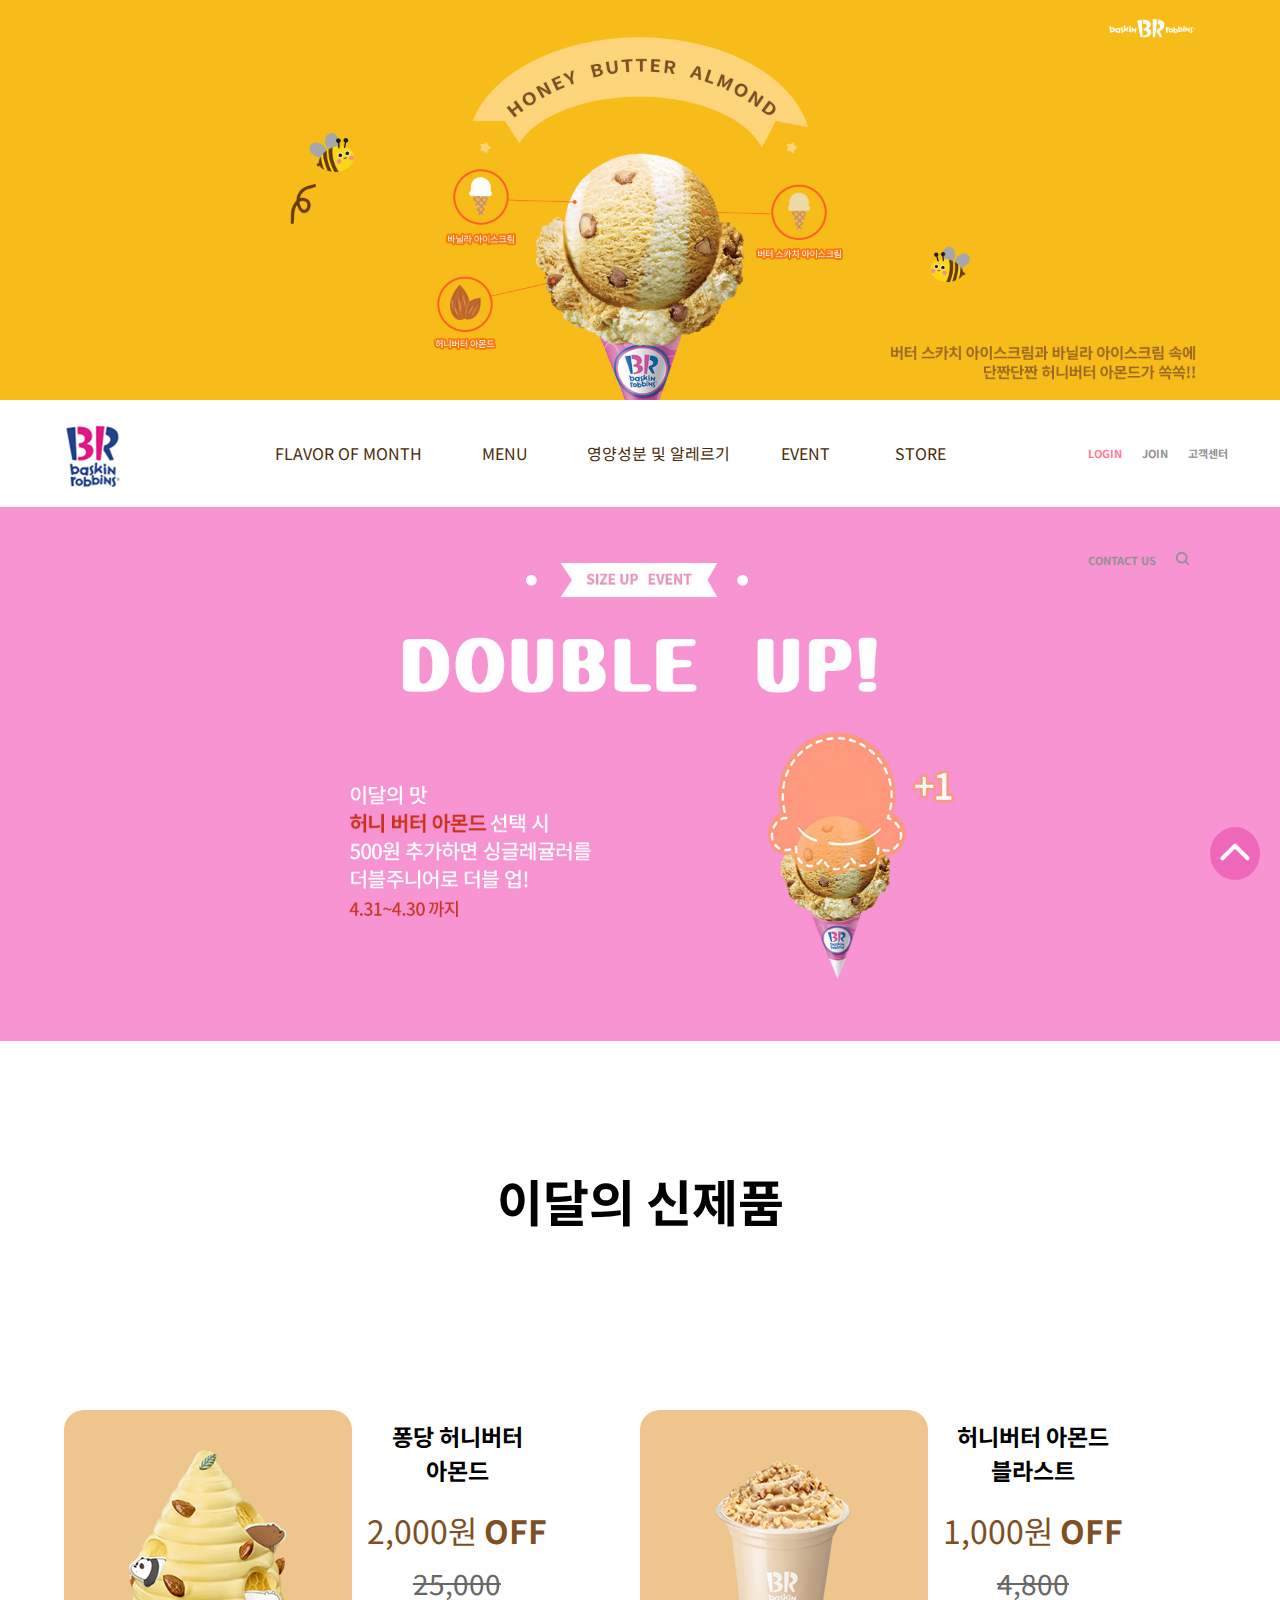
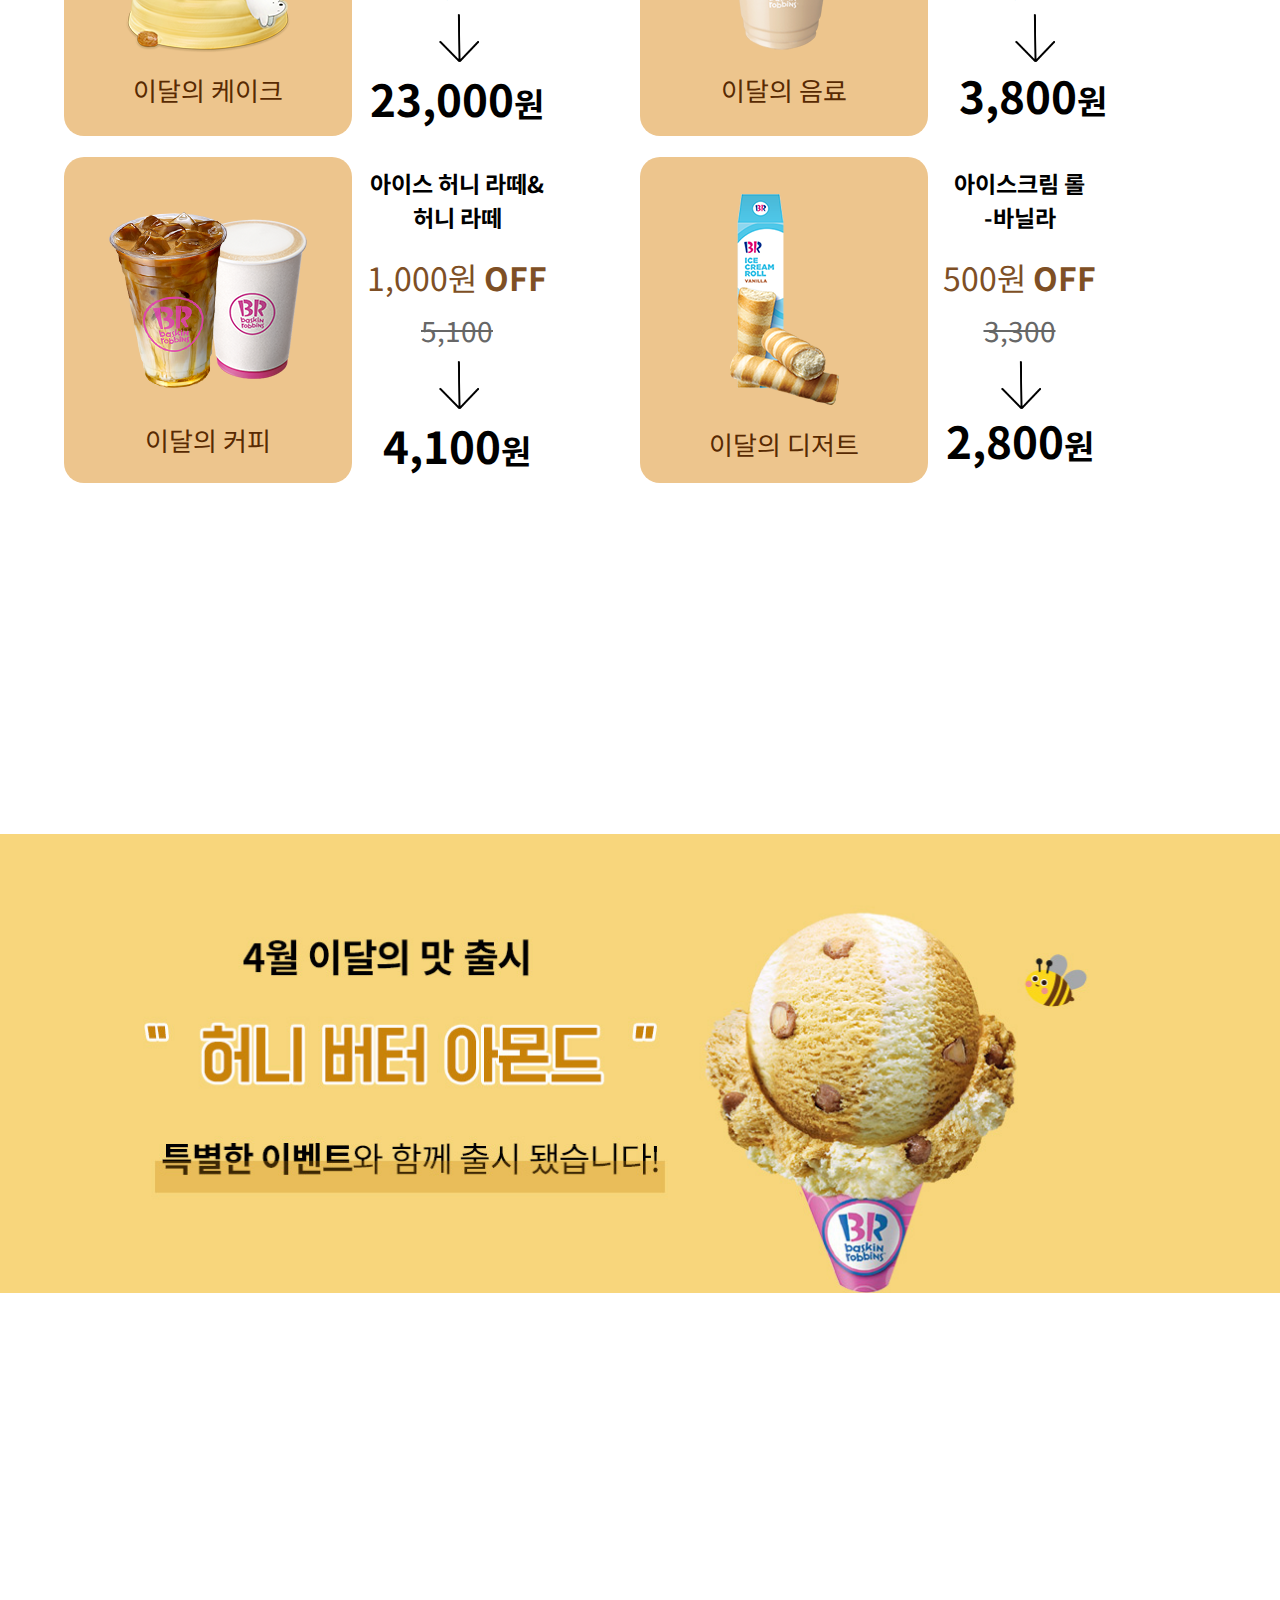
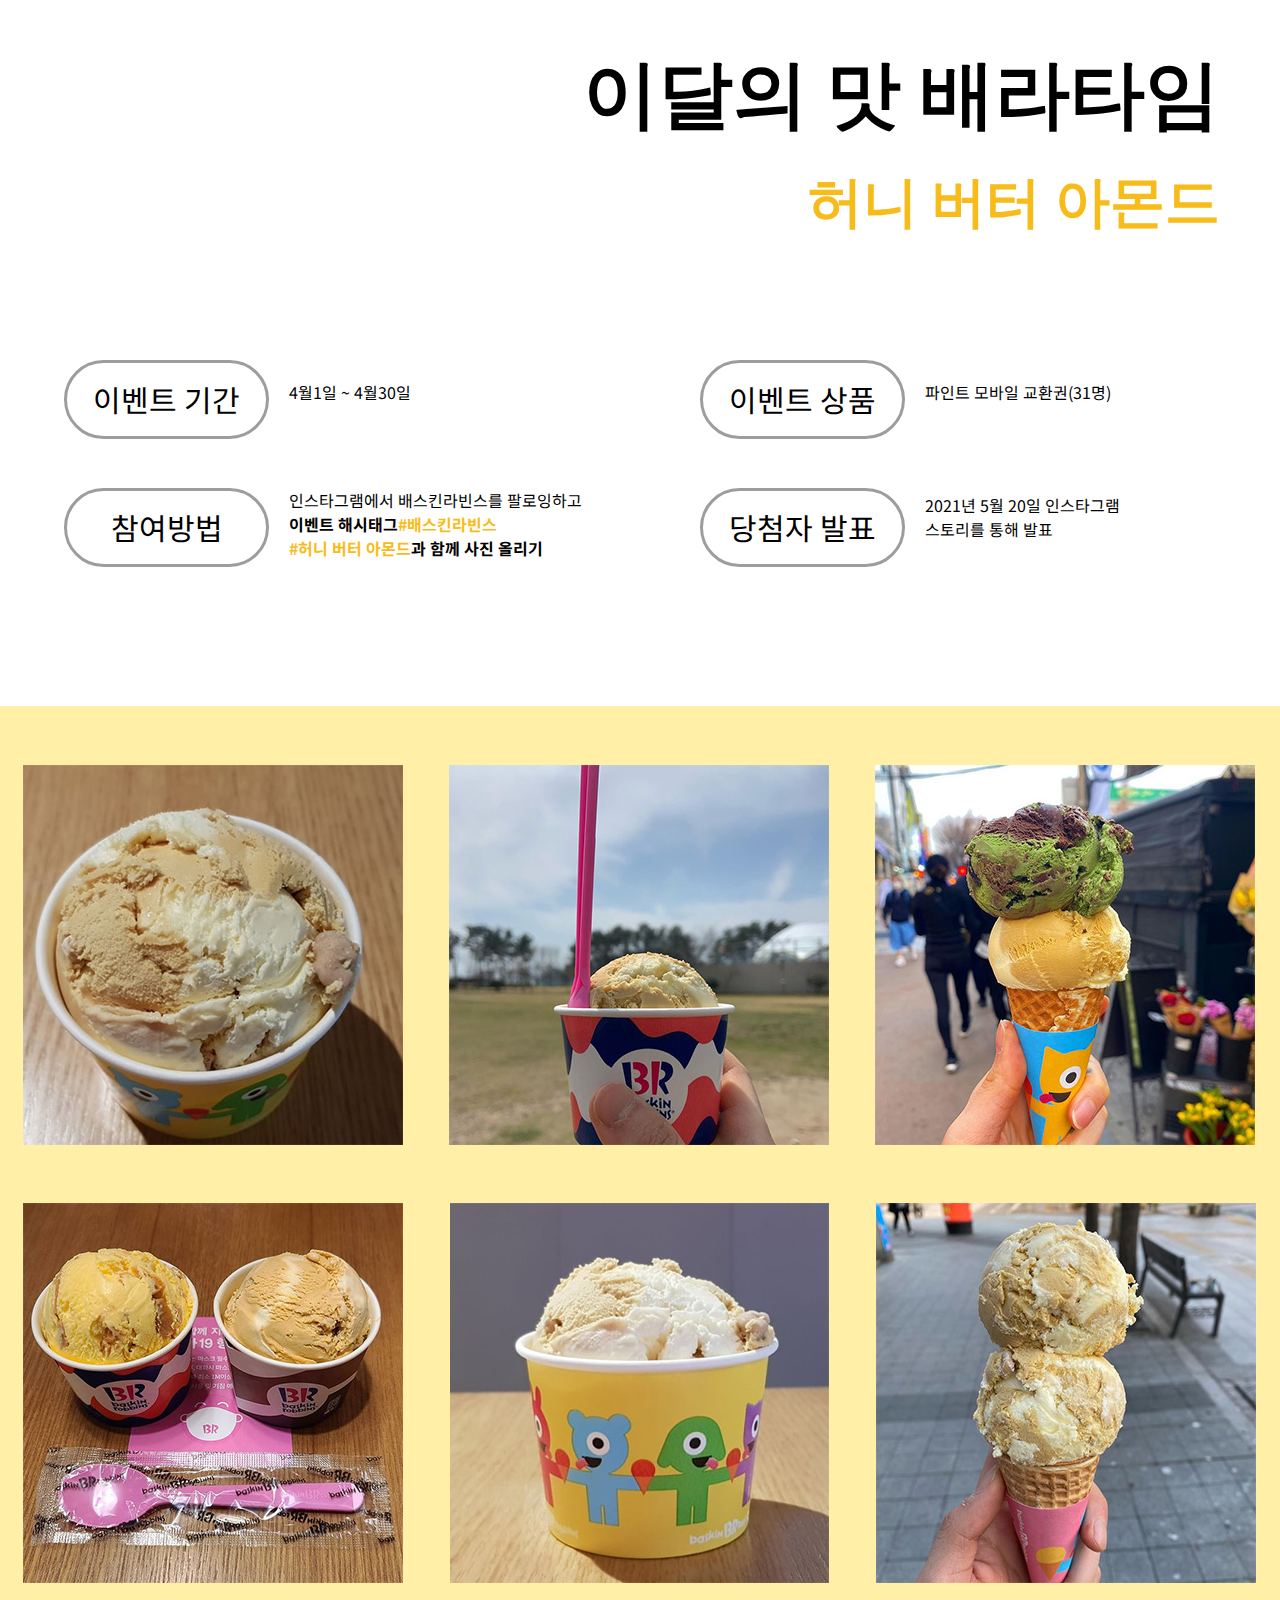
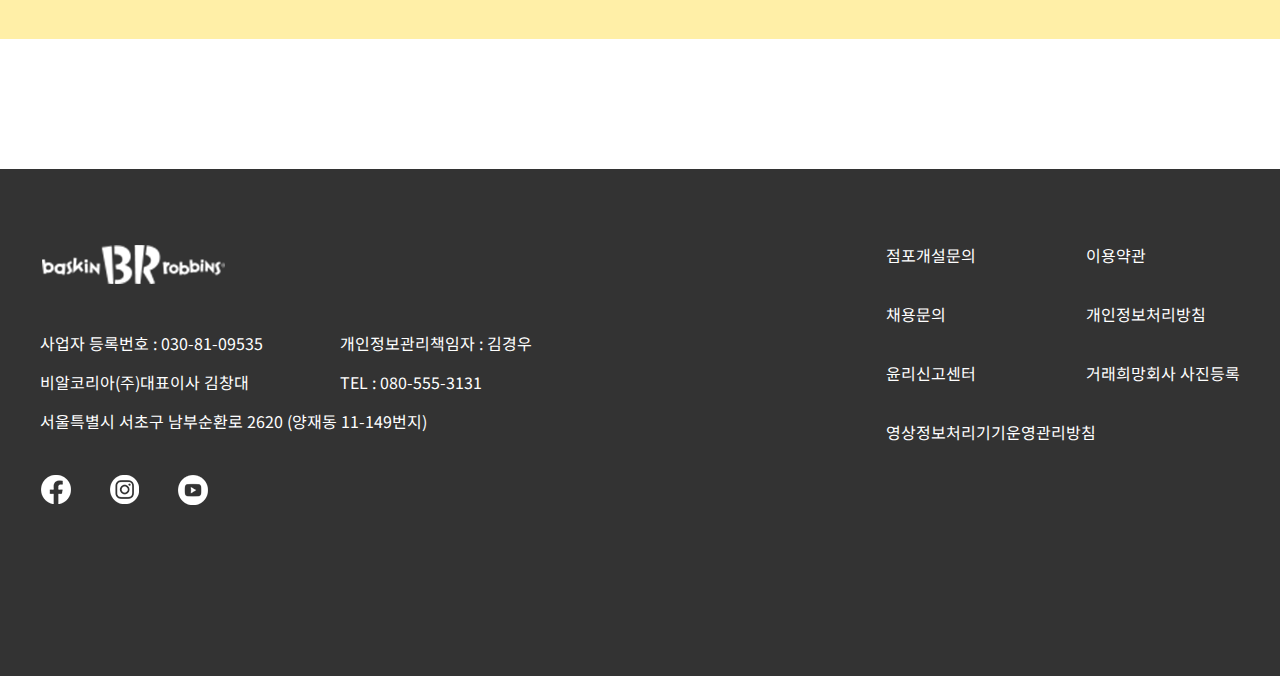
<file: sub1.html>
<!DOCTYPE html>
<html lang="en">
<head>
    <meta charset="UTF-8">
    <meta name="viewport" content="width=device-width, initial-scale=1.0">
    <title>배스킨라빈스</title>
    <link href="css/style.css" rel="stylesheet" type="text/css">
    <link href="css/animaition.css" rel="stylesheet" type="text/css">
</head>
<body>
    <div id="wrap">
        
        <header id="header">
            <div class="sub1_mainimg"></div>
            <div class="top">
              
               <div class="sub1_logo wobble-hor-bottom"><a href="index.html"><img src="images/m_logo.png" alt="모바일 로고"></a></div>
                <ul class="sub1_menu">
                    <li><a href="sub1.html">FLAVOR OF MONTH</a>
                    <ul></ul>
                    </li>
                    
                    <li><a href="sub2.html">MENU</a>
                    <ul class="menu2">
                        <li><a href="sub2.html">아이스크림</a></li>
                        <li><a href="sub2.html">아이스크림케익</a></li>
                        <li><a href="sub2.html">음료</a></li>
                        <li><a href="sub2.html">커피</a></li>
                        <li><a href="sub2.html">디저트</a></li>
                    </ul>
                    </li>
                    
                    <li><a href="sub5_r.html">영양성분 및 알레르기</a>
                    <ul class="menu2">
                        <li><a href="sub5_r.html">아이스크림</a></li>
                        <li><a href="sub5_r.html">음료</a></li>
                        <li><a href="sub5_r.html">커피</a></li>
                    </ul>
                    </li>
                    
                    <li><a href="sub3(event)_pc.html">EVENT</a>
                    <ul class="menu2">
                        <li><a href="sub3(event)_pc.html">진행중이벤트</a></li>
                        <li><a href="sub3(event)_pc.html#">당첨자발표</a></li>
                    </ul>
                    </li>
                    
                    <li><a href="index.html">STORE</a>
                    <ul class="menu2">
                        <li><a href="index.html">매장찾기</a></li>
                        <li><a href="index.html">고객센터</a></li>
                    </ul>
                    </li>
                    
                    <li><a href="index.html">ABOUT</a>
                    <ul class="menu2">
                        <li><a href="index.html">공지사항</a></li>
                        <li><a href="index.html">보도자료</a></li>
                        <li><a href="index.html">채용정보</a></li>
                        <li><a href="index.html">점표개설문의</a></li>
                        <li><a href="index.html">CONTACT US</a></li>
                    </ul>
                    </li>
                    <!--clear-->
                </ul>
                
                
                <ul class="sub1_sub_menu">
                    <li>LOGIN</li>
                    <li>JOIN</li>
                    <li>고객센터</li>
                    <li>CONTACT US</li>
                    <li class="search"><img src="images/search.png" alt="찾기"></li>
                    <!--cleaer-->
                </ul>
                <ul class="m_sub_menu">
                    <li><img src="images/m_login.png" alt="모바일로그인"></li>
                    <li><img src="images/store.png" alt="모바일샵"></li>
                    <li><img src="images/m_search.png" alt="모바일찾기"></li>
                    <li><img src="images/m_menu.png" alt="모바일메뉴"></li>
                    <!--clear-->
                </ul>
            </div>
        </header>
        
        
        
        
        
        
        
        
        <!--sub1 시작-->
        
        <!--메인배너-->
        
        <article id="sub1_mainbanner" ></article>
        
        
        <!--콘텐츠-->
        <main id="sub1_contents">
            <section class="new">
                <div class="sub1_inner">
                    <h1>이달의 신제품</h1>
                    <div class="new_box">
                        <div class="new_box_l">
                            <div class="new_box_l_top">
                                <div class="new_box_img">
                                   <img src="images/sub1_img/sub1_pc_new1.png" alt="이달의 케이크">
                                    <p>이달의 케이크</p>
                                </div>
                                <div class="new_box_txt">
                                    <h4>퐁당 허니버터<br>아몬드</h4>
                                    <h3>2,000원 <span>OFF</span></h3>
                                    <p>25,000</p>
                                    <div class="new_box_btn"><img src="images/sub1_img/sub1_pc_new_btn.png"></div>
                                    <h2 class="animate__animated animate__pulse">23,000<span>원</span></h2>
                                </div>
                                <!--clear-->
                            </div>
                            
                        
                            <div class="new_box_l_down">
                                <div class="new_box_img">
                                    <img src="images/sub1_img/sub1_pc_new3.png">
                                    <p>이달의 커피</p>
                                </div>
                                <div class="new_box_txt">
                                    <h4>아이스 허니 라떼&<br>허니 라떼</h4>
                                    <h3>1,000원 <span>OFF</span></h3>
                                    <p>5,100</p>
                                    <div class="new_box_btn"><img src="images/sub1_img/sub1_pc_new_btn.png"></div>
                                    <h2 class="animate__animated animate__pulse">4,100<span>원</span></h2>
                                </div>
                                <!--clear-->
                            </div>
                        </div>
                        
                        
                        
                        <div class="new_box_r">
                            <div class="new_box_r_top">
                                
                                 <div class="new_box_img">
                                    <img src="images/sub1_img/sub1_pc_new2.png">
                                    <p>이달의 음료</p>
                                </div>
                                <div class="new_box_txt">
                                    <h4>허니버터 아몬드<br>블라스트</h4>
                                    <h3>1,000원 <span>OFF</span></h3>
                                    <p>4,800</p>
                                    <div class="new_box_btn"><img  src="images/sub1_img/sub1_pc_new_btn.png"></div>
                                    <h2 class="animate__animated animate__pulse">3,800<span>원</span></h2>
                                </div>
                                <!--clear-->
                            </div>
                            
                            
                            <div class="new_box_r_down">
                                <div class="new_box_img">
                                   <img src="images/sub1_img/sub1_pc_new4.png">
                                    <p>이달의 디저트</p>
                                </div>
                                <div class="new_box_txt">
                                    <h4>아이스크림 롤<br>-바닐라</h4>
                                    <h3>500원 <span>OFF</span></h3>
                                    <p>3,300</p>
                                    <div class="new_box_btn"><img src="images/sub1_img/sub1_pc_new_btn.png"></div>
                                    <h2 class="animate__animated animate__pulse">2,800<span>원</span></h2>
                                </div>
                                <!--clear-->
                            </div>
                        </div>
                        <!--clear-->
                        
                    </div>
                </div>
            </section>
            
            
            
            <section class="sub1_banner_c animate__animated animate__slideInLeft"></section>
            
            
            <section class="sub1_event">
               <div class="sub1_inner">
                <h1>이달의 맛 배라타임</h1>
                <h2>허니 버터 아몬드</h2>
                <div class="time_txt">
                    <div class="time_txt_l">
                     <div class="time_list">
                         <p class="time_btn">이벤트 기간</p>
                         <p>4월1일 ~ 4월30일</p>
                         <!--clear-->
                     </div>
                     <div class="time_list">
                         <p class="time_btn">참여방법</p>
                         <p class="animate__animated animate__flash">인스타그램에서 배스킨라빈스를 팔로잉하고<br>
                         <span class="bold">이벤트 해시태그<span class="color">#배스킨라빈스<br>#허니 버터 아몬드</span>과 함께 사진 올리기</span></p>
                         <!--clear-->
                     </div>
                    </div>
                    <div class="time_txt_r">
                         <div class="time_list">
                         <p class="time_btn">이벤트 상품</p>
                         <p>파인트 모바일 교환권(31명)</p>
                         <!--clear-->
                     </div>
                     <div class="time_list">
                         <p class="time_btn">당첨자 발표</p>
                         <p>2021년 5월 20일 인스타그램<br>스토리를 통해 발표</p>
                         <!--clear-->
                        </div>
                    </div>
                    <!--clear-->
                </div>
                
                
                <div class="time_imgbox">
                   <div class="sub1_inner">
                    <div class="imgbox_l">
                        <div><img src="images/sub1_img/sub1_pc_sns01.jpg"></div>
                        <div><img src="images/sub1_img/sub1_pc_sns04.jpg"></div>
                    </div>
                    <diV class="imgbox_c">
                        <div><img src="images/sub1_img/sub1_pc_sns02.jpg"></div>
                        <div><img src="images/sub1_img/sub1_pc_sns05.jpg"></div>
                    </diV>
                    <div class="imgbox_r">
                        <div><img src="images/sub1_img/sub1_pc_sns03.jpg"></div>
                        <div><img src="images/sub1_img/sub1_pc_sns06.jpg"></div>
                    </div>
                    <!--clear-->
                </div>
                </div>
                </div>
            </section>
        </main>
        
        
        
        
        
    
        
        
        
        <!--푸터-->
        <footer id="footer">
            <div class="inner">
                <div class="footer_l">
                    <div  class="f_logo"><img src="images/f_logo.png" alt="푸터로고"></div>
                    <ul class="copyright">
                        <li><span>사업자 등록번호 : 030-81-09535</span>개인정보관리책임자 : 김경우</li>
                        <li><span>비알코리아(주)대표이사 김창대</span>TEL : 080-555-3131</li>
                        <li>서울특별시 서초구 남부순환로 2620 (양재동 11-149번지)</li>
                    </ul>
                    <ul class="f_sns">
                        <li><img src="images/pc_facebook.png" alt="페이스북"></li>
                        <li><img src="images/pc_insta.png" alt="인스타그램"></li>
                        <li><img src="images/pc_youtube.png" alt="유튜브"></li>
                        <!--clear-->
                    </ul>
                </div>
                <ul class="footer_r">
                    <li><span>점포개설문의</span>이용약관</li>
                    <li><span>채용문의</span>개인정보처리방침</li>
                    <li><span>윤리신고센터</span>거래희망회사 사진등록</li>
                    <li>영상정보처리기기운영관리방침</li>
                </ul>
                <!--초기화-->
            </div>
        </footer>
        
        <div class="gototop">
		<a href="#" class="up"><i class="up_ico"></i></a>
	</div>
    </div>
</body>
</html>
</file>
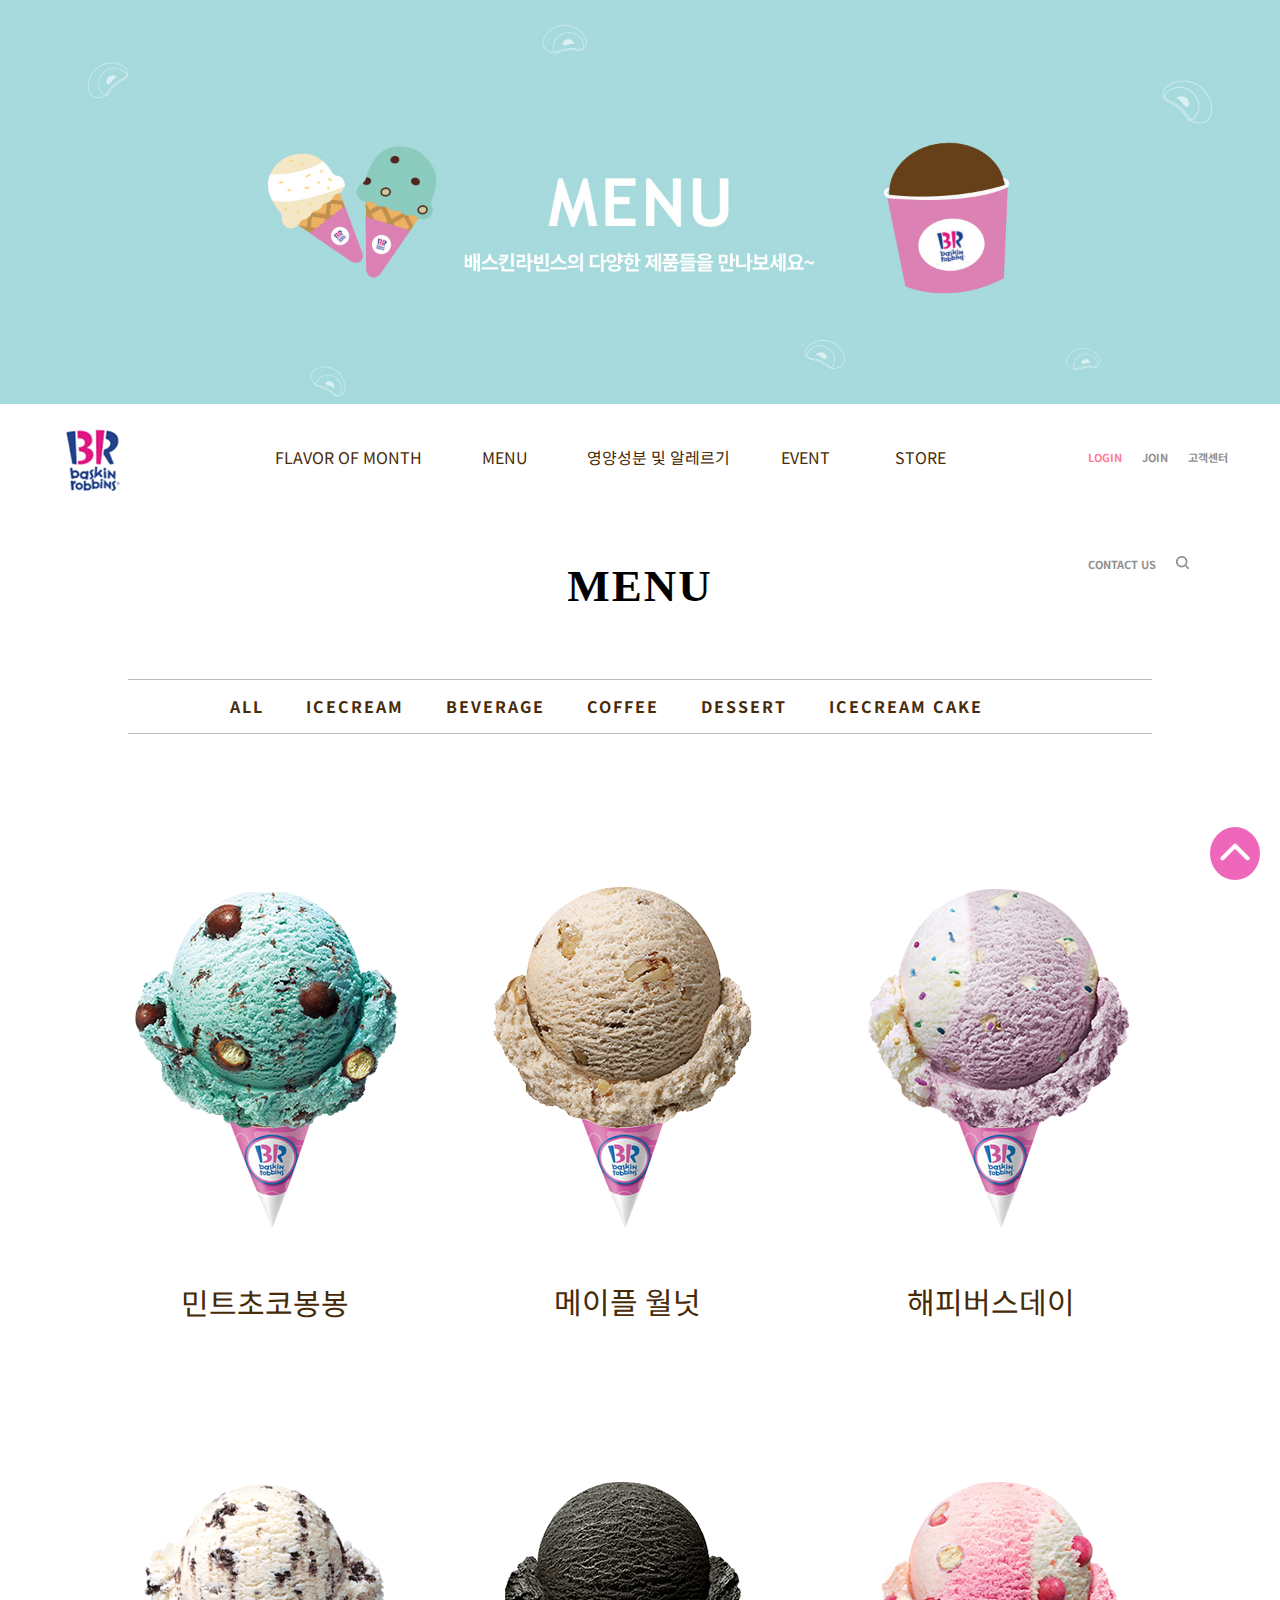
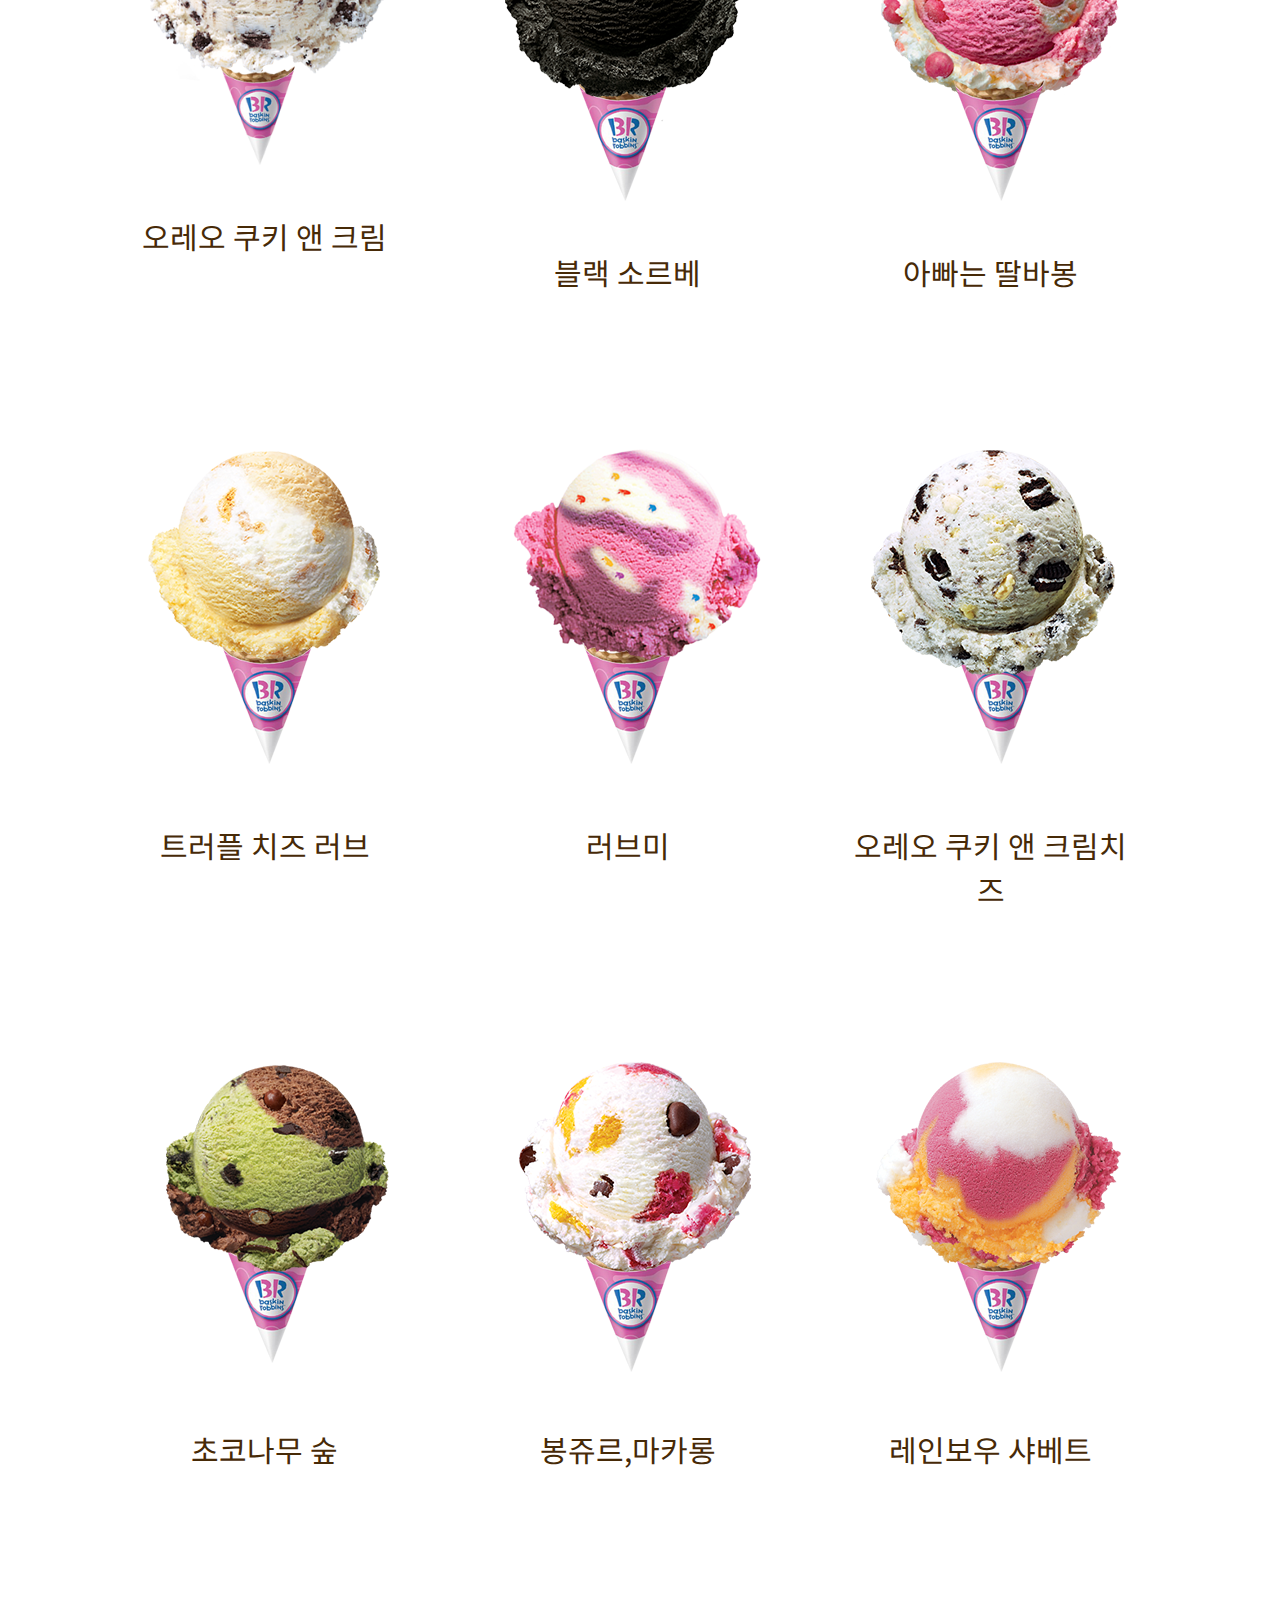
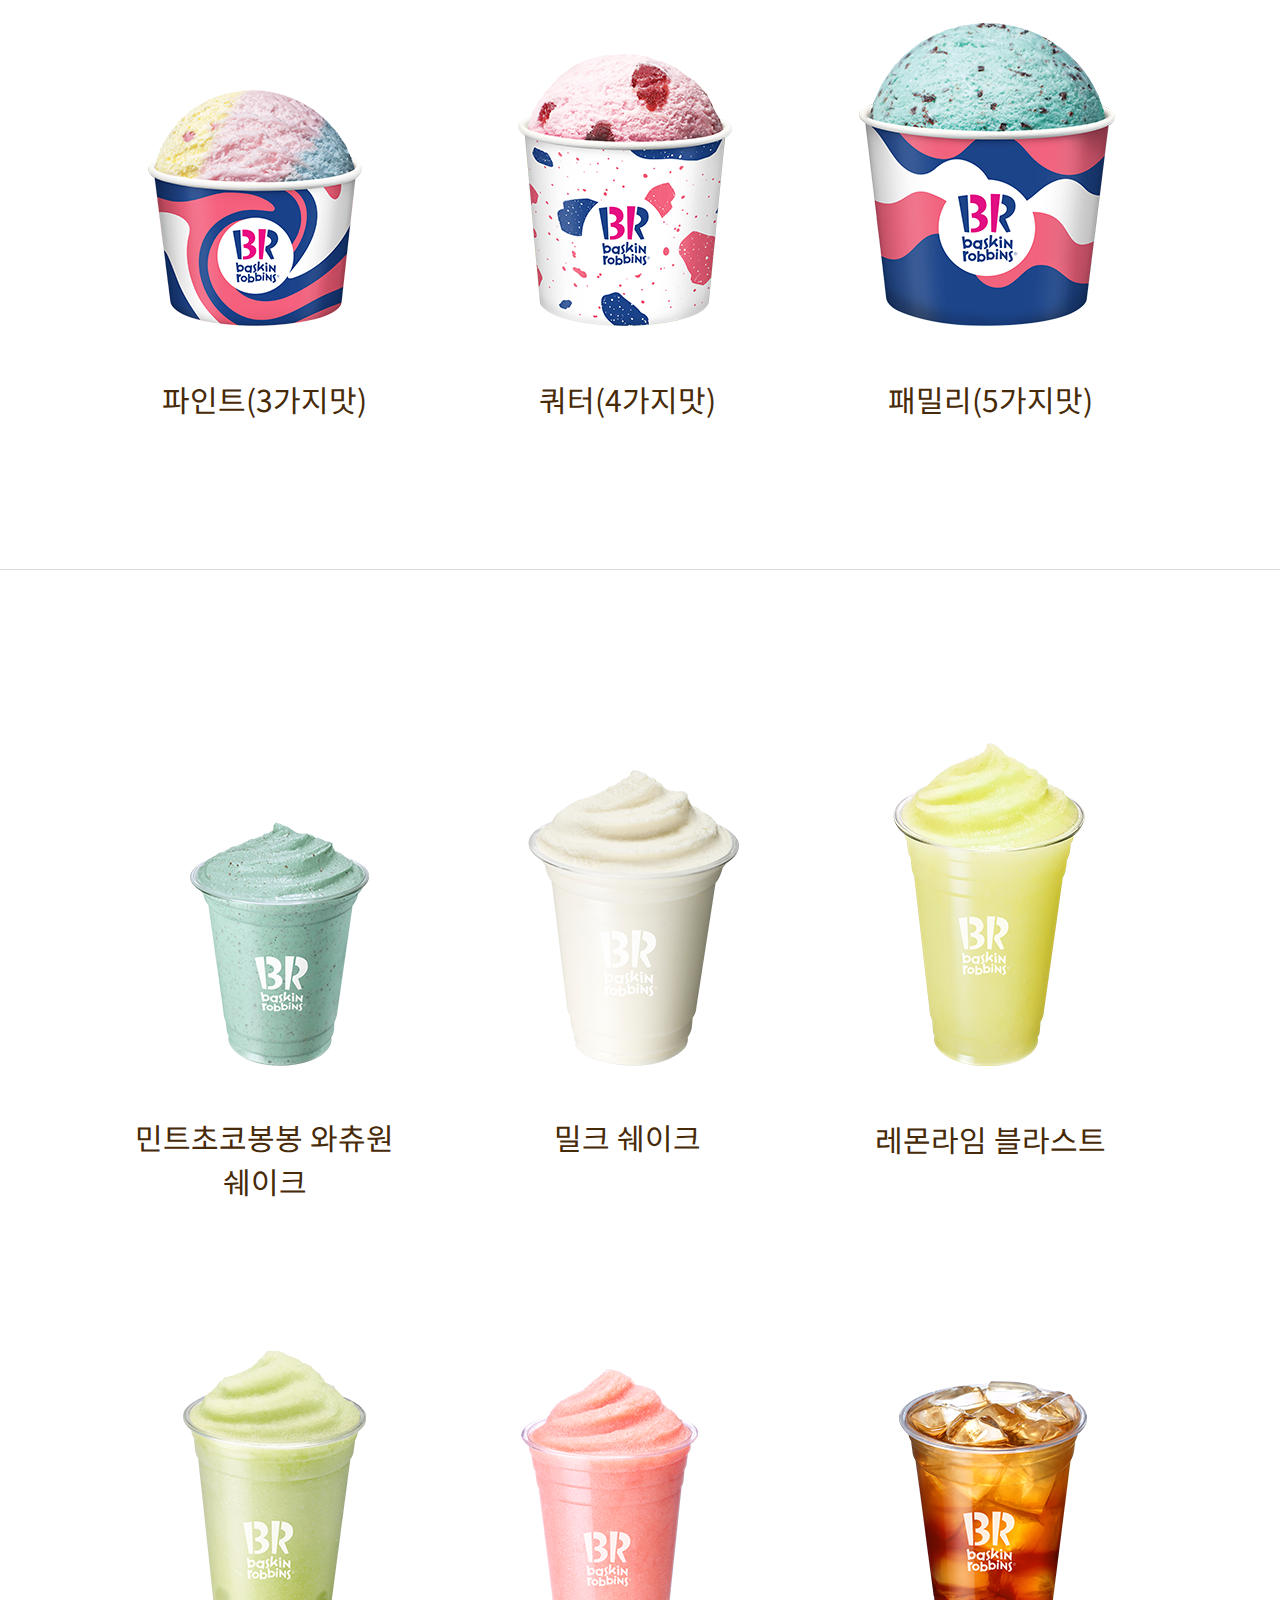
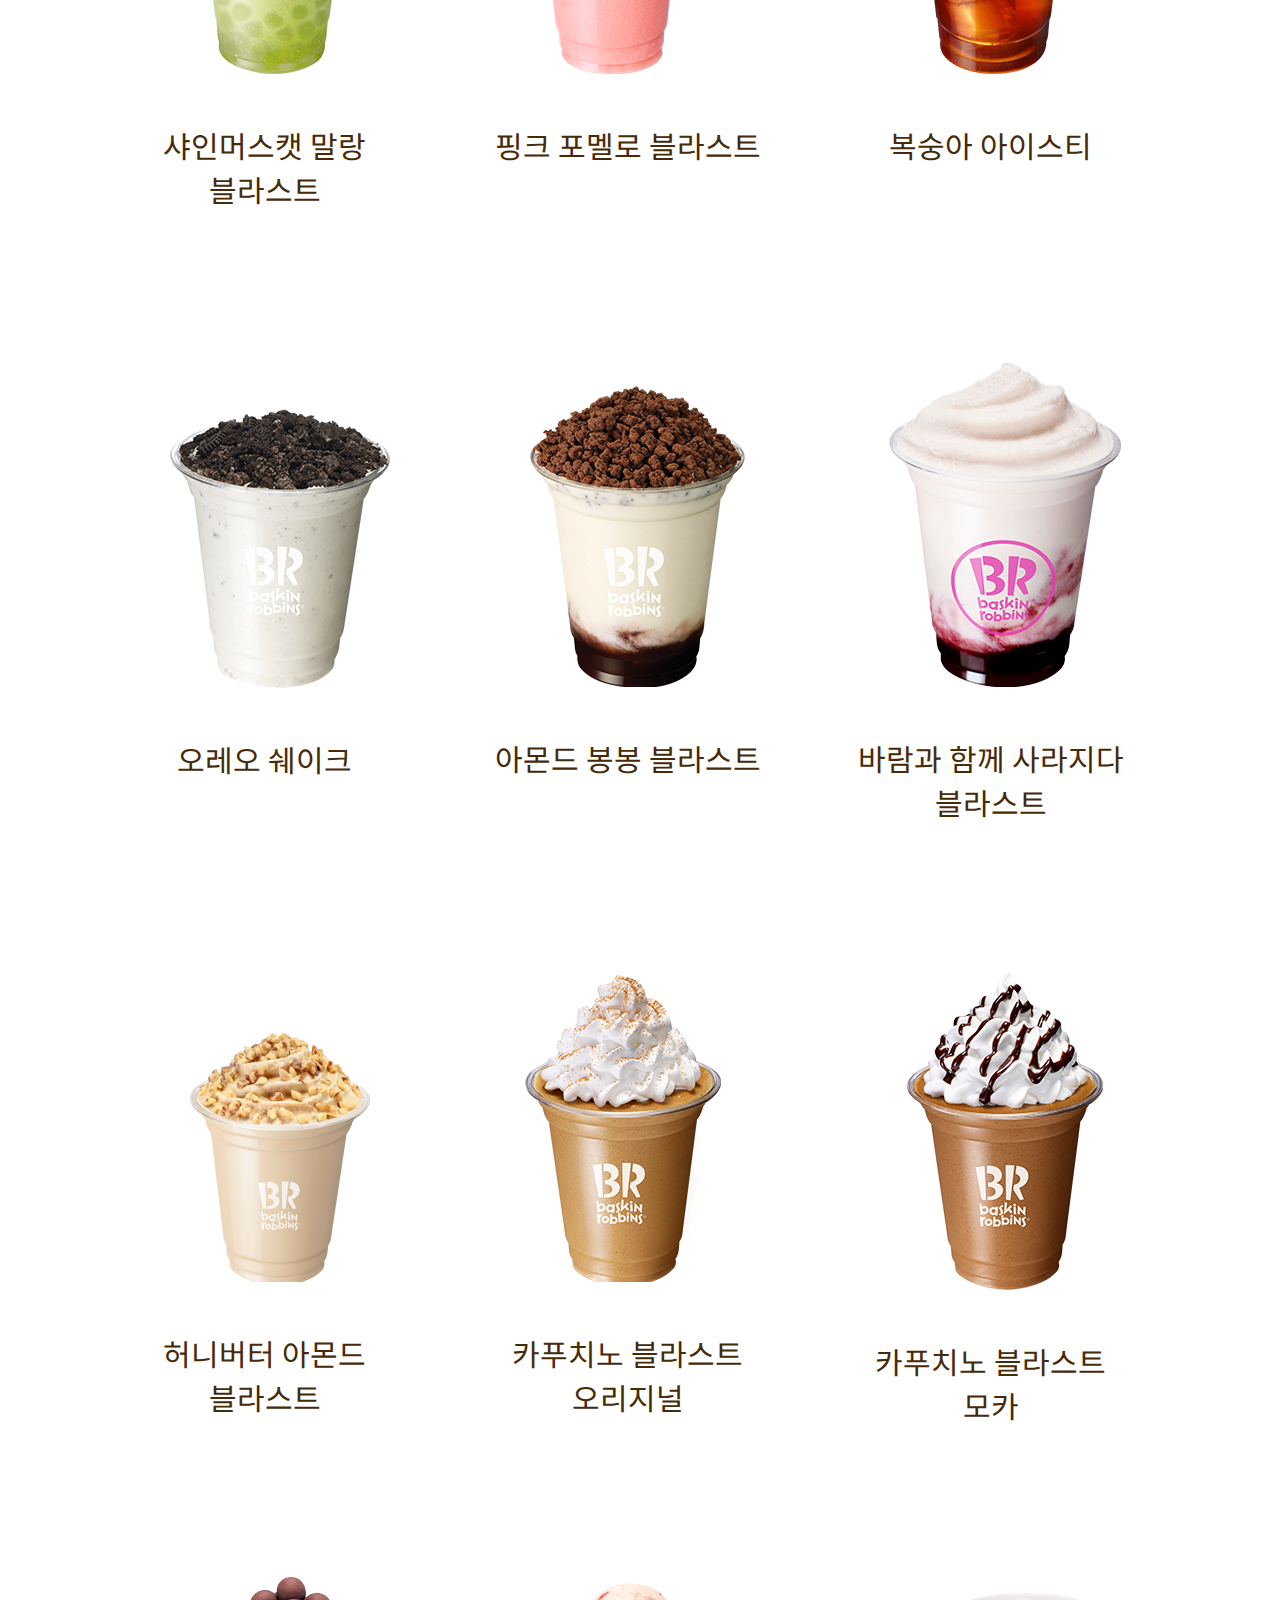
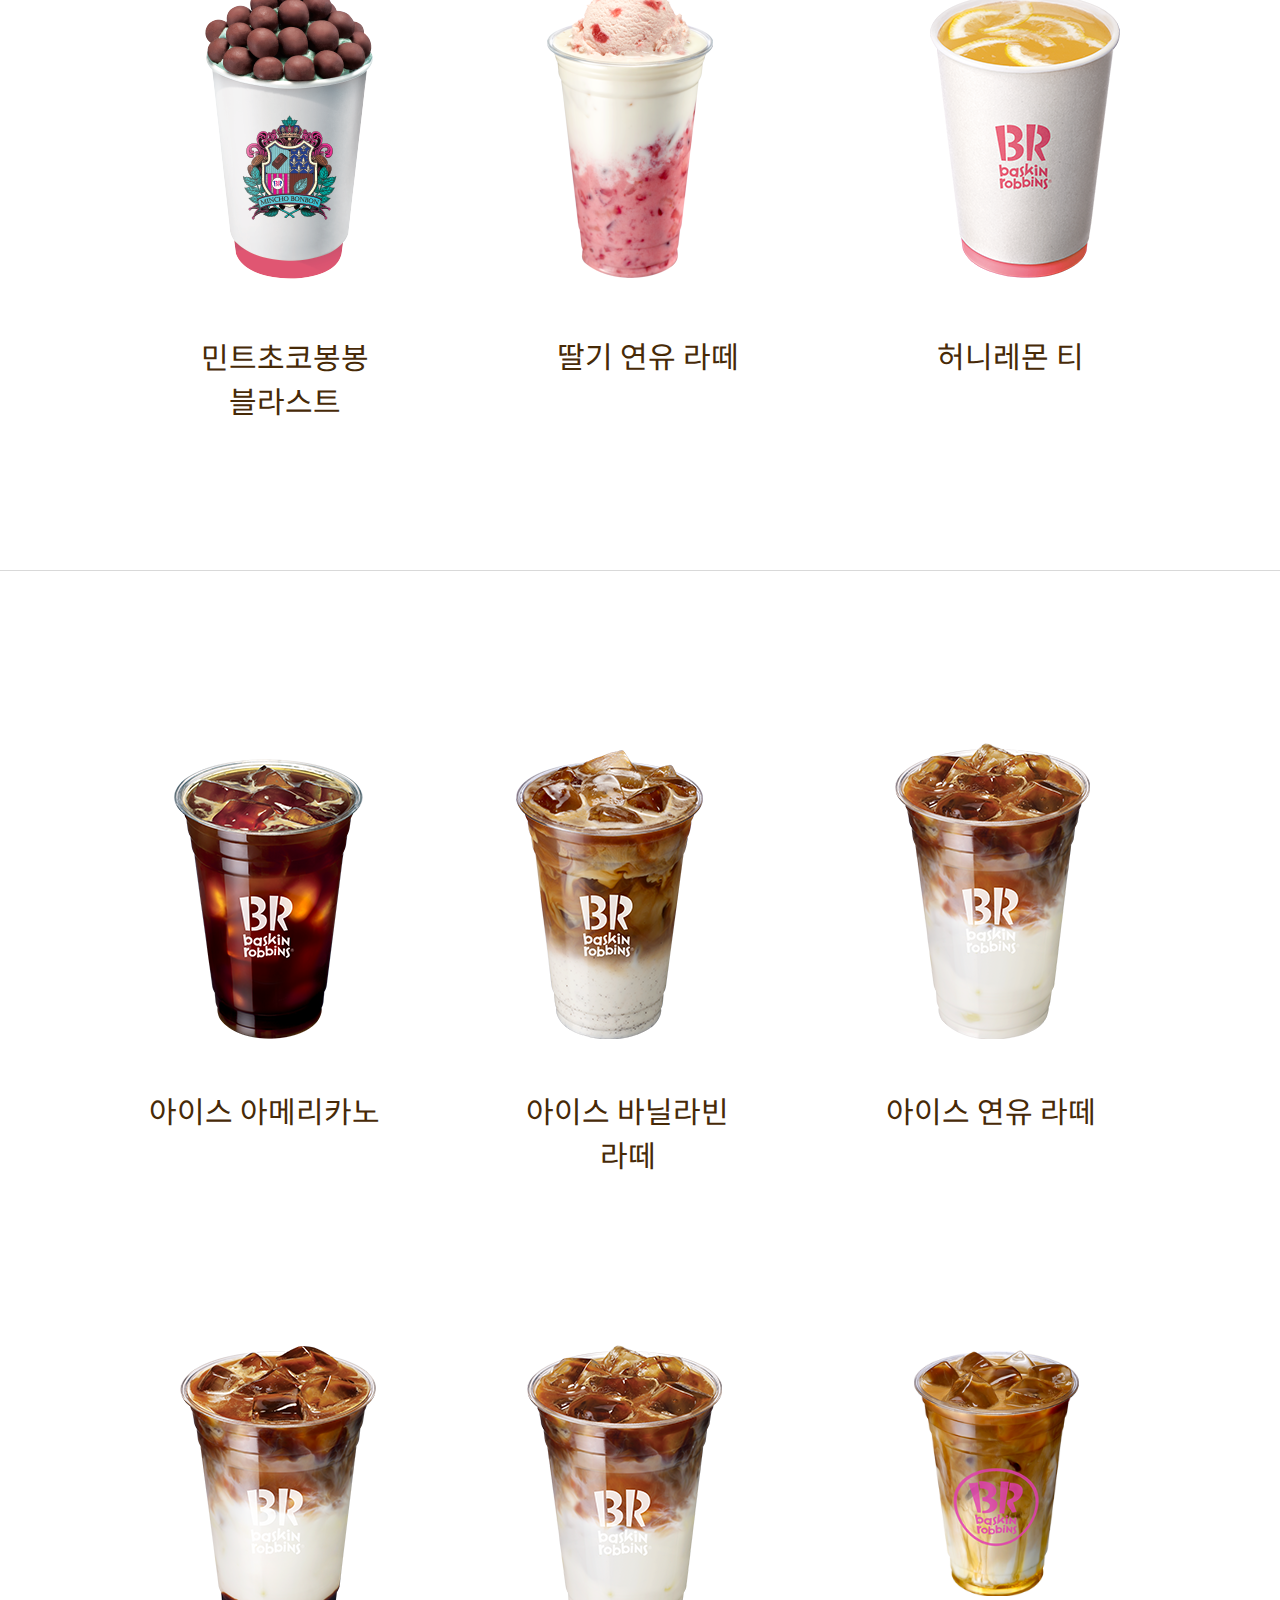
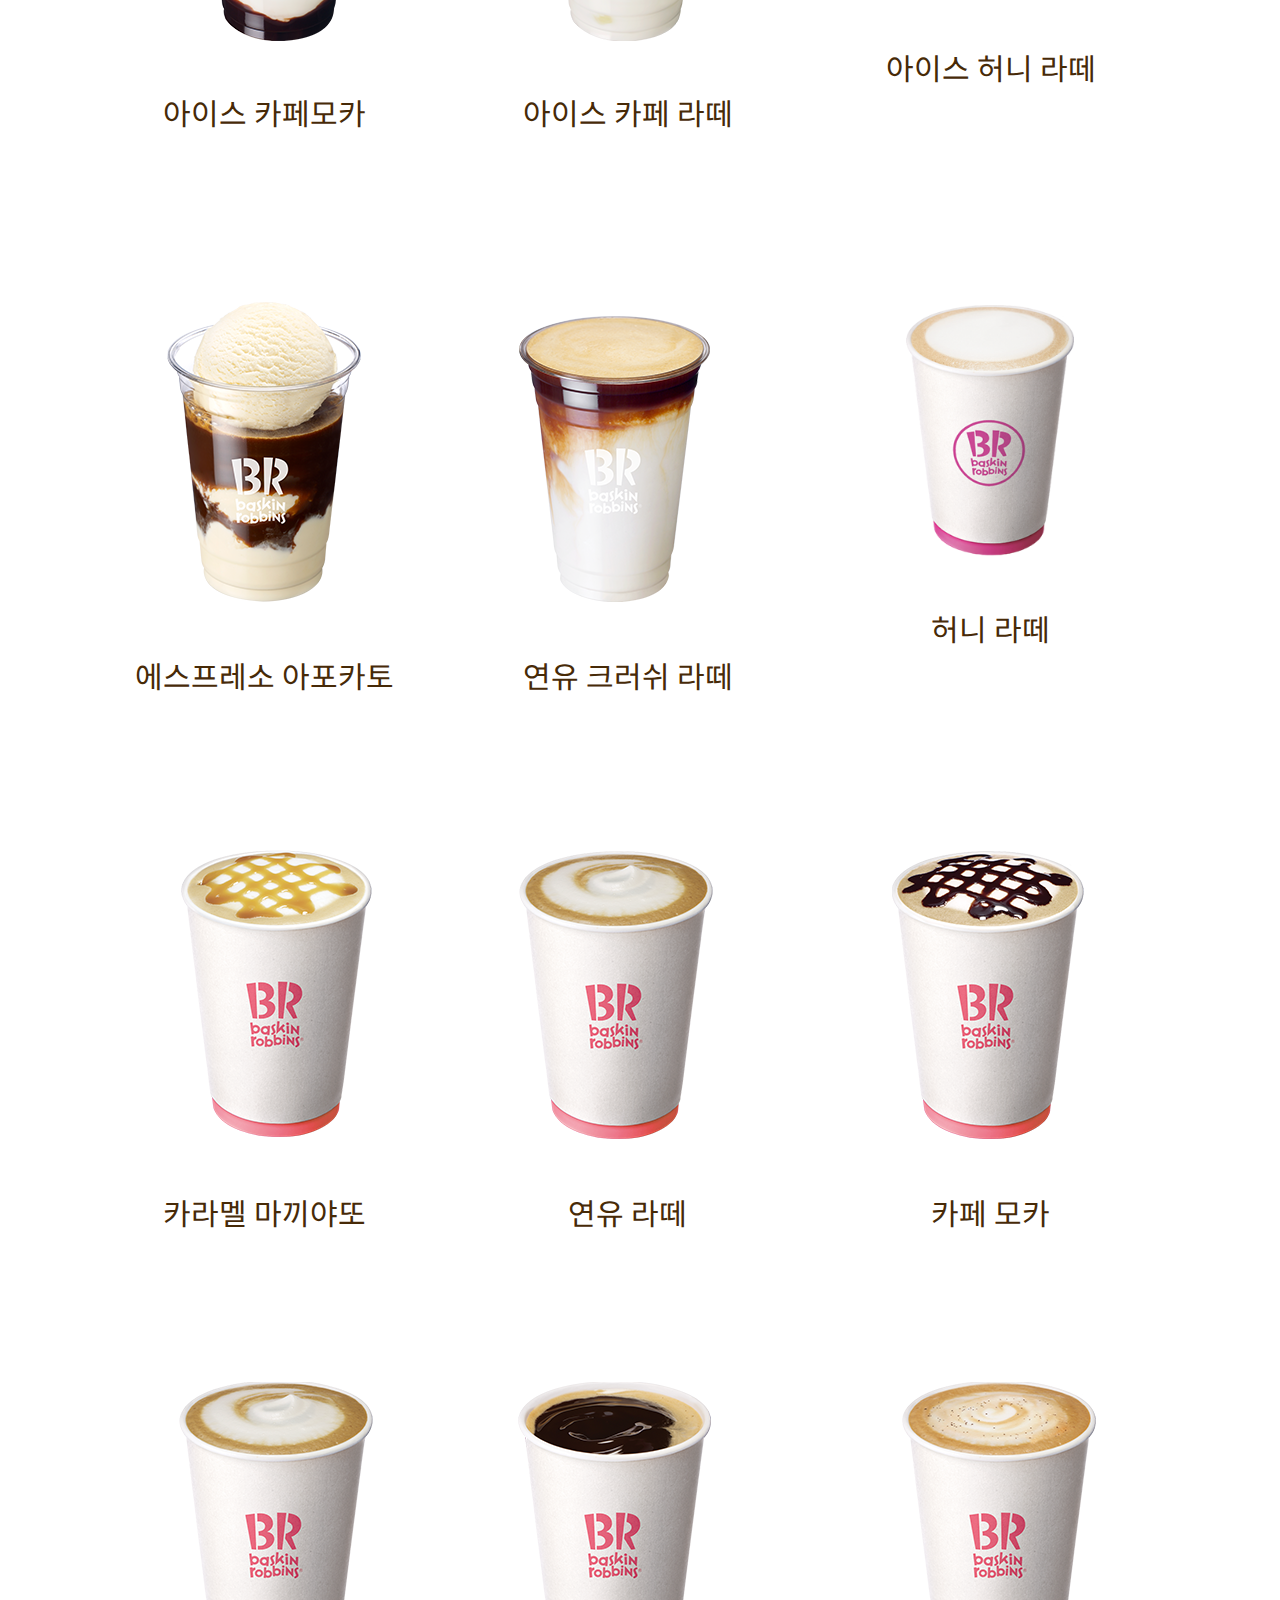
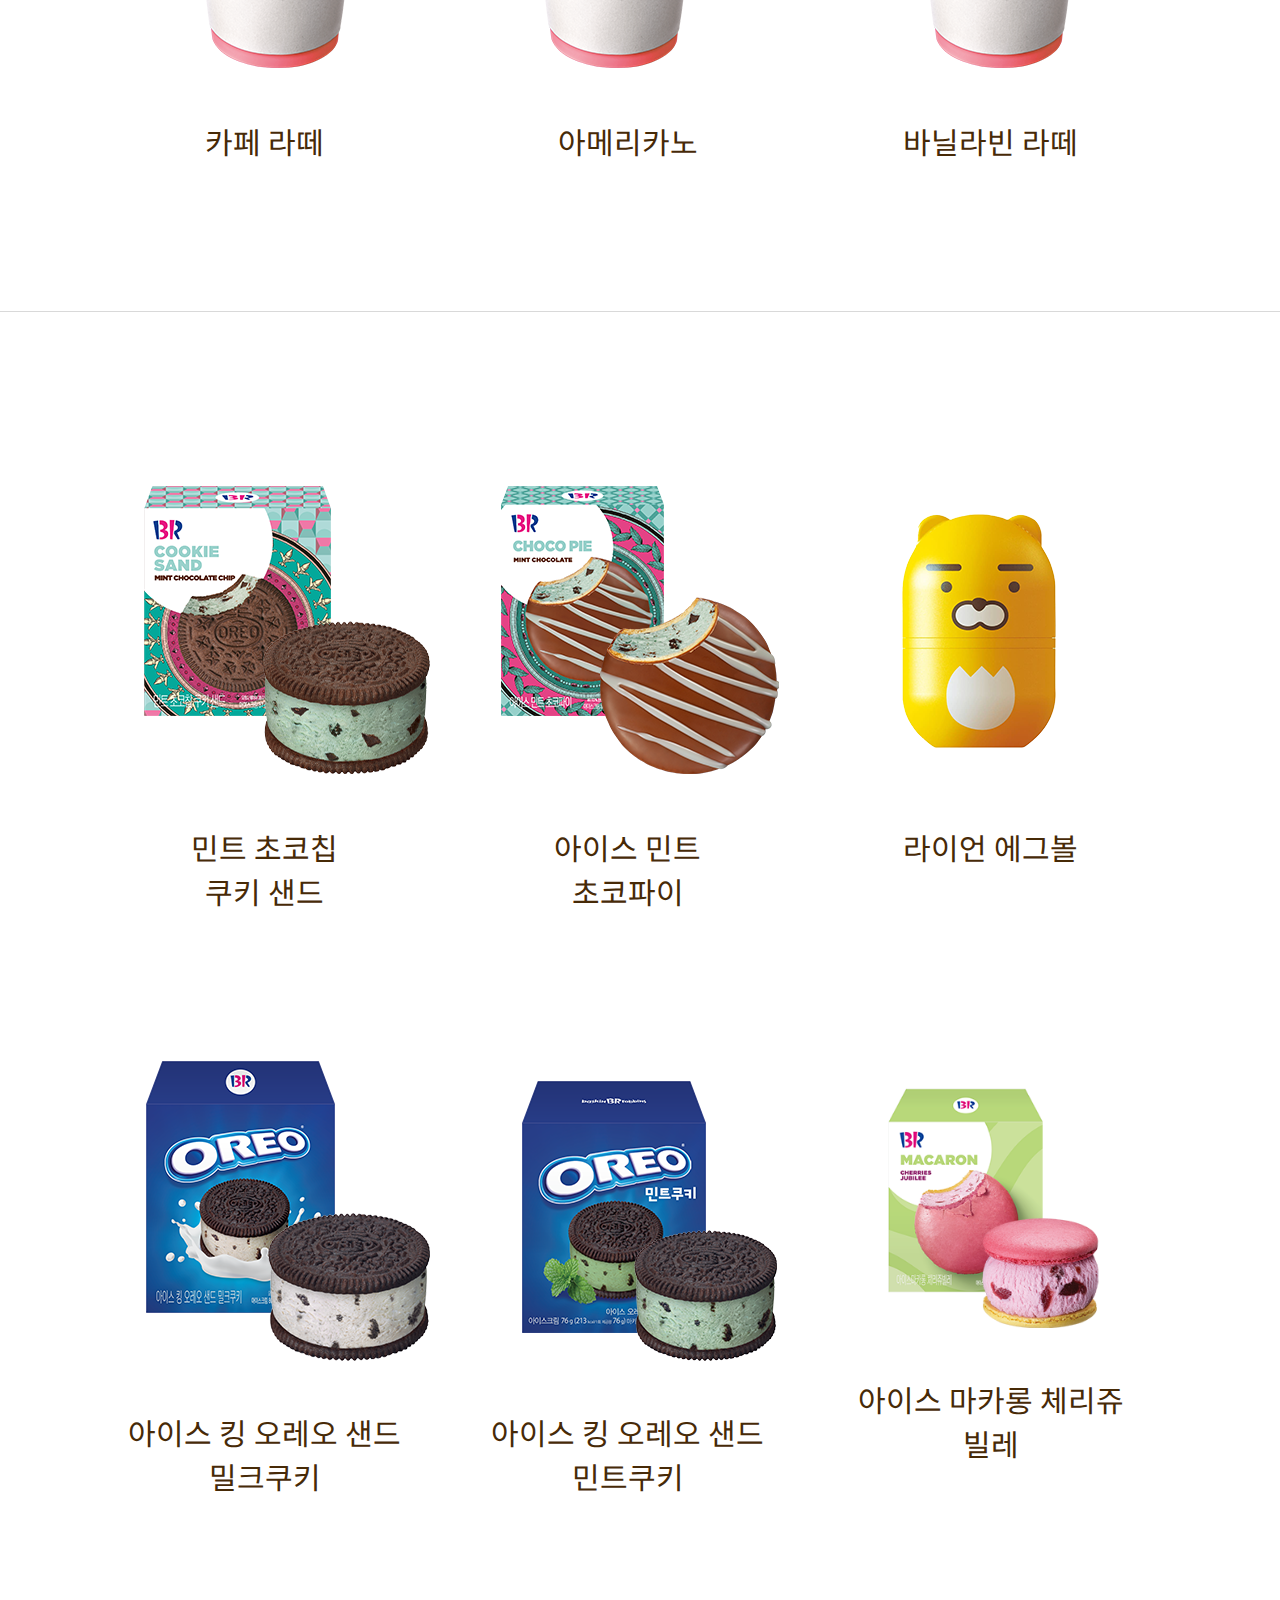
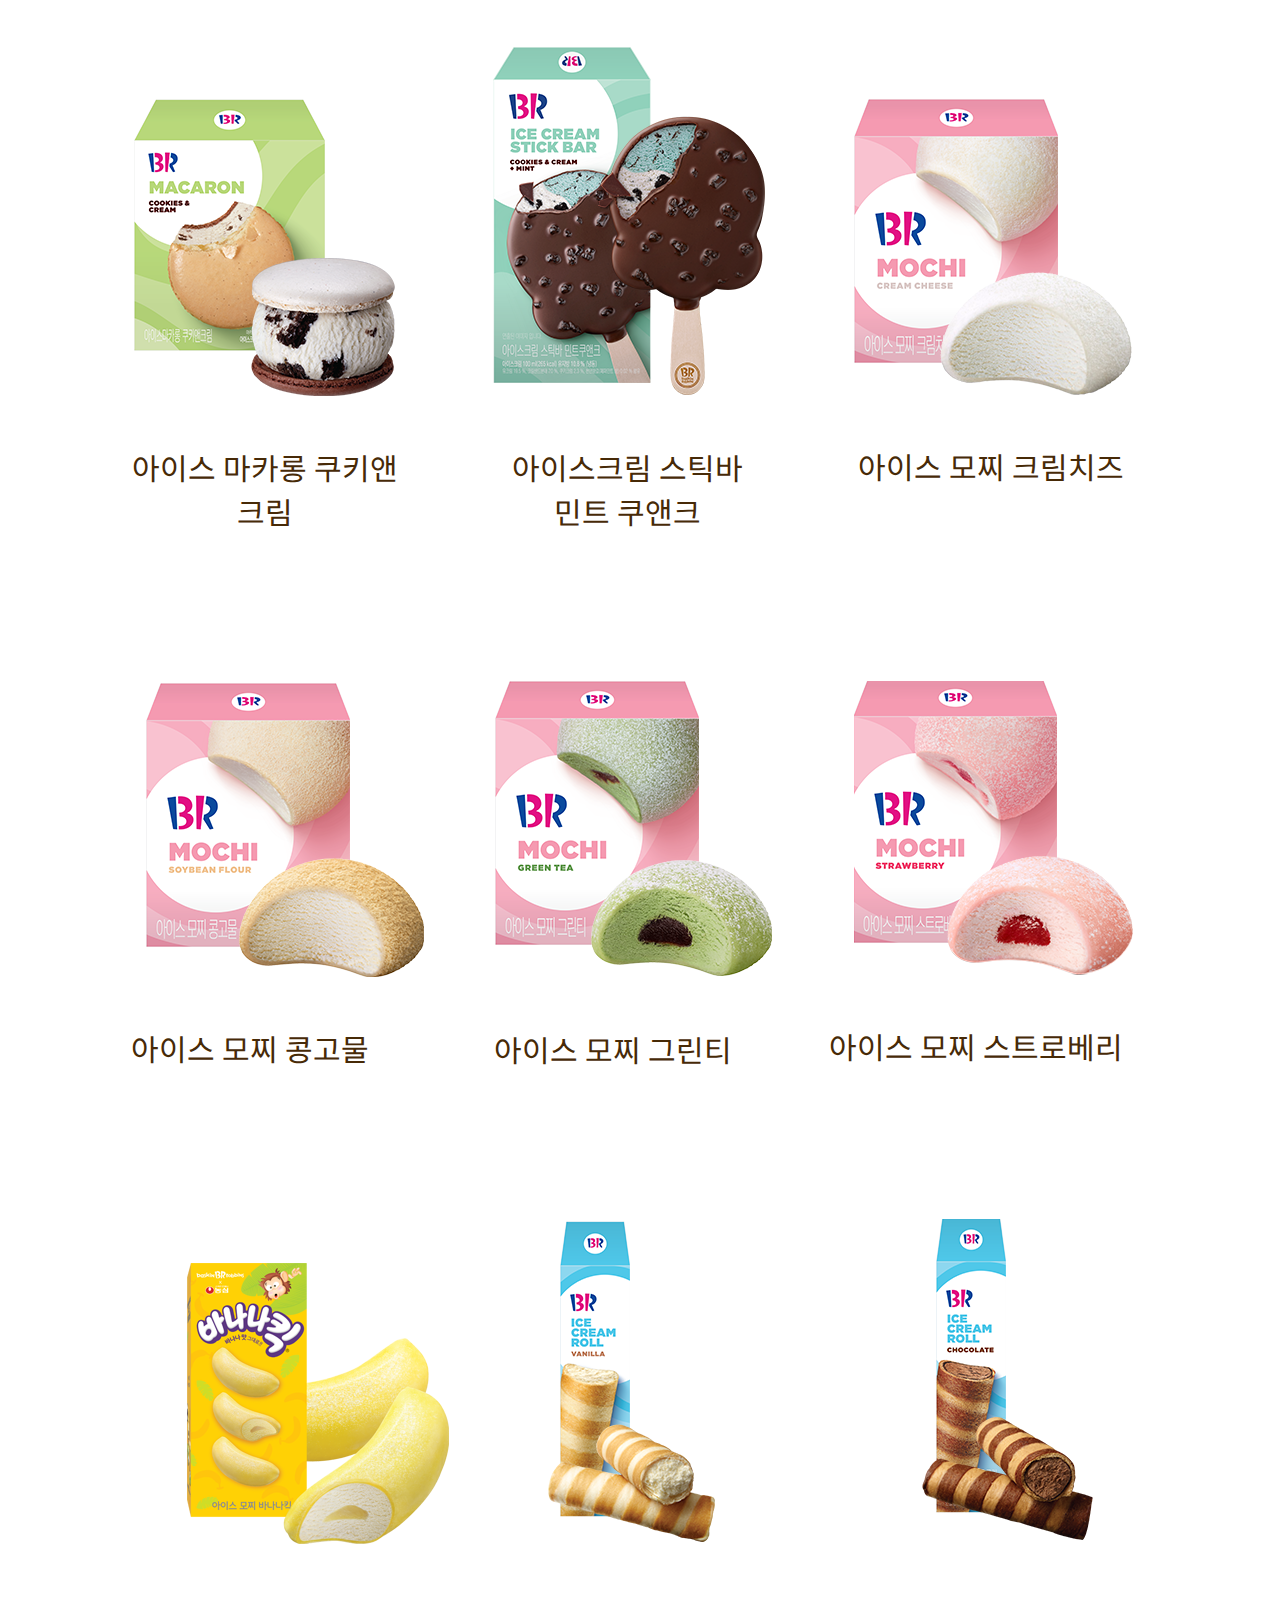
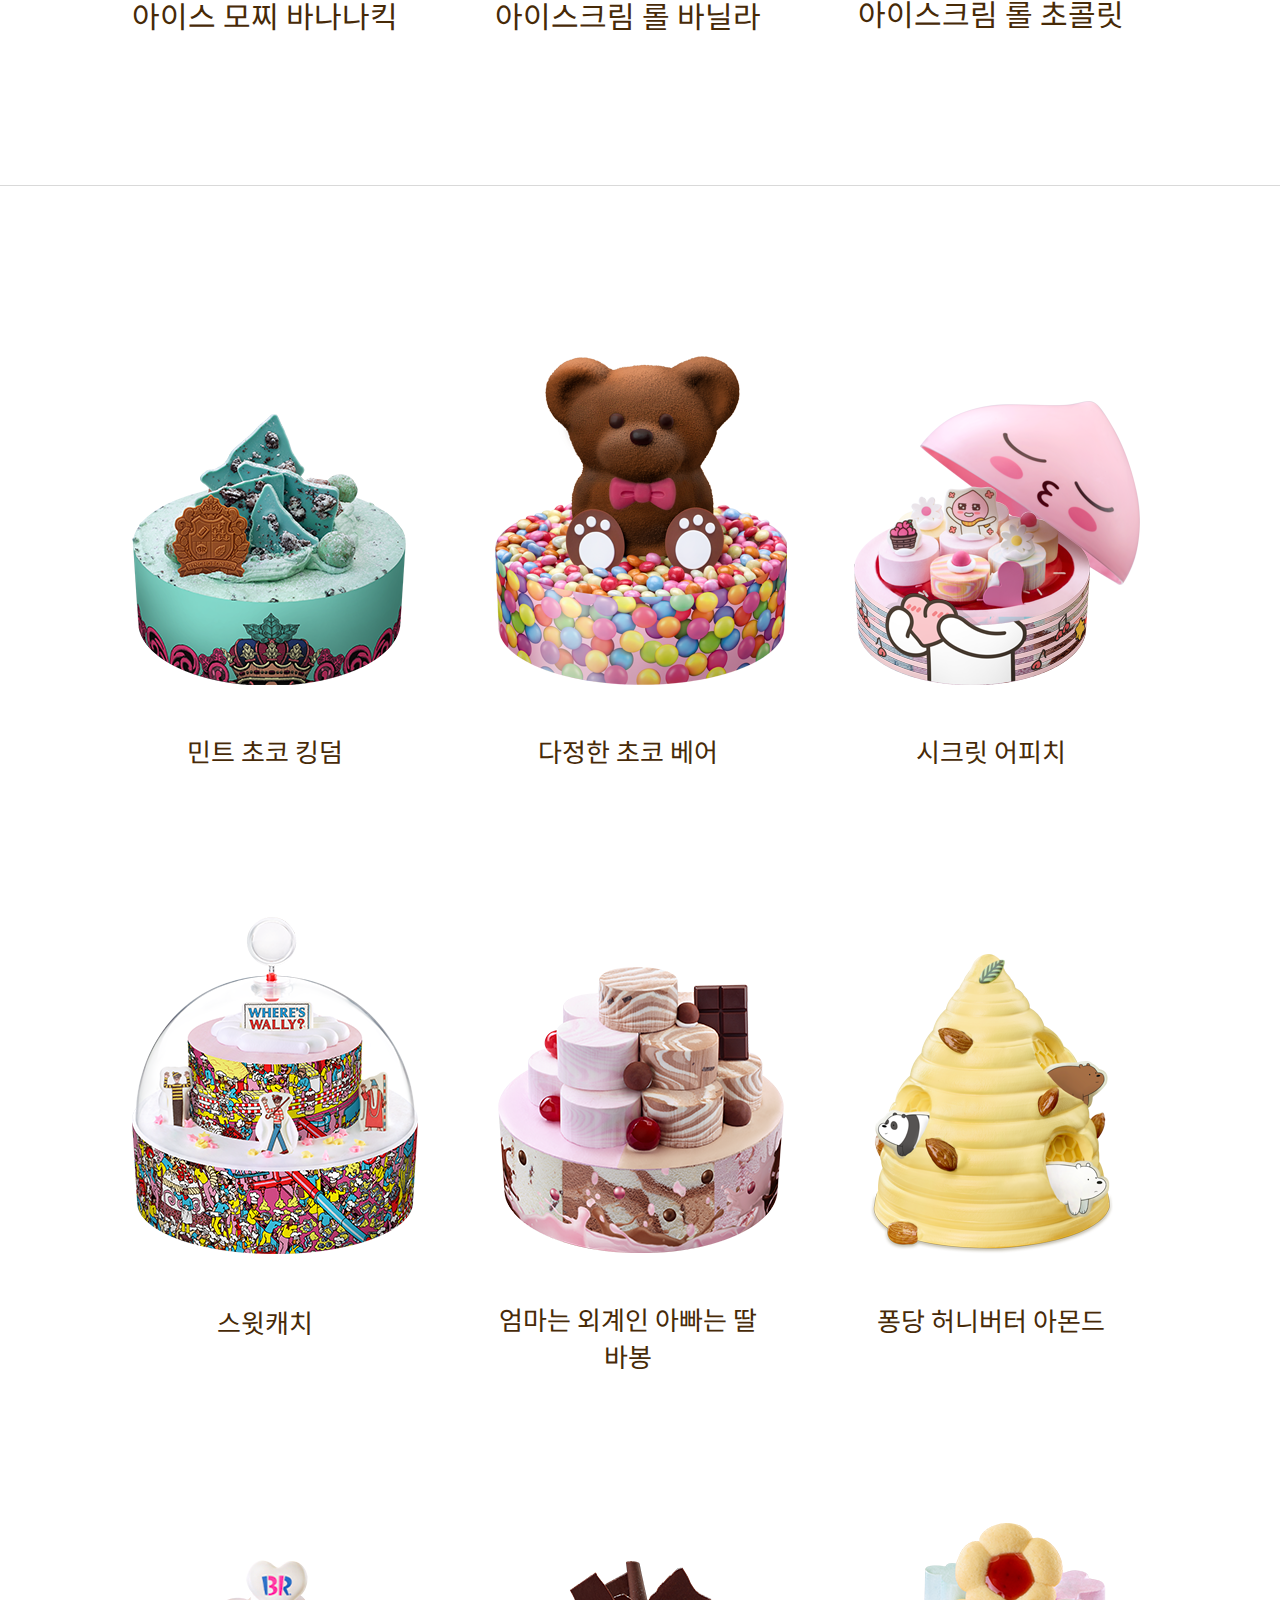
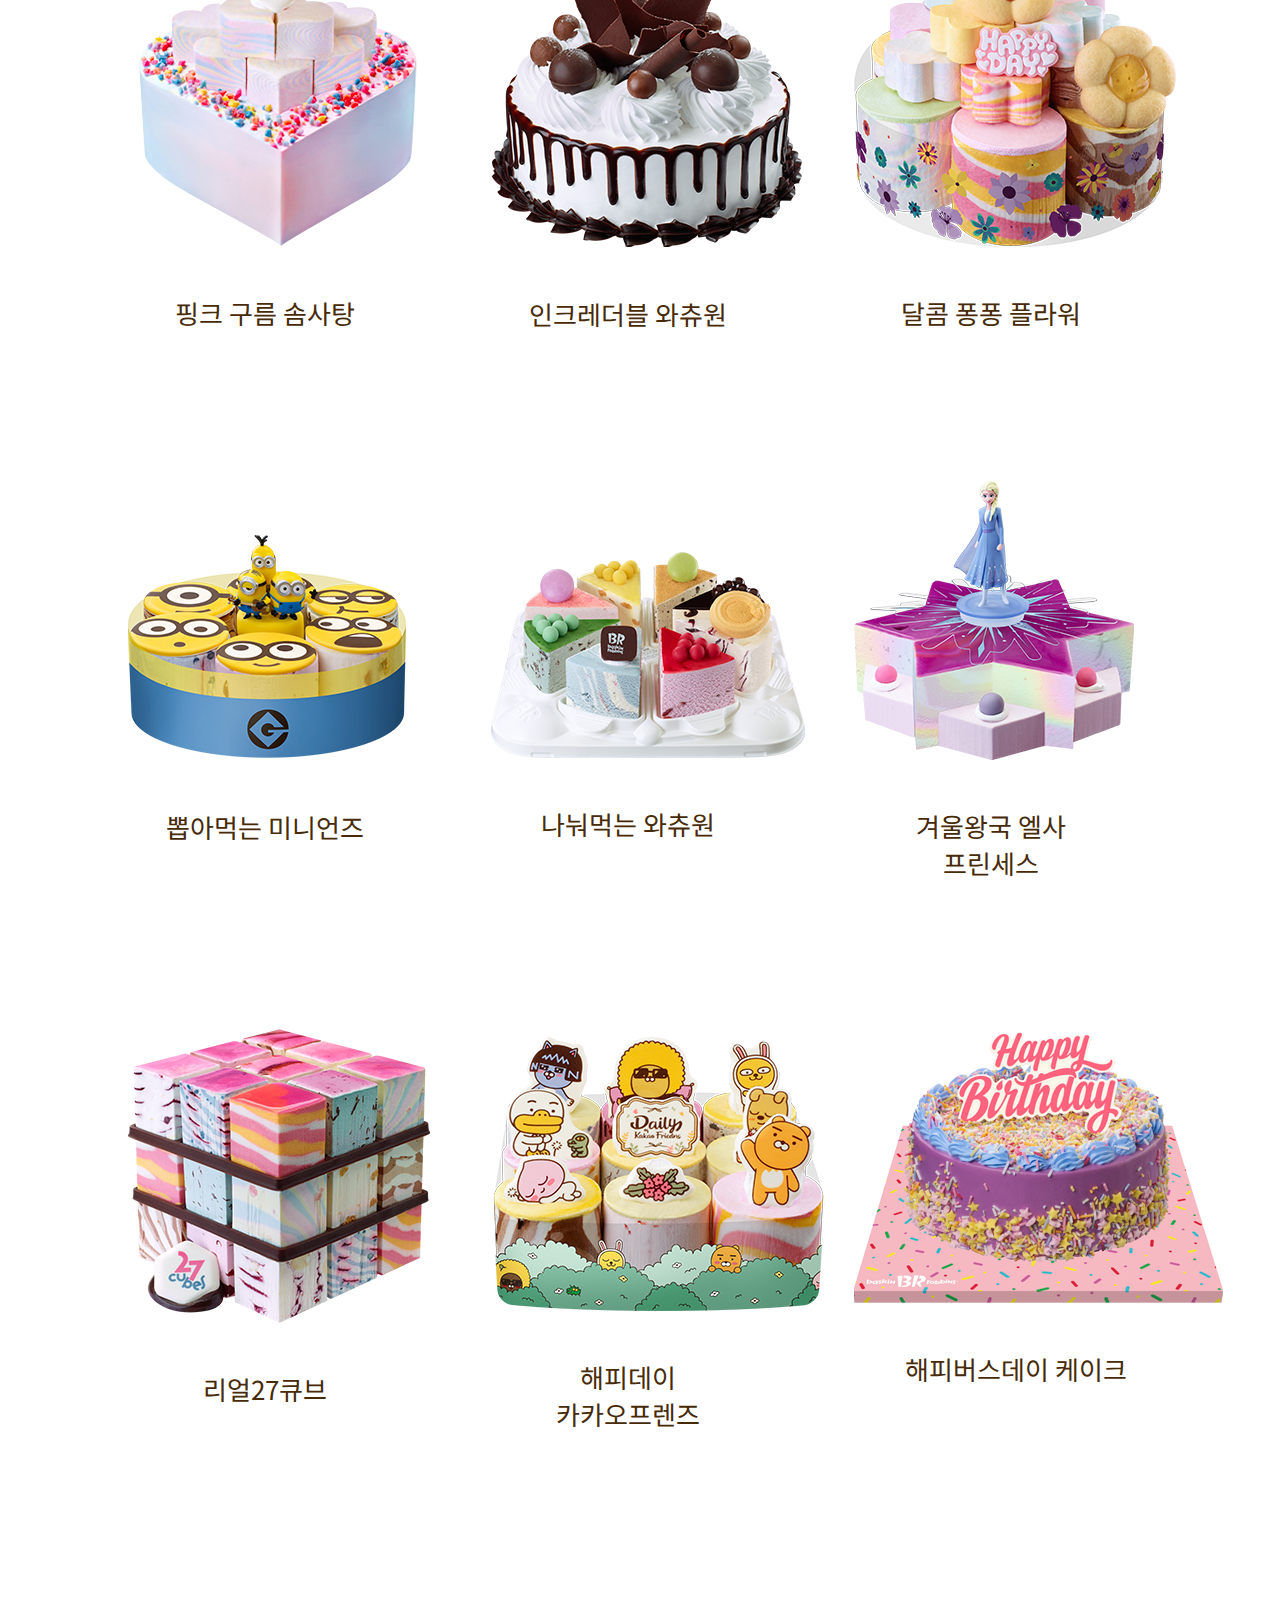
<file: sub2.html>
<!DOCTYPE html>
<html lang="en">
<head>
    <meta charset="UTF-8">
    <meta name="viewport" content="width=device-width, initial-scale=1.0">
    <title>배스킨라빈스</title>
    <link href="css/style.css" rel="stylesheet" type="text/css">
    <link href="css/animaition.css" rel="stylesheet" type="text/css">
</head>
<body>
    <div id="wrap">
        
        <header id="header">
            <div class="sub2_mainimg"></div>
            <div class="top">
              
               <div class="sub1_logo wobble-hor-bottom"><a href="index.html"><img src="images/m_logo.png" alt="모바일 로고"></a></div>
                <ul class="sub1_menu">
                    <li><a href="sub1.html">FLAVOR OF MONTH</a>
                    <ul></ul>
                    </li>
                    
                    <li><a href="sub2.html">MENU</a>
                    <ul class="menu2">
                        <li><a href="sub2.html">아이스크림</a></li>
                        <li><a href="sub2.html">아이스크림케익</a></li>
                        <li><a href="sub2.html">음료</a></li>
                        <li><a href="sub2.html">커피</a></li>
                        <li><a href="sub2.html">디저트</a></li>
                    </ul>
                    </li>
                    
                    <li><a href="sub5_r.html">영양성분 및 알레르기</a>
                    <ul class="menu2">
                        <li><a href="sub5_r.html">아이스크림</a></li>
                        <li><a href="sub5_r.html">음료</a></li>
                        <li><a href="sub5_r.html">커피</a></li>
                    </ul>
                    </li>
                    
                    <li><a href="sub3(event)_pc.html">EVENT</a>
                    <ul class="menu2">
                        <li><a href="sub3(event)_pc.html">진행중이벤트</a></li>
                        <li><a href="sub3(event)_pc.html#">당첨자발표</a></li>
                    </ul>
                    </li>
                    
                    <li><a href="index.html">STORE</a>
                    <ul class="menu2">
                        <li><a href="index.html">매장찾기</a></li>
                        <li><a href="index.html">고객센터</a></li>
                    </ul>
                    </li>
                    
                    <li><a href="index.html">ABOUT</a>
                    <ul class="menu2">
                        <li><a href="index.html">공지사항</a></li>
                        <li><a href="index.html">보도자료</a></li>
                        <li><a href="index.html">채용정보</a></li>
                        <li><a href="index.html">점표개설문의</a></li>
                        <li><a href="index.html">CONTACT US</a></li>
                    </ul>
                    </li>
                    <!--clear-->
                </ul>
                
                <ul class="sub1_sub_menu">
                    <li>LOGIN</li>
                    <li>JOIN</li>
                    <li>고객센터</li>
                    <li>CONTACT US</li>
                    <li class="search"><img src="images/search.png" alt="찾기"></li>
                    <!--cleaer-->
                </ul>
                <ul class="m_sub_menu">
                    <li><img src="images/m_login.png" alt="모바일로그인"></li>
                    <li><img src="images/store.png" alt="모바일샵"></li>
                    <li><img src="images/m_search.png" alt="모바일찾기"></li>
                    <li><img src="images/m_menu.png" alt="모바일메뉴"></li>
                    <!--clear-->
                </ul>
            </div>
        </header>
        
        
        
        
        
        
        
        
        <!--sub2 시작-->
      
        <article id="sub2_title" class="animate__animated animate__pulse">MENU</article>
      
      
      
   
        <!--콘텐츠-->
        
        <main id="sub2_contents">
            
            <section class="sub2_menu">
                <ul>
                    <li><a href="#sub2_contents">ALL</a></li>
                    <li><a href="#sub2_icecream">ICECREAM</a></li>
                    <li><a href="#sub2_drink">BEVERAGE</a></li>
                    <li><a  href="#sub2_coffee">COFFEE</a></li>
                    <li><a  href="#sub2_desert">DESSERT</a></li>
                    <li><a  href="#sub2_cake">ICECREAM CAKE</a></li>
                    <!--clear-->
                </ul>
            </section>
            
           <a name="sub2_icecream"><section class="sub2_icecream">
                <ul>
                    <li><img src="images/sub2_img/sub2_pc_ice01.png"><p>민트초코봉봉</p></li>
                    <li><img src="images/sub2_img/sub2_pc_ice02.png"><p>메이플 월넛</p></li>
                    <li><img src="images/sub2_img/sub2_pc_ice03.png"><p>해피버스데이</p></li>
                    <!--cleaer-->
                </ul>
                
                 <ul>
                     <li><img src="images/sub2_img/sub2_pc_ice04.png"><p>오레오 쿠키 앤 크림</p></li>
                     <li>  <img src="images/sub2_img/sub2_pc_ice05.png">  <p>블랙 소르베</p></li>
                     <li><img src="images/sub2_img/sub2_pc_ice06.png"><p>아빠는 딸바봉</p></li>
                    <!--cleaer-->
                </ul>
                
                 <ul>
                     <li><img src="images/sub2_img/sub2_pc_ice07.png"><p>트러플 치즈 러브</p></li>
                    <li><img src="images/sub2_img/sub2_pc_ice08.png"><p>러브미</p></li>
                    <li><img src="images/sub2_img/sub2_pc_ice09.png"><p>오레오 쿠키 앤 크림치즈</p></li>
                    <!--cleaer-->
                </ul>
                
                 <ul>
                    <li><img src="images/sub2_img/sub2_pc_ice10.png"><p>초코나무 숲</p></li>
                     <li><img src="images/sub2_img/sub2_pc_ice11.png"><p>봉쥬르,마카롱</p></li>
                     <li><img src="images/sub2_img/sub2_pc_ice12.png"><p>레인보우 샤베트</p></li>
                    <!--cleaer-->
                </ul>
                
                 <ul>
                     <li><img src="images/sub2_img/sub2_pc_ice13.png"><p>파인트(3가지맛)</p></li>
                     <li><img src="images/sub2_img/sub2_pc_ice14.png"><p>쿼터(4가지맛)</p></li>
                     <li><img src="images/sub2_img/sub2_pc_ice15.png"><p>패밀리(5가지맛)</p></li>
                    <!--cleaer-->
                </ul>
                
               
            </section></a>
            
           <a name="sub2_drink"><section class="sub2_drink">
                 <ul>
                     <li><img src="images/sub2_img/sub2_pc_drink01.png"><p>민트초코봉봉 와츄원<br>쉐이크</p></li>
                     <li><img src="images/sub2_img/sub2_pc_drink02.png"><p>밀크 쉐이크</p></li>
                     <li><img src="images/sub2_img/sub2_pc_drink03.png"><p>레몬라임 블라스트</p></li>
                    <!--cleaer-->
                </ul>
                
                 <ul>
                     <li><img src="images/sub2_img/sub2_pc_drink04.png"><p>샤인머스캣 말랑<br> 블라스트</p></li>
                     <li><img src="images/sub2_img/sub2_pc_drink05.png"><p>핑크 포멜로 블라스트</p></li>
                     <li><img src="images/sub2_img/sub2_pc_drink06.png"><p>복숭아 아이스티</p></li>
                    <!--cleaer-->
                </ul>
                
                 <ul>
                     <li><img src="images/sub2_img/sub2_pc_drink07.png"><p>오레오 쉐이크</p></li>
                     <li><img src="images/sub2_img/sub2_pc_drink08.png"><p>아몬드 봉봉 블라스트</p></li>
                     <li><img src="images/sub2_img/sub2_pc_drink09.png"><p>바람과 함께 사라지다<br> 블라스트</p></li>
                    <!--cleaer-->
                </ul>
                
                 <ul>
                   
                     <li><img src="images/sub2_img/sub2_pc_drink10.png"><p>허니버터 아몬드 <br>블라스트</p></li>
                     <li><img src="images/sub2_img/sub2_pc_drink11.png"><p>카푸치노 블라스트 <br>오리지널</p></li>
                    <li><img src="images/sub2_img/sub2_pc_drink12.png"><p>카푸치노 블라스트<br> 모카</p></li>
                    <!--cleaer-->
                </ul>
                
                 <ul>
                    <li><img src="images/sub2_img/sub2_pc_drink13.png"><p>민트초코봉봉<br> 블라스트</p></li>
                    <li><img src="images/sub2_img/sub2_pc_drink14.png"><p>딸기 연유 라떼</p></li>
                    <li><img src="images/sub2_img/sub2_pc_drink15.png"><p>허니레몬 티</p></li>
                    <!--cleaer-->
                </ul>
                
            </section></a> 
            
          <a name="sub2_coffee"><section class="sub2_coffee">
                 <ul>
                    <li><img src="images/sub2_img/sub2_pc_coffee01.png"><p>아이스 아메리카노</p></li>
                    <li><img src="images/sub2_img/sub2_pc_coffee02.png"><p>아이스 바닐라빈<br> 라떼</p></li>
                    <li><img src="images/sub2_img/sub2_pc_coffee03.png"><p>아이스 연유 라떼</p></li>
                    <!--cleaer-->
                </ul>
                
                 <ul>
                    <li><img src="images/sub2_img/sub2_pc_coffee04.png"><p>아이스 카페모카</p></li>
                    <li><img src="images/sub2_img/sub2_pc_coffee05.png"><p>아이스 카페 라떼</p></li>
                    <li><img src="images/sub2_img/sub2_pc_coffee06.png"><p>아이스 허니 라떼</p></li>
                    <!--cleaer-->
                </ul>
                
                 <ul>
                    <li><img src="images/sub2_img/sub2_pc_coffee07.png"><p>에스프레소 아포카토</p></li>
                    <li><img src="images/sub2_img/sub2_pc_coffee08.png"><p>연유 크러쉬 라떼</p></li>
                    <li><img src="images/sub2_img/sub2_pc_coffee09.png"><p>허니 라떼</p></li>
                    <!--cleaer-->
                </ul>
                
                 <ul>
                    <li><img src="images/sub2_img/sub2_pc_coffee10.png"><p>카라멜 마끼야또</p></li>
                    <li><img src="images/sub2_img/sub2_pc_coffee11.png"><p>연유 라떼</p></li>
                    <li><img src="images/sub2_img/sub2_pc_coffee12.png"><p>카페 모카</p></li>
                    <!--cleaer-->
                </ul>
                
                 <ul>
                    <li><img src="images/sub2_img/sub2_pc_coffee13.png"><p>카페 라떼</p></li>
                    <li><img src="images/sub2_img/sub2_pc_coffee14.png"><p>아메리카노</p></li>
                    <li><img src="images/sub2_img/sub2_pc_coffee15.png"><p>바닐라빈 라떼</p></li>
                    <!--cleaer-->
                </ul>
                
              </section></a>
            
            <a name="sub2_desert"><section class="sub2_desert">
                 <ul>
                    <li><img src="images/sub2_img/sub2_pc_dessert01.png"><p>민트 초코칩<br> 쿠키 샌드</p></li>
                    <li><img src="images/sub2_img/sub2_pc_dessert02.png"><p>아이스 민트<br> 초코파이</p></li>
                    <li><img src="images/sub2_img/sub2_pc_dessert03.png"><p>라이언 에그볼</p></li>
                    <!--cleaer-->
                </ul>
                
                 <ul>
                    <li><img src="images/sub2_img/sub2_pc_dessert04.png"><p>아이스 킹 오레오 샌드<br>밀크쿠키</p></li>
                    <li><img src="images/sub2_img/sub2_pc_dessert05.png"><p>아이스 킹 오레오 샌드<br>민트쿠키</p></li>
                    <li><img src="images/sub2_img/sub2_pc_dessert06.png"><p>아이스 마카롱 체리쥬빌레</p></li>
                    <!--cleaer-->
                </ul>
                
                 <ul>
                    <li><img src="images/sub2_img/sub2_pc_dessert07.png"><p>아이스 마카롱 쿠키앤크림</p></li>
                    <li><img src="images/sub2_img/sub2_pc_dessert08.png"><p>아이스크림 스틱바<br>민트 쿠앤크</p></li>
                    <li><img src="images/sub2_img/sub2_pc_dessert09.png"><p>아이스 모찌 크림치즈</p></li>
                    <!--cleaer-->
                </ul>
                
                 <ul>
                    <li><img src="images/sub2_img/sub2_pc_dessert10.png"><p>아이스 모찌 콩고물</p></li>
                    <li><img src="images/sub2_img/sub2_pc_dessert11.png"><p>아이스 모찌 그린티</p></li>
                    <li><img src="images/sub2_img/sub2_pc_dessert12.png"><p>아이스 모찌 스트로베리</p></li>
                    <!--cleaer-->
                </ul>
                
                 <ul>
                    <li><img src="images/sub2_img/sub2_pc_dessert13.png"><p>아이스 모찌 바나나킥</p></li>
                    <li><img src="images/sub2_img/sub2_pc_dessert14.png"><p>아이스크림 롤 바닐라</p></li>
                    <li><img src="images/sub2_img/sub2_pc_dessert1.png"><p>아이스크림 롤 초콜릿</p></li>
                    <!--cleaer-->
                </ul>
                
                
            </section></a>
            
            <a name="sub2_cake"><section class="sub2_cake">
                 <ul>
                    <li><img src="images/sub2_img/sub2_pc_cake01.png"><p>민트 초코 킹덤</p></li>
                    <li><img src="images/sub2_img/sub2_pc_cake02.png"><p>다정한 초코 베어</p></li>
                    <li><img src="images/sub2_img/sub2_pc_cake03.png"><p>시크릿 어피치</p></li>
                    <!--cleaer-->
                </ul>
                
                
                 <ul>
                    <li><img src="images/sub2_img/sub2_pc_cake04.png"><p>스윗캐치</p></li>
                    <li><img src="images/sub2_img/sub2_pc_cake05.png"><p>엄마는 외계인 아빠는 딸바봉</p></li>
                    <li><img src="images/sub2_img/sub2_pc_cake06.png"><p>퐁당 허니버터 아몬드</p></li>
                    <!--cleaer-->
                </ul>
                
                 <ul>
                    <li><img src="images/sub2_img/sub2_pc_cake07.png"><p>핑크 구름 솜사탕</p></li>
                    <li><img src="images/sub2_img/sub2_pc_cake08.png"><p>인크레더블 와츄원</p></li>
                    <li><img src="images/sub2_img/sub2_pc_cake09.png"><p>달콤 퐁퐁 플라워</p></li>
                    <!--cleaer-->
                </ul>
                
                 <ul>
                    <li><img src="images/sub2_img/sub2_pc_cake10.png"><p>뽑아먹는 미니언즈</p></li>
                    <li><img src="images/sub2_img/sub2_pc_cake11.png"><p>나눠먹는 와츄원</p></li>
                    <li><img src="images/sub2_img/sub2_pc_cake12.png"><p>겨울왕국 엘사 <br>프린세스</p></li>
                    <!--cleaer-->
                </ul>
                
                 <ul>
                    <li><img src="images/sub2_img/sub2_pc_cake13.png"><p>리얼27큐브</p></li>
                    <li><img src="images/sub2_img/sub2_pc_cake14.png"><p>해피데이<br> 카카오프렌즈</p></li>
                    <li><img src="images/sub2_img/sub2_pc_cake15.png"><p>해피버스데이 케이크</p></li>
                    <!--cleaer-->
                </ul>
                
            </section></a>
            
            <section class="sub2_number_set">
               <ul>
                   <li><img src="images/sub2_img/sub2_m_prev.png"></li>
                   <li><img src="images/sub2_img/sub2_m_01.png"></li>
                   <li><img src="images/sub2_img/sub2_m_02.png"></li>
                   <li><img src="images/sub2_img/sub2_m_03.png"></li>
                   <li><img src="images/sub2_img/sub1_m_next.png"></li>
               </ul>
                
            </section>
            
            
        </main>
        
        
        
    
        
        
        
        
        
        
        
        
        
        <!--푸터-->
        <footer id="footer">
            <div class="inner">
                <div class="footer_l">
                    <div  class="f_logo"><img src="images/f_logo.png" alt="푸터로고"></div>
                    <ul class="copyright">
                        <li><span>사업자 등록번호 : 030-81-09535</span>개인정보관리책임자 : 김경우</li>
                        <li><span>비알코리아(주)대표이사 김창대</span>TEL : 080-555-3131</li>
                        <li>서울특별시 서초구 남부순환로 2620 (양재동 11-149번지)</li>
                    </ul>
                    <ul class="f_sns">
                        <li><img src="images/pc_facebook.png" alt="페이스북"></li>
                        <li><img src="images/pc_insta.png" alt="인스타그램"></li>
                        <li><img src="images/pc_youtube.png" alt="유튜브"></li>
                        <!--clear-->
                    </ul>
                </div>
                <ul class="footer_r">
                    <li><span>점포개설문의</span>이용약관</li>
                    <li><span>채용문의</span>개인정보처리방침</li>
                    <li><span>윤리신고센터</span>거래희망회사 사진등록</li>
                    <li>영상정보처리기기운영관리방침</li>
                </ul>
                <!--초기화-->
            </div>
        </footer>
        
        <div class="gototop">
		<a href="#" class="up"><i class="up_ico"></i></a>
	</div>
    </div>
</body>
</html>
</file>
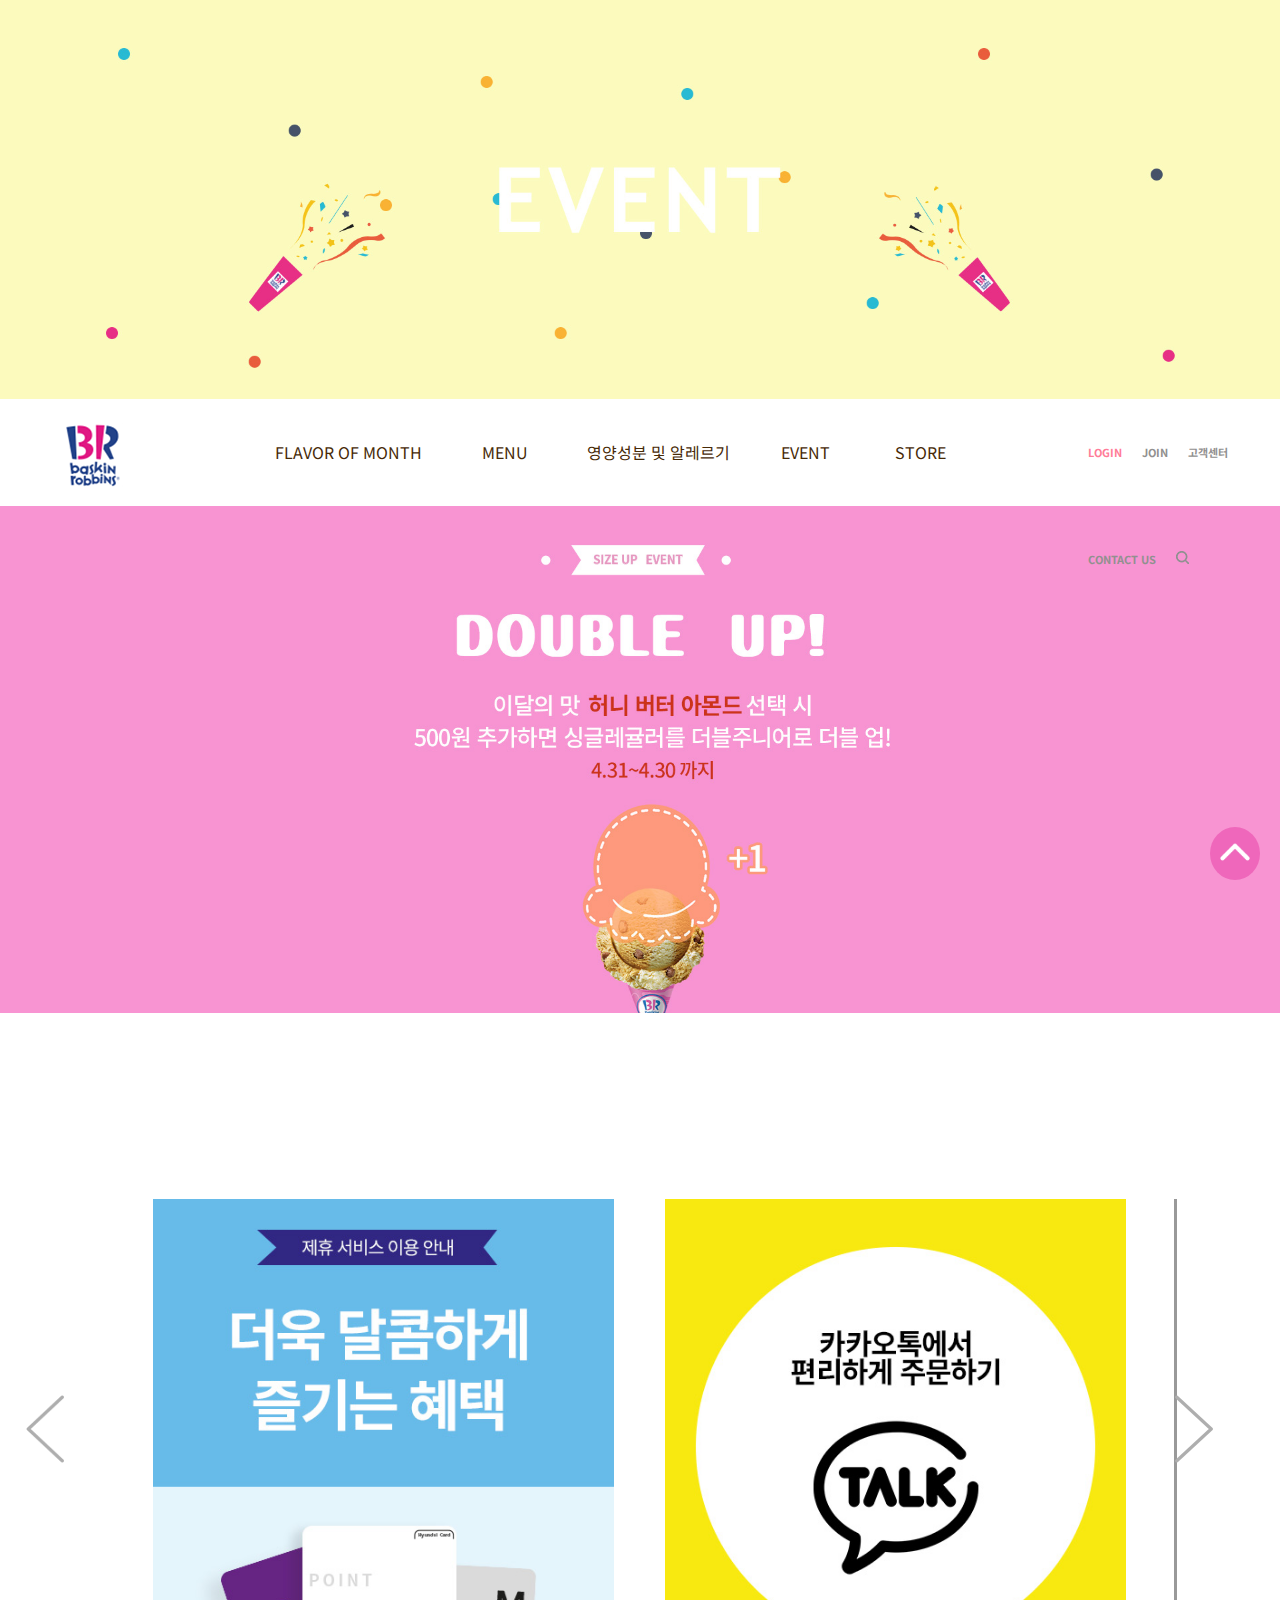
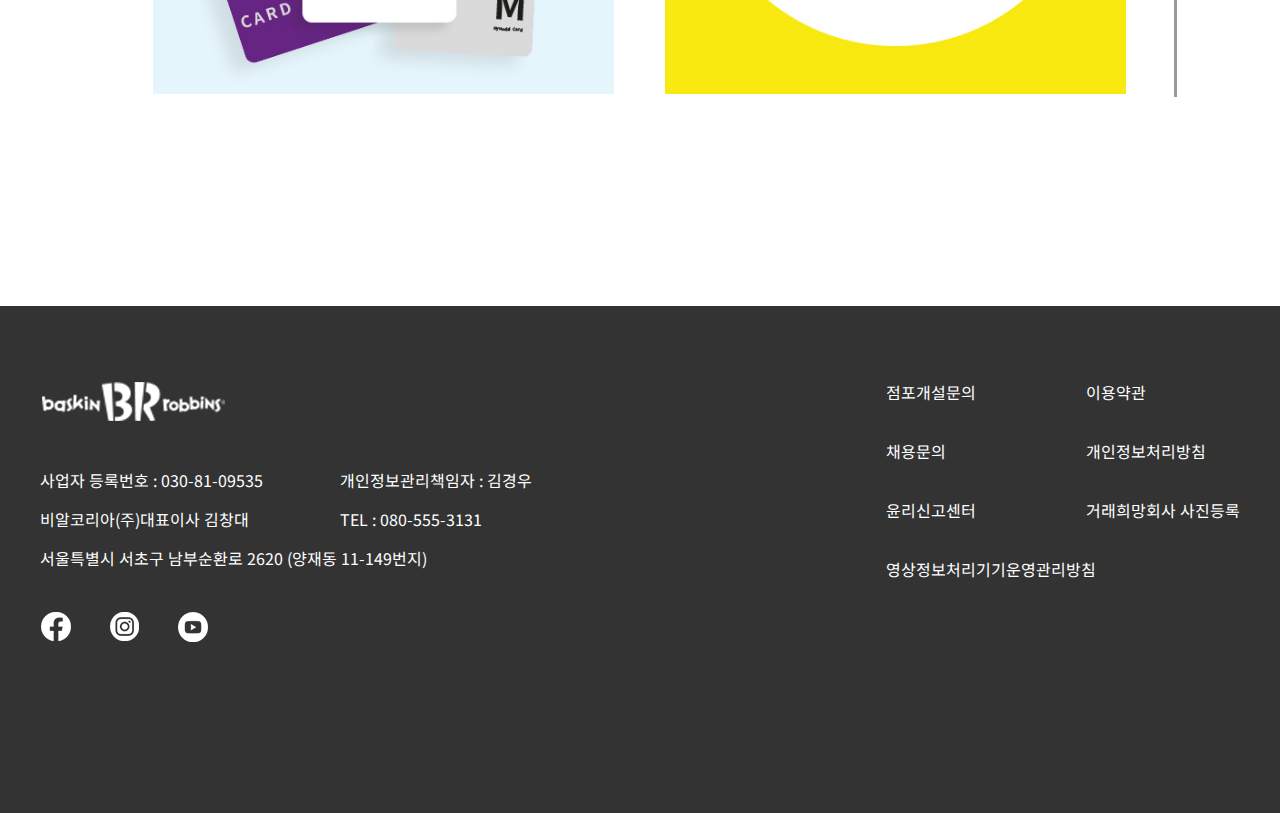
<file: sub3(event)_pc.html>
<!DOCTYPE html>
<html lang="en">
<head>
    <meta charset="UTF-8">
    <meta name="viewport" content="width=device-width, initial-scale=1.0">
    <title>배스킨라빈스</title>
    <link href="css/style.css" rel="stylesheet" type="text/css">
      <link href="css/animaition.css" rel="stylesheet" type="text/css">
</head>
<body>
    <div id="wrap">
        
        <header id="header">
            <div class="sub3_mainimg"></div>
            <div class="top">
              
               <div class="sub1_logo wobble-hor-bottom"><a href="index.html"
               ><img src="images/m_logo.png" alt="모바일 로고"></a></div>
                <ul class="sub1_menu">
                    <li><a href="sub1.html">FLAVOR OF MONTH</a>
                    <ul></ul>
                    </li>
                    
                    <li><a href="sub2.html">MENU</a>
                    <ul class="menu2">
                        <li><a href="sub2.html">아이스크림</a></li>
                        <li><a href="sub2.html">아이스크림케익</a></li>
                        <li><a href="sub2.html">음료</a></li>
                        <li><a href="sub2.html">커피</a></li>
                        <li><a href="sub2.html">디저트</a></li>
                    </ul>
                    </li>
                    
                    <li><a href="sub5_r.html">영양성분 및 알레르기</a>
                    <ul class="menu2">
                        <li><a href="sub5_r.html">아이스크림</a></li>
                        <li><a href="sub5_r.html">음료</a></li>
                        <li><a href="sub5_r.html">커피</a></li>
                    </ul>
                    </li>
                    
                    <li><a href="sub3(event)_pc.html">EVENT</a>
                    <ul class="menu2">
                        <li><a href="sub3(event)_pc.html">진행중이벤트</a></li>
                        <li><a href="sub3(event)_pc.html#">당첨자발표</a></li>
                    </ul>
                    </li>
                    
                    <li><a href="index.html">STORE</a>
                    <ul class="menu2">
                        <li><a href="index.html">매장찾기</a></li>
                        <li><a href="index.html">고객센터</a></li>
                    </ul>
                    </li>
                    
                    <li><a href="index.html">ABOUT</a>
                    <ul class="menu2">
                        <li><a href="index.html">공지사항</a></li>
                        <li><a href="index.html">보도자료</a></li>
                        <li><a href="index.html">채용정보</a></li>
                        <li><a href="index.html">점표개설문의</a></li>
                        <li><a href="index.html">CONTACT US</a></li>
                    </ul>
                    </li>
                    <!--clear-->
                </ul>
                
                
                <ul class="sub1_sub_menu">
                    <li>LOGIN</li>
                    <li>JOIN</li>
                    <li>고객센터</li>
                    <li>CONTACT US</li>
                    <li class="search"><img src="images/search.png" alt="찾기"></li>
                    <!--cleaer-->
                </ul>
                <ul class="m_sub_menu">
                    <li><img src="images/m_login.png" alt="모바일로그인"></li>
                    <li><img src="images/store.png" alt="모바일샵"></li>
                    <li><img src="images/m_search.png" alt="모바일찾기"></li>
                    <li><img src="images/m_menu.png" alt="모바일메뉴"></li>
                    <!--clear-->
                </ul>
            </div>
        </header>
        
        
        
        
        
        
        
        
        <!--sub3 시작-->
      
        <article id="sub3_mainbanner" class="animate__animated  animate__fadeInUp"></article>
      
      
      
   
        <!--콘텐츠-->
        
        <main id="sub3_contents">
          <section>
              <div class="sub1_inner">
                  <div>
                  <div class="sub3_prev"><img src="images/sub3_img/sub3_pc_prev.png"></div>
                  <div class="sub3_event">
                      <div class="sub3_left">
                          <img src="images/sub3_img/sub3_pc_mini01.jpg">
                          <div><p>자세히 보기</p></div>
                          <img src="images/sub3_img/sub3_m_mini01.jpg">
                      </div>
                      <div class="sub3_right">
                         <img src="images/sub3_img/sub3_pc_mini02.jpg">
                         <div><p>주문하기</p></div>
                         <img src="images/sub3_img/sub3_m_mini02.jpg">
                      </div>
                      <!--clear-->
                  </div>
                  <div class="sub3_next">
                       <img src="images/sub3_img/sub3_pc_next.png">  
                  </div>
                  </div>
                  <ul class="sub3_btn">
                      <li><img src="images/pc_btn01.png"></li>
                      <li><img src="images/pc_btn02.png"></li>
                      <li><img src="images/pc_btn03.png"></li>
                  </ul>
              </div>
          </section>
           
            
            
        </main>
        
        
        
    
        
        
        
        
        <!--푸터-->
        <footer id="footer">
            <div class="inner">
                <div class="footer_l">
                    <div  class="f_logo"><img src="images/f_logo.png" alt="푸터로고"></div>
                    <ul class="copyright">
                        <li><span>사업자 등록번호 : 030-81-09535</span>개인정보관리책임자 : 김경우</li>
                        <li><span>비알코리아(주)대표이사 김창대</span>TEL : 080-555-3131</li>
                        <li>서울특별시 서초구 남부순환로 2620 (양재동 11-149번지)</li>
                    </ul>
                    <ul class="f_sns">
                        <li><img src="images/pc_facebook.png" alt="페이스북"></li>
                        <li><img src="images/pc_insta.png" alt="인스타그램"></li>
                        <li><img src="images/pc_youtube.png" alt="유튜브"></li>
                        <!--clear-->
                    </ul>
                </div>
                <ul class="footer_r">
                    <li><span>점포개설문의</span>이용약관</li>
                    <li><span>채용문의</span>개인정보처리방침</li>
                    <li><span>윤리신고센터</span>거래희망회사 사진등록</li>
                    <li>영상정보처리기기운영관리방침</li>
                </ul>
                <!--초기화-->
            </div>
        </footer>
        
        <div class="gototop">
		<a href="#" class="up"><i class="up_ico"></i></a>
	</div>
    </div>
</body>
</html>
</file>
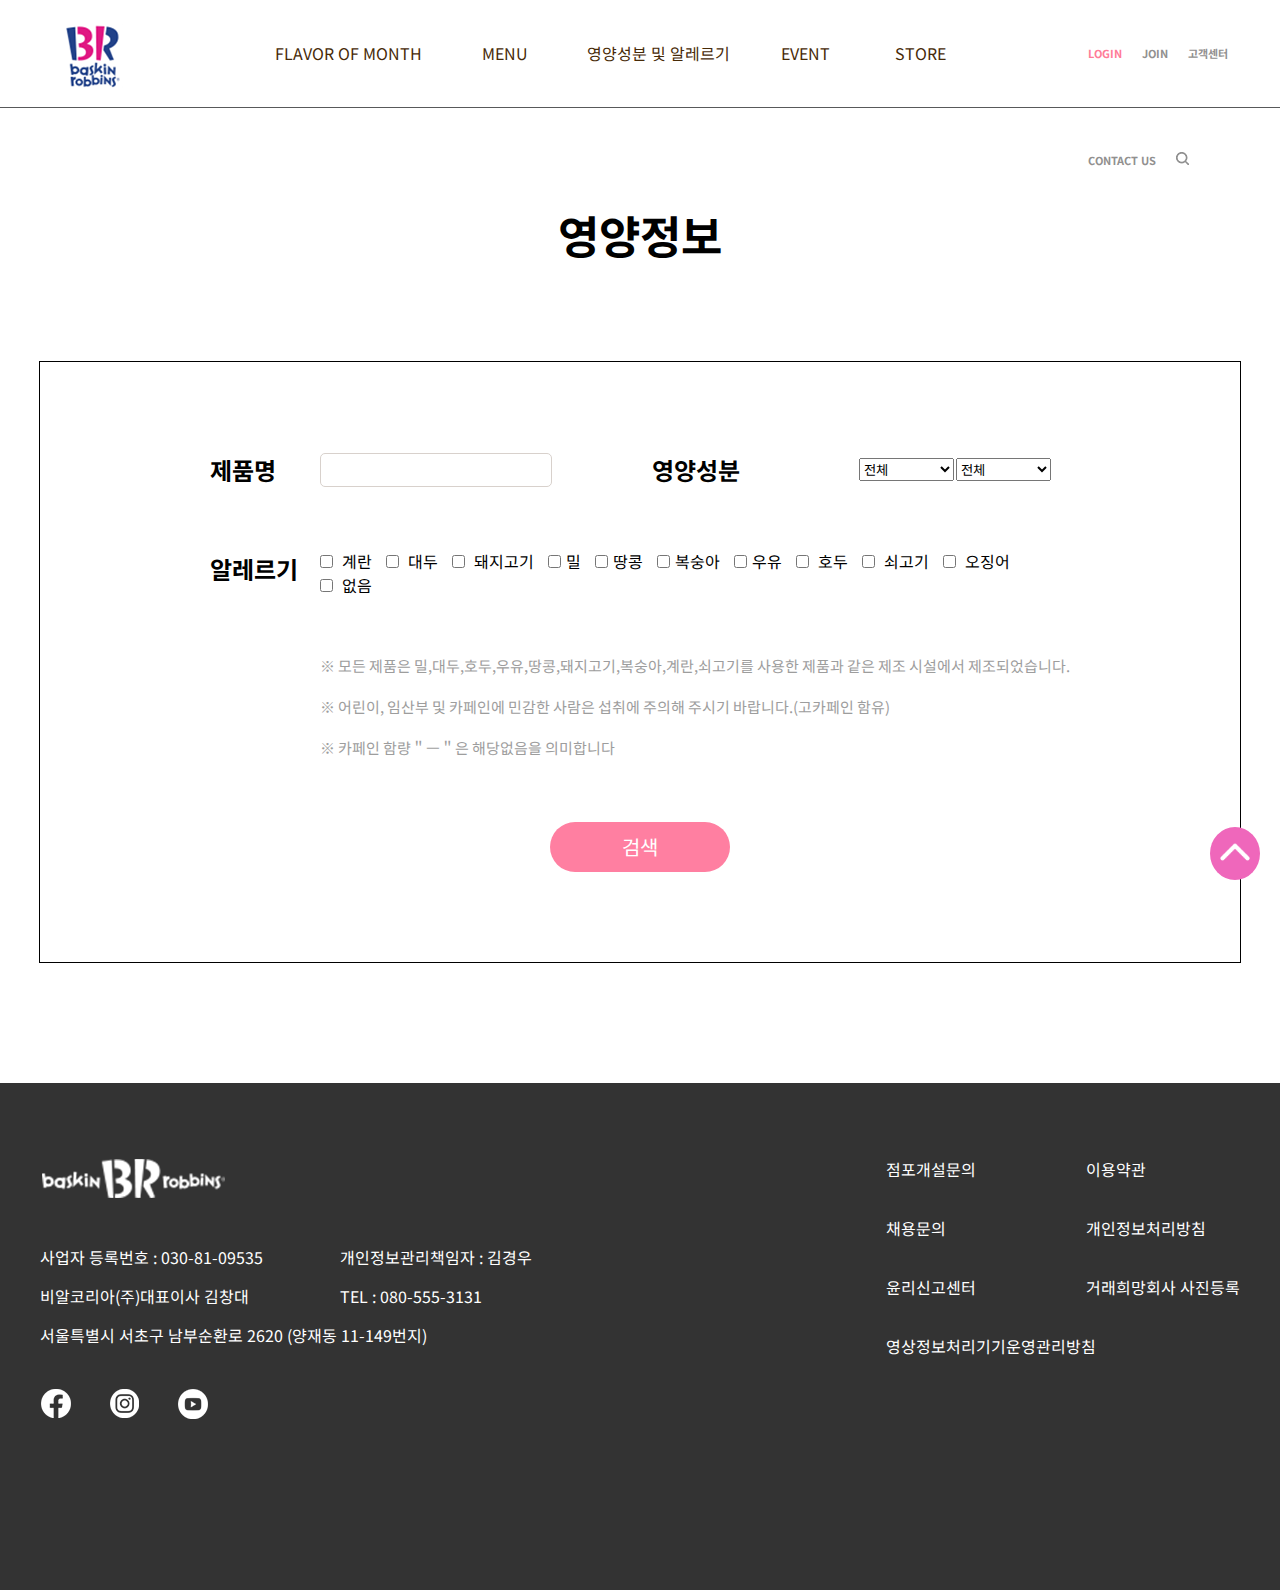
<file: sub5_r.html>
<!DOCTYPE html>
<html lang="en">
<head>
    <meta charset="UTF-8">
    <meta name="viewport" content="width=device-width, initial-scale=1.0">
    <title>배스킨라빈스</title>
    <link href="css/style.css" rel="stylesheet" type="text/css">
    <link href="css/animaition.css" rel="stylesheet" type="text/css">
</head>
<body>
    <div id="wrap">
        
        <header id="header">
           
            <div class="top">
              
               <div class="sub1_logo wobble-hor-bottom"><a href="index.html"><img src="images/m_logo.png" alt="모바일 로고"></a></div>
                <ul class="sub1_menu">
                    <li><a href="sub1.html">FLAVOR OF MONTH</a>
                    <ul></ul>
                    </li>
                    
                    <li><a href="sub2.html">MENU</a>
                    <ul class="menu2">
                        <li><a href="sub2.html">아이스크림</a></li>
                        <li><a href="sub2.html">아이스크림케익</a></li>
                        <li><a href="sub2.html">음료</a></li>
                        <li><a href="sub2.html">커피</a></li>
                        <li><a href="sub2.html">디저트</a></li>
                    </ul>
                    </li>
                    
                    <li><a href="sub5_r.html">영양성분 및 알레르기</a>
                    <ul class="menu2">
                        <li><a href="sub5_r.html">아이스크림</a></li>
                        <li><a href="sub5_r.html">음료</a></li>
                        <li><a href="sub5_r.html">커피</a></li>
                    </ul>
                    </li>
                    
                    <li><a href="sub3(event)_pc.html">EVENT</a>
                    <ul class="menu2">
                        <li><a href="sub3(event)_pc.html">진행중이벤트</a></li>
                        <li><a href="sub3(event)_pc.html#">당첨자발표</a></li>
                    </ul>
                    </li>
                    
                    <li><a href="index.html">STORE</a>
                    <ul class="menu2">
                        <li><a href="index.html">매장찾기</a></li>
                        <li><a href="index.html">고객센터</a></li>
                    </ul>
                    </li>
                    
                    <li><a href="index.html">ABOUT</a>
                    <ul class="menu2">
                        <li><a href="index.html">공지사항</a></li>
                        <li><a href="index.html">보도자료</a></li>
                        <li><a href="index.html">채용정보</a></li>
                        <li><a href="index.html">점표개설문의</a></li>
                        <li><a href="index.html">CONTACT US</a></li>
                    </ul>
                    </li>
                    <!--clear-->
                </ul>
                
                <ul class="sub1_sub_menu">
                    <li>LOGIN</li>
                    <li>JOIN</li>
                    <li>고객센터</li>
                    <li>CONTACT US</li>
                    <li class="search"><img src="images/search.png" alt="찾기"></li>
                    <!--cleaer-->
                </ul>
                <ul class="m_sub_menu">
                    <li><img src="images/m_login.png" alt="모바일로그인"></li>
                    <li><img src="images/store.png" alt="모바일샵"></li>
                    <li><img src="images/m_search.png" alt="모바일찾기"></li>
                    <li><img src="images/m_menu.png" alt="모바일메뉴"></li>
                    <!--clear-->
                </ul>
            </div>
        </header>
        
        
        
        
        
        
        
        
        
        <!--콘텐츠-->
        <main id="sub5_contents">
              <h1 class="animate__animated animate__pulse">영양정보</h1>
              <div class="sub5_box">
                 <form>
                 <table>
                     <tr class="tr01"><th>제품명</th>
                         <td><div class="product"><input type="text"></div></td>
                     
                     
                     
                     <th>영양성분</th>
                     <td>
                     <div class="select">
                     <select>
                     <option>전체</option>
                     <option>열량</option>
                     <option>나트륨</option>
                     <option>당류</option>
                     <option>포화지방</option>
                     </select>
                     <select>
                         <option>전체</option>
                         <option>높은순</option>
                         <option>낮은순</option>
                     </select>
                     </div></td></tr>
                     
                   
                     <tr class="tr02">
                     <th>알레르기</th>
                     <td colspan="3">
                     <div>
                     <input type="checkbox"><label> 계란</label>
                     <input type="checkbox"> <label>대두</label>
                     <input type="checkbox"> <label>돼지고기</label>
                     <input type="checkbox"><label>밀</label> 
                     <input type="checkbox"><label>땅콩</label> 
                     <input type="checkbox"><label>복숭아</label> 
                     <input type="checkbox"><label>우유</label> 
                     <input type="checkbox"> <label>호두</label>
                     <input type="checkbox"> <label>쇠고기</label>
                     <input type="checkbox"> <label>오징어</label>
                    </div>
                    <div><input type="checkbox"> <label>없음</label></div>
                    <div class="sub5_box_txt">
                      <P>※ 모든 제품은 밀,대두,호두,우유,땅콩,돼지고기,복숭아,계란,쇠고기를 사용한 제품과 같은 제조 시설에서 제조되었습니다.</P>
                 <p>※ 어린이, 임산부 및 카페인에 민감한 사람은 섭취에 주의해 주시기 바랍니다.(고카페인 함유)</p>
                 <p>※ 카페인 함량＂ㅡ＂은 해당없음을 의미합니다</p></div></td>
                 </tr>
                 </table> 
                  
                    <p class="sub5_search"><button type="submit">검색</button></p>
                 </form>
                
              </div>
              
     
            
        </main>
        
        
 
        <!--푸터-->
        <footer id="footer">
            <div class="inner">
                <div class="footer_l">
                    <div  class="f_logo"><img src="images/f_logo.png" alt="푸터로고"></div>
                    <ul class="copyright">
                        <li><span>사업자 등록번호 : 030-81-09535</span>개인정보관리책임자 : 김경우</li>
                        <li><span>비알코리아(주)대표이사 김창대</span>TEL : 080-555-3131</li>
                        <li>서울특별시 서초구 남부순환로 2620 (양재동 11-149번지)</li>
                    </ul>
                    <ul class="f_sns">
                        <li><img src="images/pc_facebook.png" alt="페이스북"></li>
                        <li><img src="images/pc_insta.png" alt="인스타그램"></li>
                        <li><img src="images/pc_youtube.png" alt="유튜브"></li>
                        <!--clear-->
                    </ul>
                </div>
                <ul class="footer_r">
                    <li><span>점포개설문의</span>이용약관</li>
                    <li><span>채용문의</span>개인정보처리방침</li>
                    <li><span>윤리신고센터</span>거래희망회사 사진등록</li>
                    <li>영상정보처리기기운영관리방침</li>
                </ul>
                <!--초기화-->
            </div>
        </footer>
        <div class="gototop">
		<a href="#" class="up"><i class="up_ico"></i></a>
	</div>
    </div>
</body>
</html>
</file>
<file: css/style.css>
/*공통*/
@import url('https://fonts.googleapis.com/css2?family=Noto+Sans+KR&display=swap');


*{margin: 0; padding: 0; font-family: 'Noto Sans KR', sans-serif;}

body{overflow-x: hidden}
ul{list-style: none}
.inner{width: 1200px; margin: 0 auto}

a{text-decoration: none; color:#472a07 }

html{font-size: 10px}




/*메인이미지*/



/*메뉴효과*/
.top .menu{z-index: 99; overflow: hidden; transition: height
1s;background-color: #fff}

.top .menu>li>ul{box-sizing: border-box}

.menu>li{height: 107px; background-color: #fff; }

.menu2 {z-index: 999;height: 650px;  transition: opacity 1s; padding: 0 10px;} 

.top .menu:hover{height:650px}



    

/*헤더*/


.top{width: 100%; height: 107px; position: relative; line-height: 107px}

.m_logo{display: none}

.menu{width:  1200px; height: 100%; position: absolute; right: 0 ; left: 0; margin: 0 auto; font-size: 1.6rem}
.menu>li{width: 15%; float: left; padding-right: 20px; color: #472a07; text-align: center}

.sub_menu{width: 280px; height: 100%; position: absolute; right: 0}
.sub_menu>li{float: left; padding-right: 20px; font-size: 1.1rem; color: #91908f; font-weight: bold}

.sub_menu>li:first-child{color: #ff7c98}
.search{padding-right: 0; vertical-align: middle}
 
.m_sub_menu{display: none}

.menu:after{display: block; content: ""; clear: both}
.sub_menu:after{display: block; content: ""; clear: both}














/*메인배너*/

.banner_left{width: 50%;height: 498px; float: left; position: relative; background-image: url(../images/pc_banner1.jpg); background-repeat: no-repeat; background-size: cover; background-position: center center}

.prev{position: absolute; left: 2%; top: 45%}
.next{position: absolute; right: 1%; top: 45%}

.banner_right{width: 50%;height: 498px;background-image: url(../images/pc-banner02.jpg); background-repeat: no-repeat; background-size: cover; background-position: center center;float: right}

#main_banner:after{display: block; content: ""; clear: both}





/*콘텐츠*/

.best_ice{width:100%; height: 755px; background-color: #f7f1f0; text-align: center; padding-top: 75px}


.best_ice>.inner>h2{font-size: 3.0rem; font-family: Trebuchet MS; padding-bottom: 19px}
.best_ice>.inner>p{font-size: 2.0rem}

.ice_set{width: 80%;margin: 0 auto; padding-top: 72px;}
.ice_list{ float: left; padding-left: 65px}
.ice_list:first-child{padding-left: 0}

.ice_list>h4{width: 51px; height: 51px; background-color: #ffe1e7; text-align: center;line-height: 51px; border-radius: 50%; margin: 0 auto; margin-bottom: 40px}

.ice_list:nth-child(2)>h4{background-color: #ffd884}
.ice_list:nth-child(3)>h4{background-color: #e3d2bd}
.ice_list:nth-child(4)>h4{background-color: #c2e1de}

.ice_list>p{padding-top: 34px; font-size: 2.0rem; font-weight: bold; color: #525050; }

.ice_list:nth-child(4)>img{height: 269px}

.ice_set h4{font-size: 1.6rem}

.ice_set:after{display: block; content: ""; clear: both}




/*배스킨라빈스 메뉴*/

.br_menu{width: 100%; height: 1358px; background-color: #f9f9f9;text-align: center; padding-top: 114px}

.br_menu>.inner>h2{font-family: Trebuchet MS; font-size: 3.0rem }
.br_menu>.inner>h2:after{display: block; content: ""; width: 42px; height: 2px; background-color: #525050; margin: 30px auto }

.br_menu>.inner>p{font-size: 2.0rem; color: #4b4b4b; padding-bottom: 76px}

.menu_list{text-align: left;font-size: 1.6rem}

.list_l{width: 33.3%; float: left; }

.beverage{width: 321px; height: 431px; background-color: #f4dbd6; box-shadow: -5px 10px 15px rgba(125,125,125,0.3); margin-bottom: 25px; position: relative}
.beverage>h4{font-size: 2.0rem; font-weight: bold; color: #a37260; position: absolute; top: 22px; left: 8%}
.beverage>h4>i{vertical-align: middle; padding-left: 7px}
.beverage>p{position: absolute; top: 65px; left: 8%}
.img01{position: absolute; bottom: 5%; right: 8%}


.dessert{width: 321px; height: 202px; background-color: #f7f1f0;box-shadow: -5px 10px 15px rgba(125,125,125,0.3); position: relative}
.dessert>h4{font-size: 2.0rem; font-weight: bold; color: #eb7393; position: absolute; top: 24px; ;right: 21px}
.dessert>h4>i{vertical-align: middle; padding-left: 7px}
.dessert>p{position: absolute; top: 60px; right: 5%; text-align: right}
.img04{position: absolute; bottom: 5%; left: -10%}


.list_c{float: left;width: 33.3%}

.icecream{width: 325px; height:  202px; background-color: #f7f1f0; margin-bottom: 30px; box-shadow: 0 10px 15px rgba(125,125,125,0.3); position: relative}
.icecream>h4{font-size: 20px; font-weight: bold; color: #ef67bb; position: absolute; top: 22px; left: 10%}
.icecream>h4>i{vertical-align: middle; padding-left: 7px}
.icecream>p{position: absolute; top: 65px; left: 10%}
.img02{position: absolute; bottom: 5%; right: 6%}


.coffee{width: 325px; height: 430px; background-color: #e3cac5; box-shadow: 0 10px 15px rgba(125,125,125,0.3); position: relative}
.coffee>h4{font-size: 2.0rem; font-weight: bold; color: #35000a; position: absolute; top: 22px; left: 10%}
.coffee>h4>i{vertical-align: middle; padding-left: 7px}
.coffee>p{position: absolute; top: 65px; left: 10%}
.img05{position: absolute; bottom: 5%; right: 6%}


.list_r{float: left;width: 33.3%;}

.cake{width:  325px; height: 430px; background-color: #f7f1f0;margin-bottom: 25px; box-shadow: 5px 10px 15px rgba(125,125,125,0.3); position: relative}
.cake>h4{font-size: 2.0rem; font-weight: bold; color: #d39e4d; position: absolute; top: 22px; left: 10%}
.cake>h4>i{vertical-align: middle; padding-left: 7px}
.cake>p{position: absolute; top: 22%; left: 10%}
.img03{position: absolute; bottom: 5%; right: 6%}



.gift{width: 325px; height: 202px; background-color: #f7f1f0; box-shadow: 5px 10px 15px rgba(125,125,125,0.3); position: relative}
.gift>h4{font-size: 2.0rem; font-weight: bold; color: #ed0366; position: absolute; top: 22px; left: 8%}
.gift>h4>i{vertical-align: middle; padding-left: 7px}
.gift>p{position: absolute; top: 30%; left: 8%}
.img06{position: absolute; bottom: -37px; right:-50px }


.ice_ico{padding-top: 9%}
.ice_ico>li{width: calc(100% / 7); float: left;}


.ice_ico:after{display: block; content: "" ; clear: both}
.menu_list:after{display: block; content: ""; clear: both}



/*호버효과*/

.img01>img{transform: scale(1); transition: all
0.7s}
.img01:hover>img{transform: scale(1.2); transition: all 0.7s}

.img02>img{transform: scale(1); transition:  all 0.7s}
.img02:hover>img{transform: scale(1.3); transition:  all 0.7s}

.img03>img{transform: scale(1); transition: all 0.7s}
.img03:hover>img{transform: scale(1.2); transition: all 0.7s}

.img04>img{transform: scale(1); transition: all 0.7s}
.img04:hover>img{transform: scale(1.2); transition: all 0.7s}

.img05>img{transform: scale(1); transition: all 0.7s}
.img05:hover>img{transform: scale(1.2); transition: all 0.7s}

.img06>img{transform: scale(1); transition: all 0.7s}
.img06:hover>img{transform: scale(1.2); transition: all 0.7s}









/*이벤트*/
.br_event{width: 100%; text-align: center; padding-top: 156px;}
.br_event>h2{font-size: 3.0rem; font-family: Trebuchet MS; font-weight: bold; }
.br_event>h2:after{display: block; content: ""; width: 42px; height: 2px; background-color: #525050; margin: 40px auto}
.br_event>p{font-size: 2.0rem;padding-bottom: 82px}

.event_banner>img{width: 100%}
.event_set>li{width: 33.3%; float: left; padding-top: 86px}

.event_btn{width: 306px; margin: 0 auto; padding-top: 79px}
.event_btn>li{width: calc(306px / 3); float: left;}


.evet_btn:after{display: block; content: ""; clear: both}
.event_set:after{display: block; content: ""; clear: both}



.regular{width: 80%;margin:0 auto;padding-top:80px;padding-left: 20px;}










/*호버효과*/

.event_set>li{position: relative; overflow: hidden}

.event_set>li:nth-child(1)>div{width: 290px; height: 283px; background-color: rgba(0,0,0,0.4);text-align: center; line-height: 288px; color: #fff; font-size: 2.2rem; position: absolute; bottom: 5px; transform: translate(0,288px); left: 54px; transition: all 0.7s;}
.event_set>li:nth-child(1):hover>div{transform: translate(0,0); transition: all 0.7s; padding-bottom: 5px}

.event_set>li:nth-child(2)>div{width: 290px; height: 283px; background-color: rgba(0,0,0,0.4); text-align: center;line-height: 288px; color: #fff; font-size: 2.2rem; position: absolute; left: 53px;bottom: 5px; transform: translate(0,288px); transition: all 0.7s}
.event_set>li:nth-child(2):hover>div{transform: translate(0,0); transition: all 0.7s; padding-bottom: 5px}


.event_set>li:nth-child(3)>div{width: 290px; height: 283px; background-color: rgba(0,0,0,0.4); text-align: center; line-height: 288px; color: #fff; font-size: 2.2rem; position: absolute; right: 55px; bottom: 5px; transform: translate(0,288px); transition: all 0.7s}
.event_set>li:nth-child(3):hover>div{transform:translate(0,0); transition: all 0.7s; padding-bottom: 5px}



/*sns*/

.sns{width: 100%; height: 1446px; background-color: #f7f1f0; margin-top: 158px; text-align: center; padding-top: 123px}

.sns>.inner>h2{font-size: 3.0rem; font-family: Trebuchet MS; font-weight: bold}
.sns>.inner>h2:after{display: block; content: ""; width: 42px; height: 2px; background-color: #525050; margin: 40px auto}

.sns>.inner>p{font-size: 2.0rem ;color: #4b4b4b}
.sns>.inner>p>span{font-weight: bold}

.sns_img{padding-top: 55px; width:85%; margin: 0 auto}

.left_top{width: 49%; float: left; padding-right: 20px}
.left_top>div{width: 48%; float: left;}


.right_top{width: 49%; float: left; padding-bottom: 30px}

.left_down{width: 49%; float: left; padding-right: 20px;  }

.right_down{width: 49%; float:left}
.right_down>div{width: 48%; float: left}

.left_top>div:nth-child(1), .left_top>div:nth-child(2){padding-bottom: 8px}
.left_top>div:nth-child(1), .left_top>div:nth-child(3){padding-right: 20px}

.right_down>div:nth-child(1),.right_down>div:nth-child(3){padding-right: 18px}

.right_down>div:nth-child(1),.right_down>div:nth-child(2){padding-bottom: 20px}


.left_down, .right_down{margin-top: -20px}

.sns_img:after{display: block; content: ""; clear: both}
.left_top:after{display: block; content: ""; clear: both}
.right_down:after{display: block; content: ""; clear: both}






/*txt*/

.text{text-align: center; padding-top: 60px; font-size: 2.5rem; color: #686666}
.text>h3{padding-bottom: 30px; font-weight: normal}
.text>p{font-size: 1.4rem; font-weight: bold}



/*푸터*/

#footer{width: 100%; height: 433px; background-color: #333333; margin-top: 44px; color: #ffffff; padding-top: 74px; font-size: 1.6rem}

.footer_l{float: left}

.copyright{padding: 40px 0}

.copyright>li{position: relative; padding-left: 300px; padding-bottom: 15px}
.copyright>li>span{position: absolute; left: 0}
.copyright>li:last-child{padding: 0}

.f_sns>li{float: left; padding-right: 38px}


.footer_r{float: right}

.footer_r>li{position: relative; padding-left: 200px; padding-bottom: 35px;}
.footer_r>li>span{position: absolute; left: 0; }
.footer_r>li:last-child{padding: 0}



.f_sns:after{display: block; content: ""; clear: both}
#footer>.inner:after{display: block; content: ""; clear: both}



.m_banner_btn{display: none}
.m_go01, .m_go02, .m_go03, .m_go04, .m_go05, .m_go06{display: none}

.m_img01, .m_img02, .m_img03, .m_img04, .m_img05, .m_img06{display: none}

.delivery{display: none}


/*푸터 SNS 호버효과*/

.f_sns>li>img{transform: scale(1); transition: all
0.7s}
.f_sns>li:hover>img{transform: scale(1.3); transition: all 0.4s}






/*서브1*/


/*메뉴효과*/
.top .sub1_menu{z-index: 99; overflow: hidden; transition: height
1s;background-color: #fff}

.top .sub1_menu>li>ul{box-sizing: border-box}

.sub1_menu>li{height: 107px; background-color: #fff; }

.menu2 {z-index: 999;height: 650px;  transition: opacity 1s; padding: 0 10px;} 

.top .sub1_menu:hover{height:650px}

/**/


.sub1_mainimg{width: 100%; height: 600px;background-image: url(../images/sub1_img/sub1_pc_mainimg.jpg); background-repeat: no-repeat; background-size: cover; background-position: center center}

.sub1_logo{width: 54px; height: 63px; position: absolute; left:10%; top:24px}

.sub1_menu{width: 45%; height: 100%; position: absolute; right: 0 ; left: 0; margin: 0 auto; font-size: 1.6rem; text-align: center; padding-left: 3%}
.sub1_menu>li{float: left; padding-right: 20px; color: #472a07}

.sub1_sub_menu{width: 15%; height: 100%; position: absolute; right: 5%}
.sub1_sub_menu>li{float: left; padding-right: 20px; font-size: 1.1rem; color: #91908f; font-weight: bold}

.sub1_sub_menu>li:first-child{color: #ff7c98}
.search{padding-right: 0; vertical-align: middle}

.sub1_sub_menu:after{display: block; content: ""; clear: both}


#sub1_mainbanner{width: 100%; height: 801px; background-image: url(../images/sub1_img/sub1_pc_mainbanner.jpg); background-repeat: no-repeat; background-size: cover; background-position: center center}


.new{padding-top: 123px; text-align: center}

.sub1_inner{width: 1400px; margin: 0 auto}

.new>.sub1_inner>h1{font-size: 5.0rem}

.new_box{padding-top: 153px; width: 90%; margin: 0 auto}

.new_box_l{width: 50%; float: left }

.new_box_img{width: 322px; height: 326px; background-color: #edc58d; border-radius: 20px; float: left; margin-top: 21px; }
.new_box_img>img{margin-top: 37px;}
.new_box_l_down>.new_box_img>img{margin-top: 50px}

.new_box_img>p{font-size: 2.6rem; color: #582a02; padding-top: 15px}
.new_box_l_down>.new_box_img>p{padding-top:30px}

.new_box_r{width: 50%; float: right}

.new_box_txt{float: left; padding-top: 30px; padding-left: 40px}

.new_box_txt>h4{font-size: 2.3rem;padding-bottom:20px}

.new_box_txt>h3{font-size: 3.2rem; color: #7e4f25; font-weight:normal; padding-bottom: 10px }
.new_box_txt>h3>span{font-weight: bolder}
.new_box_txt>p{font-size: 2.8rem; color: #676767; text-decoration: line-through; padding-bottom: 10px}

.new_box_txt>h2{font-size: 4.4rem}
.new_box_txt>h2>span{font-size: 3.3rem}

.new_box_r_top .new_box_txt>h2{margin-top: -3px}
.new_box_r_down .new_box_txt>h2{margin-top:-5px}



.new_box_l_top:after{display: block; content: ""; clear: both}
.new_box_l_down:after{display: block; content: ""; clear: both}
.new_box_r_top:after{display: block; content: ""; clear: both}
.new_box_r_down:after{display: block; content: ""; clear: both}
.new_box:after{display: block; content: ""; clear: both}



.sub1_banner_c{padding-top: 700px; width: 1288px; height: 462px; background-image: url(../images/sub1_img/sub1_pc_banner02.jpg); background-repeat: no-repeat; background-size: 100%; background-position: center center; margin: 0 auto}



.sub1_event h1{font-family: BM DoHyeon; font-size: 7.5rem; text-align: right; padding-right: 60px}
.sub1_event h2{font-family: BM DoHyeon; font-size: 5.5rem; color: #f8bc1a; padding-top: 20px; text-align: right; padding-right: 60px}


.time_txt{padding-top: 120px; width: 90%; margin: 0 auto}

.time_btn{width: 199px; height: 73px; border: solid 3px #9d9d9c; border-radius: 50px; font-size: 3.0rem; line-height: 73px; text-align: center; float: left; margin-bottom: 49px}

.time_list>p:nth-child(2){font-size: 2.2rem; float: left; padding-left: 20px; padding-top: 20px}

.time_txt_l{width: 50%; float: left; padding-right: 60px}

.time_txt_l>.time_list:nth-child(2)>p:nth-child(2){padding-top:0 }
.bold{font-weight: bold}
.color{color: #f8bc1a}

.time_txt_r{float: 50%; float: left}
.time_txt_r>.time_list:nth-child(2)>p:nth-child(2){padding-top: 5px}


.time_txt:after{display: block; content: ""; clear: both}
.time_list:after{display: block; content: ""; clear: both}




.time_imgbox{margin-top: 90px; width: 100%; height: 933px; background-color: #ffefa7;text-align: center;  margin-bottom: 130px}

.imgbox_l{width: 33.3%; float: left; padding-top: 59px}
.imgbox_l>div:first-child{padding-bottom: 55px}

.imgbox_c{width: 33.3%; float: left;padding-top: 59px}
.imgbox_c>div:first-child{padding-bottom: 55px}

.imgbox_r{width: 33.3%; float: left; padding-top: 59px}
.imgbox_r>div:first-child{padding-bottom: 55px}

.time_imgbox>.sub1_inner:after{display: block; content:""; clear: both}











/*서브2*/

.sub2_top{width: 100%; height: 107px; position: relative; line-height: 107px; border-bottom: 1px solid #bdbcb9}



.sub2_mainimg{width: 100%; height: 606px; background-image: url(../images/sub2_img/sub2_pc_mainimg.jpg); background-repeat: no-repeat; background-size: cover; background-position: center center}


#sub2_title{text-align: center; padding-top: 49px; font-size: 4.5rem; font-family: Trebuchet MS; font-weight: bold; letter-spacing: 2px}

.sub2_menu{width: 80%;height: 53px; text-align: center; border-top: 1px solid #bdbcb9; border-bottom: 1px solid #bdbcb9; margin: 0 auto; margin-top: 67px; line-height: 53px; font-size: 1.6rem}
.sub2_menu>ul{ width: 50%; margin: 0 auto}

.sub2_menu>ul>li{ float: left;font-weight: bold; color: #676767;  letter-spacing: 2px; padding-right: 42px; }

.sub2_menu>ul>li:last-child{padding-right: 0}


.sub2_menu>ul:after{display: block; content: ""; clear: both}


.sub2_icecream{width: 80%; height: 2844px; margin: 0 auto; border-bottom: 1px solid #d9d9d9; padding-top: 150px; text-align: center}

.sub2_icecream>ul{width: 80%; margin: 0 auto}

.sub2_icecream>ul>li{width:calc(80% / 3); float: left; padding-right: 90px; padding-bottom: 148px; font-size: 3.0rem;}

.sub2_icecream>ul>li:last-child{padding-right: 0}


.sub2_icecream>ul:nth-child(5)>li:nth-child(1)>i{padding-left: 30px}


.sub2_icecream>ul:nth-child(2)>li:nth-child(1)>img{width: 90%}

.sub2_icecream>ul:after{display: block; content: ""; clear: both}

.sub2_icecream>ul>li>p{padding-top: 40px}



.sub2_drink{width: 80%; height: 3000px; margin: 0 auto; border-bottom: 1px solid #d9d9d9; padding-top: 120px; text-align: center; margin-top: 50px}

.sub2_drink>ul{width: 80%; margin: 0 auto}

.sub2_drink>ul>li{width:calc(80% / 3); float: left; padding-right: 90px; padding-bottom: 148px; font-size: 3.0rem;}

.sub2_drink>ul>li:last-child{padding-right: 0}


.sub2_drink>ul:nth-child(5)>li:nth-child(1){padding-left: 20px}

.sub2_drink>ul>li>p{padding-top: 40px}

.sub2_drink>ul:nth-child(2)>li:nth-child(1)>i>img{width: 90%}

.sub2_drink>ul:after{display: block; content: ""; clear: both}





.sub2_coffee{width: 80%; height: 2844px; margin: 0 auto; border-bottom: 1px solid #d9d9d9; padding-top: 120px; text-align: center; margin-top: 50px}

.sub2_coffee>ul{width: 80%; margin: 0 auto}

.sub2_coffee>ul>li{width:calc(80% / 3); float: left; padding-right: 90px; padding-bottom: 148px; font-size: 3.0rem;}

.sub2_coffee>ul>li:last-child{padding-right: 0}



.sub2_coffee>ul:nth-child(2)>li:nth-child(3)>img{width: 80%; padding-top: 25px}

.sub2_coffee>ul:nth-child(3)>li:nth-child(3)>img{width: 80%; padding-top: 23px}


.sub2_coffee>ul:after{display: block; content: ""; clear: both}

.sub2_coffee>ul>li>p{padding-top: 40px}



.sub2_desert{width: 80%; height: 2844px; margin: 0 auto; border-bottom: 1px solid #d9d9d9; padding-top: 120px; text-align: center; margin-top: 50px}

.sub2_desert>ul{width: 80%; margin: 0 auto}

.sub2_desert>ul>li{width:calc(80% / 3); float: left; padding-right: 90px; padding-bottom: 148px; font-size: 3.0rem;}

.sub2_desert>ul>li:last-child{padding-right: 0}



.sub2_desert>ul:nth-child(2)>li:nth-child(3){padding-bottom: 30px}

.sub2_desert>ul:nth-child(2)>li:nth-child(3)>img{width: 80%; padding-top: 25px}

.sub2_desert>ul:nth-child(3)>li:nth-child(1)>img{padding-top: 53px}
.sub2_desert>ul:nth-child(5)>li:nth-child(1)>img{padding-left: 42px}

.sub2_desert>ul:nth-child(4)>li{padding-left:20px}
.sub2_desert>ul:nth-child(4)>li>p{margin-left: -30px}
.sub2_desert>ul:nth-child(5)>li:nth-child(1){padding-top: 20px}

.sub2_desert>ul:after{display: block; content: ""; clear: both}

.sub2_desert>ul>li>p{padding-top: 40px}




.sub2_cake{width: 80%; height: 2844px; margin: 0 auto;  padding-top: 120px; text-align: center; margin-top: 50px}

.sub2_cake>ul{width: 80%; margin: 0 auto}

.sub2_cake>ul>li{width:calc(80% / 3); float: left; padding-right: 90px; padding-bottom: 148px; font-size: 2.6rem;}

.sub2_cake>ul>li:last-child{padding-right: 0}


.sub2_cake>ul:nth-child(1)>li:nth-child(1){padding-top: 45px}
.sub2_cake>ul:nth-child(4)>li{padding-top: 25px}
.sub2_cake>ul:nth-child(4)>li:nth-child(3){padding-top: 0}


.sub2_cake>ul:nth-child(5)>li:nth-child(3){padding-left: 30px}
.sub2_cake>ul:nth-child(5)>li:nth-child(3)>img{padding-left: 0}
.sub2_cake>ul:nth-child(5)>li:nth-child(3){padding-bottom: 62px}
.sub2_cake>ul:nth-child(5)>li:nth-child(3)>p{padding-left: 50px}
.sub2_cake>ul>li>p{padding-top: 40px}
.sub2_cake>ul:after{display: block; content: ""; clear: both}

.sub2_number_set{display: none}





/*sub3(event)*/

.sub3_mainimg{width: 100%; height: 599px; background-image: url(../images/sub3_img/sub3_pc_mainimg.jpg); background-repeat: no-repeat; background-size: cover; background-position: center center}

#sub3_mainbanner{width: 100%; height: 760px; background-image: url(../images/sub3_img/sub3_pc_banner.jpg); background-repeat: no-repeat; background-size: cover; background-position: center center}

#sub3_contents .sub1_inner{width: 1400px; position: relative; padding-top: 186px}

.sub3_prev{position: absolute; left: 5%; top: 45%}

.sub3_next{position: absolute; right: 0; top: 45%}

.sub3_event{width:80%;  margin: 0 auto; padding-left: 140px; padding-bottom: 165px}
.sub3_left{float: left}

.sub3_right{float: left}


.sub3_event:after{display: block; content: ""; clear: both}


.sub3_btn{display: none}

.sub3_left>img:last-child{display: none}
.sub3_right>img:last-child{display: none}

.sub3_prev>img{width: 50%}

.sub3_next>img{width: 50%}


/*호버효과*/

.sub3_left{position: relative; overflow: hidden}
.sub3_left>div{width: 509px; height: 547px ;background-color: rgba(0,0,0,0.4); color: #fff; position: absolute; text-align: center;padding-top: 50%; top: 0; transform: translate(-509px,0); transition: all 0.7s; font-size: 2.2rem}
.sub3_left:hover>div{transform: translate(0.0); transition: all 0.7s}

.sub3_right{position: relative; overflow: hidden}
.sub3_right>div{width: 509Px;height:547px; background-color: rgba(0,0,0,0.4) ; color: #fff; font-size: 2.2rem; position: absolute; text-align: center;padding-top: 50%; top: 0; transform: translate(509px,0); transition: all 0.7s}
.sub3_right:hover>div{transform: translate(0,0); transition: all 0.7s}





/*서브5(알레르기)*/
#sub5_contents{width: 100%; border-top: 1px solid #58595a;}


#sub5_contents>h1{text-align: center; font-size: 4.5rem; padding:94px 0}

.sub5_box{width: 1200px; height: 600px; border:1px solid #000000; margin: 0 auto; margin-bottom:120px; position: relative}

table{padding-top: 88px; margin: 0 auto}
th{font-size: 2.4rem; text-align: left}
.sub5_box p{font-size: 1.5rem; color:#9d9d9d; padding-top: 20px; margin: 0 auto}


.sub5_box .product input{border: 1px solid #d8d1cc; border-radius: 5px; background: #fff}

input[type=text]{width: 100%; height: 32px; }



.tr01>th:nth-child(3){ padding-left: 100px}

.tr02>td{padding-top: 60px; font-size: 1.6rem}
.tr02>th{padding-bottom: 110px; padding-right: 20px}


input[type=checkbox]{margin-right: 5px}
label{padding-right: 10px}

.select>select{width: 45%}


.tr02 div:nth-child(2){margin-bottom: 5%}

 

 .sub5_search button{display: block; width: 180px; height: 50px; border: 0; border-radius: 50px; background-color: #ff7fa1; color: #fff; font-size: 2rem;line-height: 50px;position: absolute; left: 0; right: 0; margin: 0 auto; bottom: 15%}







.flickerplate .arrow-navigation.right{display: none}
.flickerplate .arrow-navigation.left{display: none}


.banner_left{display: none}
#main_banner .m_banner{display: none}









/*반응형*/

/*서브 반응형*/
@media(max-width:1399px){
   
    #main_banner{height: 310px}
     .banner_right{width: 50%;height: 0; padding-top: calc(490/1920*100%)}
    
    .main_banner01>img, .main_banner02>img{width: 100%}
    
   
    
    .best_ice>.inner{position: relative}
    
    
    
    
    .sub1_mainimg{width: 100%; height: 0; padding-top: calc(600/1920*100%)}
    
    .sub1_logo{left: 5%}
    .sub1_menu{width: 60%}
    .sub1_sub_menu{right: 0}

    #sub1_mainbanner{width: 100%; height: 0; padding-top: calc(801/1920*100%)}
    
    .sub1_inner{width: 100%}
    
    .new_box_img{width:50%}
    
    .sub1_banner_c{width: 100%}
    
    .time_list>p:nth-child(2){font-size: 16px}
    
    .new_box_txt{padding-left: 15px}
    
    
    
    /*서브3(이벤트)*/
    
    .sub3_mainimg{width: 100%; height: 0; padding-top: calc(599/1920*100%)}
    
    #sub3_mainbanner{width: 100%; height: 0; padding-top: calc(760/1920*100%)}
    
    #sub3_contents .sub1_inner{width: 100%}
    
    .sub3_prev{left: 0}

    .sub3_event{; padding-left:50px}
    
   
    .sub3_right{width: 50%}
    .sub3_left>img{width: 90%}
    .sub3_right>img{width: 90%}
    .sub3_left{width: 50%}
    
    .sub3_prev{left: 2%}
    .sub3_next{right: 2%}
    
    
    
   
    
    
    
    
    
    
    
    
    
   
    
    
    
    
}


@media(max-width:1830px){
    
/*서브2*/    

    .sub2_mainimg{width: 100%; height: 0; padding-top: calc(606/1920*100%)}
    
    .sub2_menu>ul{width: 80%; }

    .sub2_icecream{width: 100%; height: auto}
      .sub2_drink{width: 100%; height: auto}
      .sub2_coffee{width: 100%; height: auto}
      .sub2_desert{width: 100%; height: auto}
      .sub2_cake{width: 100%; height: auto}
    .sub2_cake>ul:nth-child(5)>li:nth-child(3){padding-left: 0}
    
    .sub2_desert>ul:nth-child(4)>li{padding-left: 0}
    
}







@media(max-width:1199px){
    
    .mainimg{width: 100%; height: 0; padding-bottom: calc(609/1920*100%)}

    .top .menu{height: 85px}
    
    .menu{width: 85%; margin:0; top:17%; font-size: 1.4rem; left: 2% }
    
    .sub_menu{z-index: 999; padding-top: 15px}
    
    .banner_left{width: 50%; height: 0; padding-top: calc(498/1920*100%)}
    
    #main_banner{height:auto}
    
  
    
    .flickerplate{padding-top: calc(640/1920*100%)}
    
    .inner{width: 100%}
    
    .best_ice{height: 1324px}
    
    .ice_set{width: 100%}
        
    .ice_list{width: 50%; padding: 0}
    
    .ice_list:nth-child(3), .ice_list:last-child{padding-top: 120px}
    
    .ice_ico>li>img{width: 80%}
    
    .menu_list{width: 90%; margin: 0 auto; padding-left: 5%}
    
    .beverage{width: 90%}
    
    .dessert{width: 90%}
    
    .icecream{width: 90%}
    
    .coffee{width: 90%}
    
    .cake{width: 90%}
    
    .gift{width: 90%}
    
    .img01>img, .img02>img, .img03>img, .img05>img{width: 80%}
    
    .img04>img, .img06>img{width: 70%;}
    
    .img02{right: 0}
    
    .sns_img{width: 100%}
    
    .left_top{width: 50%; padding-right:0}
    
    .right_top{width: 50%;}
   
    .footer_l{padding-left: 5%}
   
    .footer_r{padding-right: 5%}
   
    .left_down{width: 50%;; padding-right: 0}
    
    .right_down{width: 50%}
    
    .left_top>div:nth-child(1), .left_top>div:nth-child(3){padding:0 1%}
    
    .left_top>div:nth-child(2), .left_top>div:nth-child(4){padding-left: 1%}
    
    .right_down>div:nth-child(1), .right_down>div:nth-child(3){padding: 0 1%}
    
    .right_down>div:nth-child(2), .right_down>div:nth-child(4){padding-left:1%}
    
    
    
    /*호버효과*/



.event_set>li:nth-child(1)>div{bottom: 4px; left: 35px}
.event_set>li:nth-child(1):hover>div{padding-bottom: 4px}

.event_set>li:nth-child(2)>div{left: 33px;bottom: 3px; }



.event_set>li:nth-child(3)>div{right: 35px; bottom: 3px}



    
    
    
    /*서브3*/
  
.sub3_left>div{width: 90%}


.sub3_right>div{width: 90%}


 

    
    
 /*서브5_r*/
        
    
    .sub5_box{width: 95%}
    
    
    
}












@media(max-width:1147px){
    .sub1_menu{width: 80%}
    
    .sub1_logo{left: 1%}
    
    
    .new_box_txt{padding-left:20px}
    .new_box_txt>h4{font-size: 18px}
    .new_box_txt>h3{font-size: 25px}
    .new_box_txt>p{font-size: 22px}
    .new_box_txt>h2{font-size: 30px}
    
    .time_btn{width: 130px; font-size: 22px}
    
    .time_txt{font-size: 14px;}
    .imgbox_r{display: none}
    
    .imgbox_l{width: 50%}
    .imgbox_c{width: 50%}
    
    
    /*서브2*/
    
    
    .sub1_sub_menu{padding-right: 2%}
    .sub2_menu{height: auto; width: 100%}
    .sub2_icecream>ul{width:90%; margin: 0 auto; padding-left: 30px}
    .sub2_icecream>ul>li{padding-right: 60px; font-size: 26px}
    
  
    .sub2_icecream>ul:nth-child(1)>li:nth-child(1)>p{padding-top: 63px}
   .sub2_icecream>ul:nth-child(1)>li:nth-child(3)>p{padding-top: 48px}
   
    
    .sub2_icecream>ul:nth-child(2)>li>p{padding-top: 65px}
    .sub2_icecream>ul:nth-child(2)>li:nth-child(3)>p{padding-top: 70px}
    
    
    .sub2_icecream>ul:nth-child(3)>li:nth-child(1)>p{padding-top: 65px}
    .sub2_icecream>ul:nth-child(4)>li:nth-child(1)>p{padding-top: 60px}
    
    .sub2_icecream>ul:nth-child(5)>li:nth-child(1)>p{padding-top: 60px}
    .sub2_icecream>ul:nth-child(5)>li:nth-child(3)>p{padding-top: 55px}
    
    .sub2_icecream>ul>li>img{width: 90%}
    
    
    
    
    .sub2_drink>ul{width: 90%; margin: 0 auto; padding-left: 30px}
    
    .sub2_drink>ul>li{padding-right: 60px; font-size: 22px;  }
    
    .sub2_drink>ul>li>img{width: 90%}
    
    
    .sub2_drink>ul:nth-child(1)>li:nth-child(1)>p{padding-top: 38px}
    .sub2_drink>ul:nth-child(1)>li:nth-child(1)>img{width: 100%}
     .sub2_drink>ul:nth-child(1)>li:nth-child(3)>p{padding-top: 55px}
    
    .sub2_drink>ul:nth-child(2)>li:nth-child(1){padding-top: 20px}
    
    .sub2_drink>ul:nth-child(3)>li:nth-child(2){padding-top: 10px}
    .sub2_drink>ul:nth-child(3)>li:nth-child(3){padding-top: 10px}

    .sub2_drink>ul:nth-child(4)>li:nth-child(1)>img{width: 100%}
    
    .sub2_drink>ul:nth-child(3)>li:nth-child(1)>img{width: 100%}
    
    .sub2_drink>ul:nth-child(5)>li:nth-child(1){padding-top: 20px}
    
    
    
    
      .sub2_coffee>ul{width: 90%; margin: 0 auto; padding-left: 30px}
    
    .sub2_coffee>ul>li{padding-right: 60px; font-size: 22px;  }
    
    .sub2_coffee>ul>li>img{width: 90%}
    
    
        
    .sub2_coffee>ul:nth-child(1)>li:nth-child(1)>img{width: 100%}
    .sub2_coffee>ul:nth-child(2)>li:nth-child(1){padding-top: 20px}
    .sub2_coffee>ul:nth-child(2)>li:nth-child(3){padding-top: 8px}
    
    .sub2_coffee>ul:nth-child(3)>li:nth-child(1)>img{width: 100%}
    .sub2_coffee>ul:nth-child(4)>li:nth-child(1)>img{width: 100%}

    .sub2_coffee>ul:nth-child(5)>li:nth-child(1){padding-top: 18px}
    
    
    
    
      .sub2_desert>ul{width: 90%; margin: 0 auto; padding-left: 30px}
    
    .sub2_desert>ul>li{padding-right: 60px; font-size: 20px;  }
    
    .sub2_desert>ul>li>img{width: 90%}
    
    .sub2_desert>ul:nth-child(1)>li:nth-child(1){padding-top: 30px}
     .sub2_desert>ul:nth-child(1)>li:nth-child(2){padding-top: 15px}
     .sub2_desert>ul:nth-child(2)>li:nth-child(1){padding-top: 25px}
       .sub2_desert>ul:nth-child(2)>li:nth-child(2){padding-top: 15px}
    
    .sub2_desert>ul:nth-child(4)>li{padding-left: 0}
    .sub2_desert>ul:nth-child(4)>li:nth-child(1)>img{width: 100%}
    
      .sub2_desert>ul:nth-child(5)>li:nth-child(1)>img{width: 100%}
    
    .sub2_desert>ul:nth-child(5)>li:nth-child(1)>p{padding-top: 104px}
    
     .sub2_desert>ul:nth-child(5)>li:nth-child(3)>p{padding-top: 65px}
    
    
    
    
    
    
    
    
    
      .sub2_cake>ul{width: 90%; margin: 0 auto; padding-left: 30px}
    
    .sub2_cake>ul>li{padding-right: 60px; font-size: 20px;  }
    
    .sub2_cake>ul>li>img{width: 90%}
    
     .sub2_cake>ul:nth-child(1)>li:nth-child(1){padding-top: 30px}
    .sub2_cake>ul:nth-child(1)>li:nth-child(2){padding-top: 20px}
    .sub2_cake>ul:nth-child(2)>li:nth-child(2)>p{font-size: 18px; padding-top: 70px}
    .sub2_cake>ul:nth-child(2)>li:nth-child(1)>p{ padding-top: 75px}
    
    .sub2_cake>ul:nth-child(4)>li:nth-child(2)>p{padding-top: 55px}
    
    
    .sub2_cake>ul:nth-child(5)>li:nth-child(3)>p{padding-left: 0; padding-top: 80px}
    
    .sub2_cake>ul:nth-child(5)>li:nth-child(2)>p{ padding-top: 65px}
    
    
    
    
    
    
    
    
    
    
    
    
}




@media(max-width:1000px){
    
    .menu{width: 50%; font-size: 13px; margin: 0; left: 5%}
    
    .sub_menu>li:last-child{padding-right: 0}
    .prev>img{width: 70%}
    .next>img{width: 70%}
    
    .left_top>div>img, .right_down img{width: 90%}
    
    .right_top>img{width: 90%; padding-right: 5%}
    .left_down>img{width: 90%; padding-left: 4%}
    .left_top>div:nth-child(1), .left_top>div:nth-child(3){margin-right: -4%; padding-left: 5%}
    
    .right_down>div:nth-child(1), .right_down>div:nth-child(3){margin-left: -2%; margin-right: -2%}
    
    
   .event_set>li{width: 50%}
    .event_set>li:nth-child(3){display: none}
    
   #footer{position: relative;}
    .footer_l{float:  none}
    .f_logo>img{position: absolute; right: 0; left: 0; margin: 0 auto; bottom:30%}
    .copyright{display: none}
    .f_sns{width: 70%; position: absolute; bottom: 10%;text-align: center; left: 0; right: 0; margin: 0 auto}
    .f_sns>li{padding-right: 40%}
    .f_sns>li:first-child{padding-left: 3%}
    .f_sns>li:last-child{padding-right: 0}
    .footer_r{text-align: center; float: none;padding-left: 10%; font-size: 14px}
    .footer_r>li{padding-left: 300px}
    .footer_r>li>span{width: 20%; left: 10%; text-align: center}
    .footer_r>li:last-child{text-align: left; padding-left: 5%}
    
    .img06{right:-30px}
    
    
    /*호버효과*/


.event_set>li:nth-child(1)>div{bottom: 3px; left: 18.5%; }
.event_set>li:nth-child(1):hover>div{padding-bottom: 5px}
.event_set>li:nth-child(2)>div{left: 18.5%;bottom: 3px}
.event_set>li:nth-child(2):hover>div{padding-bottom: 5px}


    
    
    
    
    /*서브1*/
    .sub1_menu{display: none}
    
  
    .sub1_event h1{text-align: center; padding-right: 0}
    .sub1_event h2{text-align: center;padding-right: 0}
    
    .time_txt_l{width: 100%}
    .time_txt_l{float: none; padding-right: 0}
    .time_btn{width: 199px}
    .time_list>p:nth-child(2){font-size: 20px}
    .time_txt{width: 70%; padding-left: 100px} 
    
    .new_box_l{ width: 80%; float: none; margin: 0 auto}
     
    .new_box_r{width: 80%; float: none; margin: 0 auto}
    .new_box_txt{padding-left: 75px}
    .new_box_l_down .new_box_txt>h4{text-align: center}
   
    
    
    
    
    /*서브3*/
    
    .sub3_prev{display: none}
    
    .sub3_next{display: none}
    .sub3_left>img{width: 100%}
    .sub3_right>img{width: 100%}
    .sub3_btn{display: block; position: absolute;left:40%; bottom: 10%}
    .sub3_btn>li{float: left ;padding-right: 68px}
    .sub3_btn>li:nth-child(3){padding-right: 0}
    
    
    /*호버효과*/
      
.sub3_left>div{width: 100%;}


.sub3_right>div{width: 100%}


    
    /*서브5*/
    
    #sub5_contents>h1{font-size: 40px}
    
    th{font-size: 16px;width: 20% ;text-align: center}
    
    label{padding-right: 22px}
    
    .tr01>th:nth-child(3){padding-left: 50px}
    
    input[type=text]{width: 80%}
    
    .tr01>th:first-child{padding-left: 5px}
    .tr02>th{padding-right: 0; padding-bottom: 0}
    
    .sub5_box_txt{position: absolute;left: 5%}
    
    
    
    
}



@media(max-width:845px){
    /*서브1*/
    
    .time_btn{width: 130px; font-size: 22px}
    
    
    
    /*호버효과*/


.event_set>li:nth-child(1)>div{bottom: 3px; left: 15%; }
.event_set>li:nth-child(1):hover>div{padding-bottom: 5px}
    
.event_set>li:nth-child(2)>div{left: 15%;bottom: 3px}
.event_set>li:nth-child(2):hover>div{padding-bottom: 5px}
    
    
    
}




















@media(max-width:768px){
    .flicker-example{display: none}
    .mainimg{width:100%; height: 0;padding-top: calc(528/768*100%);  background-image:url(../images/m_mainimg.jpg); background-repeat: no-repeat;  background-size: cover; background-position: center center}
   
    #main_banner>section:nth-child(2){display: none}
    .m_main{display: block}
    .banner_right{display: none}
    
    #main_banner .m_banner{display: inline-block}
    .slick-slider {float: none  !important ; width: 100%  !important ; margin: 0 auto  !important}
    .slick-next{right: 20px !important}
    .slick-prev{left:  20px !important}
    
    
    .menu{display: none}
    
    .m_logo{display: block; position:absolute; top: 20px; left: 25px}
    
    .sub_menu{display: none}
    
    .m_sub_menu{display: inline-block;position: absolute; right: 25px; top: 10%}
    .m_sub_menu>li{float: left; padding-left: 20px}
    
    .m_sub_menu>li:nth-child(1){padding: 0}
    
    .m_sub_menu>li:nth-child(4){cursor: pointer}
    
    .banner_left{display: inline-block; width: 100%; height: 0; padding-top: calc(500/768*100%); background-image: url(../images/m_banner01.jpg); background-repeat: no-repeat; background-size: cover; background-position: center center; float: none}
    
    .prev{display: none}
    .next{display: none}
    

    
    
   
    
  .beverage>h4>i, .dessert>h4>i, .icecream>h4>i, .coffee> h4>i, .cake>h4>i, .beverage>h4>i, .gift>h4>i{display: none}
    
    .br_menu{height: auto}
    .list_l, .list_c, .list_r{width: 100%; float: none}
    
    .beverage{width: 100%; height: 711px; margin-bottom: 85px}
    .beverage>h4{font-size: 53px; top: 60px; left: 57px}
    .beverage>p{font-size: 32px; top: 158px; left: 57px}
    .m_go01{display: block; position: absolute; left: 57px; top: 38%}
    
    .img01{display: none}
    .m_img01{display: inline-block;position: absolute; right: 8%; bottom: 5%}
    
    
    .dessert{width: 100%; height: 392px;margin-bottom: 85px}
    .dessert>h4{font-size: 52px; top:50px; right: 27px}
    .dessert>p{font-size: 28px; top: 137px; right: 36px; text-align: right}
    
    .m_img04{display: block; position: absolute; left:0; bottom: 49px}
    .m_go04{display: block; position: absolute; right: 27px; bottom: 20px}
    
    .img04{display: none}
    

    .icecream{width: 100%; height: 392px; margin-bottom: 85px}
    .icecream>h4{font-size: 52px; top: 50px; left: 57px}
    .icecream>p{font-size: 32px; top: 145px; left: 57px}
    .m_go02{display: block; position: absolute; left: 57px; bottom: 30px}
    .img02{display: none}
    .m_img02{display: block; position: absolute; right: 1% ; bottom: 5%}
    
    .coffee{width: 100%; height: 711px; margin-bottom: 85px}
    .coffee>h4{font-size: 52px; top: 50px; left: 57px}
    .coffee>p{font-size: 32px; top: 145px; left: 57px}
    .m_go05{display: block; position: absolute; left: 57px; top: 45%}
    .img05{display: none}
    .m_img05{display: block; position: absolute; right: 5%; bottom: 5%}
    
    
    .cake{width: 100%; height: 711px; margin-bottom: 85px}
    .cake>h4{font-size: 52px; top: 50px; right: 27px;text-align: right}
    .cake>p{font-size: 32px; top: 210px;right: 27px; text-align: right}
    .m_go03{display: block; position: absolute ; right: 27px; bottom: 30%}
    .img03{display: none}
    .m_img03{display: block; position: absolute; left: 5%; bottom: 5%}
    
    
    .gift{width: 100%; height: 392px; margin-bottom: 85px}
    .gift>h4{font-size: 52px; top: 25px; left: 57px}
    .gift>p{font-size: 32px; top: 105px; left: 57px}
    .m_go06{display: block; position: absolute; left: 57px; top: 60%}
    .img06{display: none}
    .m_img06{display: block; position: absolute; right: 3%;; bottom: 3%}
    
    .ice_ico{width: 100%; padding-bottom: 136px;}
    .ice_ico>li{display: none}
    .ice_ico>li:nth-child(2), .ice_ico>li:nth-child(4){width: 20%; display: block; padding-right: 150px}
    .ice_ico>li:nth-child(2){padding-left: 20%}
    .ice_ico>li:nth-child(4){padding-right: 0}
   
    .event_banner{width: 100%; height: 0;padding-top: calc(576/768*100%); background-image: url(../images/m_banner03.jpg); background-repeat: no-repeat; background-size: cover; background-position: center center}
    
    .event_banner>img{display: none}
    
    
    
    
    
    .delivery{display: inline-block; width: 90%; height: 366px; border: solid 2px #bdbcb9; border-radius: 20px; padding-top: 50px; text-align: left; margin: 0 auto; position: relative; margin-top: 160px}
    
    .delivery_text{width: 50%; height: 50%; position: absolute; left:35%}
    .delivery_text>h1{color: #4d3c32; font-size: 24px; padding-bottom: 30px}
    .delivery_text>p:nth-child(2){font-size: 19px; color: #e6007e; padding-bottom: 27px;}
    .delivery_text>p:nth-child(3){color: #5e5d5e; font-size: 17px}
    
    .delivery>img{position: absolute; bottom: 10%; left: 3%}
    
    
    .sns{height: auto}
    .left_top{width: 75%; float: none; margin: 0 auto; margin-bottom: 20px}
    .right_top{width: 100%; float: none;margin-bottom: 20px; margin: 0 auto}
    .right_top>img{padding: 0}
    .left_down{width: 100%; float: none; margin-bottom: 20px}
    .left_down>img{padding: 0}
    .right_down{width: 75%; float: none; margin: 0 auto;padding-bottom: 50px}
    
    #footer{position: relative;}
    .footer_l{float:  none}
    .f_logo>img{position: absolute; right: 0; left: 0; margin: 0 auto; bottom:30%}
    .copyright{display: none}
    .f_sns{width: 100%; position: absolute; bottom: 10%;text-align: center}
    .f_sns>li{width: 33.3%; padding-right: 3%; margin-left:-3% ; }
    
    .footer_r{text-align: center; float: none;padding-left: 10%; font-size: 14px}
    .footer_r>li{padding-left: 300px}
    .footer_r>li>span{width: 20%; left: 10%; text-align: center}
    .footer_r>li:last-child{text-align: left; padding-left: 5%}
    
    
    
    
     /*호버효과*/


.event_set>li:nth-child(1)>div{bottom: 3px; left: 10%; }
.event_set>li:nth-child(1):hover>div{padding-bottom: 5px; margin-left: 3%}
.event_set>li:nth-child(2)>div{left: 9.5%;bottom: 3px}
.event_set>li:nth-child(2):hover>div{padding-bottom: 5px; }
    
  
    
    
    
    .slider {
            width: 50%;
            margin: 100px auto;
        }

       

        .slick-slide img {
            width: 100%;
        }

        .slick-prev:before,
        .slick-next:before {
            color: black;
        }

    
    
    
    
    
    
    
    
    
    
    .gnbWrap>img{
    width: 250px; height: 42px;
}
    
/* 모바일 메뉴 버튼 */

a.close{
    background-color: #224289; width: 50px; height: 50px;
    position: absolute; right: 0; top: 0; color: #fff;
    line-height: 50px; text-align: center;
}
.left_gnbWrap{
    height: 100%;
    width: 200px;
    position: fixed; right: -200px; top: 0;
    background-color: #224289;
    padding-top: 50px;
    z-index: 999;
    transition: all 0.3s;
}
.left_gnbWrap.on{
    right:0;
}
.left_gnb>li{
    width: 100%;
}
.left_gnb>li>a{
    display: block; text-align: center; line-height: 50px;
    width: 100%; height: 50px; background-color: #f794d2;
    color: black;
}
.left_gnb>li>a.on{
    background-color: #f794d2;
}
.left_gnb>li>ul{
    display: none;
}
.left_gnb>li>ul>li>a{
    display: block; text-align: center; line-height: 50px;
    width: 100%; height: 50px; background-color: #f8cce8;
    color: black;
}

    
    
    
    
    
    
    
    
    
    
    
    
    
    
    
    
    
    
    
    
    
    /*서브1*/
    
    .sub1_mainimg{width: 100%; height: 0;padding-top: calc(606/768*100%); background-image: url(../images/sub1_img/sub1_m_mainimg.jpg)}
    
    .sub1_menu{display: none}
    .sub1_sub_menu{display: none}
    .sub1_logo{left: 5%}
    
    
    #sub1_mainbanner{width: 100%; height: 0; padding-top: calc(400/768*100%); background-image: url(../images/sub1_img/sub1_m_mainbanner.jpg)}
    
    .new_box{width: 90%}
    .new_box_l{width: 100%; float: none}
    
    .new_box_r{width: 100%; float: none}
    
    .new_box_txt{float: right; padding-left: 0}
    
    .new_box_txt>h4{font-size: 20px}
    
    .new_box_txt>h3{font-size: 26px}
    
    .new_box_txt>h2{font-size: 38px}
    
    .sub1_banner_c{width: 100%; height: 0; padding-top: calc(576/768*100%); background-image: url(../images/sub1_img/sub1_m_banner02.jpg);margin: 400px 0}
    
    .sub1_event h1{font-size: 47px; text-align: center; padding-right: 0}
    .sub1_event h2{font-size: 35px; text-align: center; padding-right: 0}
    
    .time_txt_l{width: 100%; float: none}
    
    .time_btn{font-size: 18px}
    .time_list>p:nth-child(2){font-size: 20px}
    .time_txt_l>.time_list:nth-child(2)>p:nth-child(2){font-size: 16px}
    
    .time_btn{width: 130px}
    
    .time_imgbox{height: 787px}
    
    .imgbox_r{display: none}
    
    
    .imgbox_l{width: 47%; padding-left: 2%}
    .imgbox_l>div>img{width: 90%}
    
    .imgbox_c{width: 47%; padding-left: 2%}
    .imgbox_c>div>img{width: 90%}
    
    .new>.sub1_inner>h1{font-size: 40px}
    
    .new_box_txt{float: left; padding-left: 60px}
   
    .new_box_l_top .new_box_txt{padding-left: 80px}
    
    .new_box_l_down .new_box_txt{padding-left: 80px}
    
    .time_list{padding-left: 50px}
    
    .time_txt{width: 80%}
    
    
    
    
    
    /*서브2*/
    
    .sub2_mainimg{width: 100; height: 0; padding-top: calc(602/768*100%); background-image: url(../images/sub2_img/sub2_m_mainimg.jpg)}
    
    .sub1_logo{left: 2%} 
    
    .sub2_menu>ul{width: 100%}
    .sub2_menu>ul>li{width: 22%; padding-right: 0; font-size: 14px}
    
    
    
    
    .sub2_icecream>ul>li{font-size: 16px; padding-right: 45px}
    
    .sub2_icecream>ul:nth-child(1)>li:nth-child(1)>p{padding-top: 59px}
    
    .sub2_icecream>ul:nth-child(1)>li:nth-child(3)>p{padding-top: 45px}
    
    .sub2_icecream>ul:nth-child(2)>li:nth-child(2)>p{padding-top: 62px}
    
    
    .sub2_icecream>ul:nth-child(2)>li:nth-child(3)>p{padding-top: 67px}
    
    
    .sub2_icecream>ul:nth-child(3)>li:nth-child(1)>p{padding-top: 58px}
    
    .sub2_icecream>ul:nth-child(4)>li:nth-child(1)>p{padding-top: 56px}
    
   
    .sub2_icecream>ul:nth-child(5)>li:nth-child(1)>p{padding-top:63px}
    
    .sub2_icecream>ul>li>p{padding-top: 46px}
    
    
    
    
    
    .sub2_drink>ul>li{font-size: 16px; padding-right: 45px}

    .sub2_drink>ul:nth-child(1)>li:nth-child(3)>p{padding-top: 48px}
    
    .sub2_drink>ul:nth-child(2)>li:nth-child(1){padding-top: 10px}
    
    .sub2_drink>ul:nth-child(5)>li:nth-child(2){padding-top: 5px}
    
    
    
    .sub2_coffee>ul>li{font-size: 16px; padding-right: 45px}
    
    .sub2_coffee>ul:nth-child(2)>li:nth-child(1){padding-top: 30px}
    .sub2_coffee>ul:nth-child(2)>li:nth-child(2){padding-top: 15px}
    .sub2_coffee>ul:nth-child(2)>li:nth-child(3){padding-top: 15px}
    
    .sub2_coffee>ul:nth-child(5)>li:nth-child(1){padding-top: 14px}
    
    

    
    .sub2_desert>ul>li{font-size: 13px; padding-right: 45px}
    
    
    .sub2_desert>ul:nth-child(5)>li:nth-child(1){padding-top: 0}
    
    .sub2_desert>ul:nth-child(5)>li:nth-child(3)>p{padding-top: 58px}
    
    
    
    
   .sub2_cake>ul>li{font-size: 13px; padding-right: 45px} 
    
    .sub2_cake>ul:nth-child(1)>li:last-child{padding-top:8px }
    
    .sub2_cake>ul:nth-child(2)>li:nth-child(2){padding-top: 20px}
    .sub2_cake>ul:nth-child(2)>li:nth-child(2)>p{font-size: 13px; padding-top: 40px}
    
    .sub2_cake>ul:nth-child(2)>li:nth-child(1){padding-top: 30px}
    
    .sub2_cake>ul:nth-child(2)>li:nth-child(1)>p{padding-top: 37px}
    .sub2_cake>ul:nth-child(3)>li:nth-child(3)>p{padding-top:47px }
    
    .sub2_cake>ul:nth-child(4)>li:nth-child(3)>p{padding-top: 52px}
    
    .sub2_cake>ul:nth-child(5)>li:nth-child(2)>p{padding-top: 60px}
    
    .sub2_cake>ul:nth-child(5)>li:nth-child(3)>p{padding-top: 70px}
    
    
    .sub2_number_set{ width: 100%; display: inline-block; padding-bottom: 100px}
    .sub2_number_set>ul{width: 50%; margin: 0 auto; padding-left: 20%}
    .sub2_number_set>ul>li{float: left; padding-right: 16px}
    .sub2_number_set>ul>li:last-child{padding-right: 0}
    
    
    .sub2_number_set>ul:after{display: block;content: "";clear: both}
    
    
    
    
    /*서브3*/
    
    .sub3_mainimg{width: 100%; height: 0; padding-top: calc(606/768*100%); background-image: url(../images/sub3_img/sub3_m_mainimg.jpg)}
    
    
    #sub3_mainbanner{width: 100%; height: 0; padding-top: calc(679/768*100%);background-image: url(../images/sub3_img/sub3_m_mainbanner.jpg)}
    
    
    .sub3_left>img:first-child{display: none}
    .sub3_right>img:first-child{display: none}
    
    .sub3_left>img:last-child{display: block}
    .sub3_right>img:last-child{display:block}
    
    .sub3_left{width: 100%; float: none; padding-bottom: 40px}
    .sub3_right{width: 100%; float: none}
    
    .sub3_event{width: 90%; padding-left: 0}
    
    .sub3_btn{bottom: 3%; left: 40%}
    
    
    /*호버효과*/
      
.sub3_left>div{height: 95%}


.sub3_right>div{height:  100%}


    
    
    /*서브5_r*/
    
    #sub5_contents>h1{font-size: 35px}
    .sub5_box{width: 95%; }
    table{padding-top: 50px }
    th{font-size: 18px;text-align: center; width: 20%}
   
    
    .tr01>th:nth-child(3){padding-left: 0px}
    
    .tr02>th{width: 20%; padding-left: 20px; padding-bottom:1px}
    
    
    input[type=text]{width: 80%}
    label{padding-right: 6px}
    
    .sub5_box p{font-size: 12px;}
    .sub5_box_txt{position: absolute; left: 3%}
    
    
    
    
}



















@media(max-width:690px){
    /*서브1*/
    
    .time_txt{width: 90%; padding-left: 50px}
    .sub2_number_set>ul{padding-left: 10%}
    
     /*호버효과*/


.event_set>li:nth-child(1)>div{ left: 4.8%; }
    
.event_set>li:nth-child(2)>div{left: 4%}

    
   
    
}


@media(max-width:620px){
    
    /*서브1*/
    
    .new_box_txt{float: none}
    
    /*서브2*/
    
    .sub2_menu>ul{width:90%}
    .sub2_menu>ul>li{width: 50%; font-size: 12px}
    
    .sub2_icecream>ul{width: 90%}
    
    .sub2_icecream>ul>li{padding-right: 20px; font-size: 13px}
    
    
    .sub2_drink{width: 100%}
    
    .sub2_drink>ul>li{padding-right: 20px; font-size: 10px}
    
    .sub2_drink>ul:nth-child(3)>li:nth-child(1){padding-top: 5px}
    
    .sub2_drink>ul:nth-child(5)>li:nth-child(1){padding-top: 10px}
    
    .sub2_drink>ul:nth-child(5)>li:nth-child(3){padding-top: 5px}
    
    
    .sub2_coffee>ul>li{padding-right: 20px; font-size: 11px}
    
    .sub2_coffee>ul:nth-child(2)>li:nth-child(1){padding-top: 23px}
    
    .sub2_coffee>ul:nth-child(2)>li:nth-child(3){padding-top: 3px}
    
    .sub2_coffee>ul:nth-child(3)>li:nth-child(3){margin-top: -11px}
    .sub2_coffee>ul:nth-child(5)>li:nth-child(1){padding-top: 5px}
    
    
    .sub2_desert>ul>li{padding-right: 20px;font-size: 10px}
    
    
    .sub2_desert>ul:nth-child(1)>li:nth-child(1){padding-top: 0}
    
    .sub2_desert>ul:nth-child(1)>li:nth-child(2){padding-top: 0} 
    
    .sub2_desert>ul:nth-child(1)>li:nth-child(2)>p{padding-top: 32px}
    .sub2_desert>ul:nth-child(1)>li:nth-child(3)>p{padding-top: 28px}
    
    .sub2_desert>ul:nth-child(2)>li:nth-child(1){padding-top: 0}
    
    
    .sub2_desert>ul:nth-child(2)>li:nth-child(2){padding-top: 0}
    .sub2_desert>ul:nth-child(2)>li:nth-child(2)>p{padding-top: 34px}
    
    .sub2_desert>ul:nth-child(2)>li:nth-child(3){margin-top: -22px}
    
    .sub2_desert>ul:nth-child(2)>li:nth-child(3)>p{padding-top: 35px}
    
    .sub2_desert>ul:nth-child(3)>li:nth-child(1){margin-top: -45px}
    
    .sub2_desert>ul:nth-child(5)>li:nth-child(1)>img{padding-left: 0}
    
    .sub2_desert>ul:nth-child(5)>li:nth-child(1)>p{padding-top: 76px}
    
    .sub2_desert>ul:nth-child(5)>li:nth-child(3)>p{padding-top: 50px}
    
    
    
    .sub2_cake>ul>li{padding-right: 20px; font-size: 10px}
    
    
    .sub2_cake>ul:nth-child(1)>li:nth-child(1){padding-top: 0}
    
    .sub2_cake>ul:nth-child(1)>li:nth-child(2){padding-top: 0}
    .sub2_cake>ul:nth-child(1)>li:nth-child(2)>p{padding-top: 34px}
    .sub2_cake>ul:nth-child(1)>li:last-child{padding-top: 0; margin-top: -10px}
    .sub2_cake>ul:nth-child(1)>li:last-child>p{padding-top: 38px}
    
    .sub2_cake>ul:nth-child(2)>li:nth-child(1){padding-top: 0}
    
    .sub2_cake>ul:nth-child(2)>li:nth-child(2){padding-top: 0; }
    
    .sub2_cake>ul:nth-child(2)>li:nth-child(2)>p{font-size: 10px; padding-top: 33px}
    
    .sub2_cake>ul:nth-child(2)>li:nth-child(3){margin-top: -10px}
    .sub2_cake>ul:nth-child(2)>li:nth-child(3)>p{padding-top: 31px}
    
    .sub2_cake>ul:nth-child(4)>li:nth-child(2)>p{padding-top: 47px}
    
    
    .sub2_cake>ul:nth-child(5)>li:nth-child(2)>p{padding-top: 50px}
    
    .sub2_cake>ul:nth-child(5)>li:nth-child(3)>p{padding-top: 56px}
    
    
    
    
    
}




@media(max-width:580px){
    
    .event_set>li{width: 100%}
    .event_set>li:nth-child(2){display: none}
    
    .m_banner_btn{width: 50%; }
    
    .best_ice>.inner>h2{font-size: 25px}
    .best_ice>.inner>p{font-size: 16px}
    
    .ice_list>img{width: 60%;}
    .ice_list>p{font-size: 16px}
    .ice_list:nth-child(4)>img{height: auto}
    
    .beverage>h4{font-size: 30px; left: 30px}
    .beverage>p{font-size: 20px;left: 30px; top: 130px}
    .m_go01{left: 30px; top: 30%}
    .m_go01>img{width: 70%;}
    .m_img01{right: 7%; text-align: right}
    .m_img01>img{width: 80%}
    
    .dessert>h4{font-size: 30px; right: 30px}
    .dessert>p{font-size: 20px; right: 30px; top: 130px}
    .m_go04{right: 5px; top: 55%}
    .m_go04>img{width: 70%;}
    .m_img04>img{width: 80%}
    
    
    .icecream>h4{font-size: 30px; left: 30px}
    .icecream>p{font-size: 20px; left: 30px; top: 130px}
    .m_go02{left: 30px; top: 55%}
    .m_go02>img{width: 70%}
    .m_img02{text-align: right}
    .m_img02>img{width: 80%}
    
    .coffee>h4{font-size: 30px; left: 30px}
    .coffee>p{font-size: 20px; left: 30px; top: 130px}
    .m_go05{left: 30px; top: 35%}
    .m_go05>img{width: 70%}
    .m_img05{text-align: right}
    .m_img05>img{width: 80%}
    
    
    .cake>h4{font-size: 30px; left: 30px}
    .cake>p{font-size: 20px; left: 30px; top: 150px}
    .m_go03{right: 30px; top: 40%; text-align: right}
    .m_go03>img{width: 80%}
    .m_img03>img{width: 80%}
    
    
    .gift>h4{font-size: 30px; left: 30px}
    .gift>p{font-size: 20px; left: 30px; top: 95px}
    .m_go06{left: 30px; top: 50%}
    .m_go06>img{width: 70%}
    .m_img06{text-align: right}
    .m_img06>img{width: 80%}
    
    
    .ice_ico>li:nth-child(2){padding-right: 100px}
    
    .delivery_text{width: 60%}
    .delivery_text>h1{font-size: 16px}
    .delivery_text>p:nth-child(2){font-size: 14px}
    .delivery_text>p:nth-child(3){font-size: 13px}
    
    .delivery>img{width: 40%}
    
    .sns>.inner>p{font-size: 16px}
    
    
    .footer_r{font-size: 12px}
    .footer_r>li{padding-left: 200px}
    
    /*서브1*/
    
    
    .time_txt{width: 100%; padding-left: 0}
    .time_list{padding-left: 35px}
    .time_btn{font-size: 15px; width: 100px; height: 50px; line-height: 50px}
    .time_list>p:nth-child(2){font-size: 15px}
    .time_txt_l>.time_list:nth-child(2)>p:nth-child(2){font-size: 14px}
    
    
    
     /*호버효과*/


.event_set>li:nth-child(1)>div{left: 21.1%; }


    
    
    
    /*서브2*/

    .sub2_number_set>ul{width: 70%; padding-left: 25%}
    .sub2_number_set>ul>li:nth-child(4){display: none}  

    

    
}


@media(max-width:508px){
    .sub3_btn{left: 30%; bottom: 6%}
    
    .event_set>li:nth-child(1)>div{left: 18%; }
    
}






@media(max-width:416px){
    /*서브1*/
    .time_list{padding-left: 60px}
    .sub1_event h1{font-size: 36px}
    .sub1_event h2{font-size: 28px}
    .time_btn{width: 80px; height: 35px; font-size: 13px; line-height: 35px}
    .time_txt_l>.time_list:nth-child(2)>p:nth-child(2){font-size: 11px}
    .time_list>p:nth-child(2){font-size: 13px; padding-top: 10px; }
    
    .event_set>li:nth-child(1)>div{left: 13.2%; }
    
}



@media(max-width:400px){
    .m_banner_btn{width: 70%; margin: 0 auto}
    
    .br_menu>.inner>p{font-size: 16px}
    
    .m_img04>img{width: 60%}
    
    .m_img02>img{width: 60%}
   
    .ice_ico>li:nth-child(2){padding-right: 70px}
    
    .br_event>p{font-size: 14px}
    
    
    .delivery_text>p:nth-child(3){font-size: 11px}
    
    .sns>.inner>p{font-size: 11px}
    
    .text>h3{font-size: 25px}
    
    .footer_r>li{padding-left: 150px}
    
    .footer_r>li>span{width: 30%; left: 5%}
    
    .footer_r>li:last-child{padding-left: 3%}
    
    .delivery_text{width: 70%; left: 15%}
    
    
    .event_set>li:nth-child(1)>div{left: 4.3%; }
    
    
    /*서브1*/
    
    .new>.sub1_inner>h1{font-size: 30px}
    .new_box{width: 95%; padding-top: 95px}
    .new_box_img{width: 100%}
    .new_box_txt{padding-left: 0; float: left; width: 100%}
    .new_box_l_top .new_box_txt{padding-left: 0}
    .new_box_l_down .new_box_txt{padding-left: 0}
    
    .sub1_banner_c{margin: 200px 0}
    .sub1_event h2{font-size: 24px}
    .sub1_event h1{font-size: 30px}
    
    .time_list{padding-left: 8px}
    
    .time_imgbox{height: auto; padding-bottom: 50px}

    
    /*서브2*/
    .sub2_drink>ul:nth-child(5)>li:nth-child(1){padding-left: 0}
    .sub2_number_set>ul{padding-left: 5%}
    .sub2_icecream>ul>li{font-size: 11px}
    .sub2_icecream>ul:nth-child(5)>li:nth-child(2)>p{padding-top: 51px}
    .sub2_icecream>ul:nth-child(5)>li:nth-child(1)>p{padding-top: 58px}
    
    
    
    /*서브3*/
    
     .sub3_btn{left: 23%}
    
    
    /*서브5*/
    
    
    
    
    
    
    
    
    
    
    
}


.gototop{position: fixed; bottom: 20px; right: 20px; z-index: 9999}
.gototop a{width: 50px; height: 50px; display: table; background:  #ef67bb; text-align: center; border-radius: 50%; color: #fff;}
.gototop a i{width: 50px;height: 50px; background-image: url(../images/up.png); background-size: cover; background-repeat: no-repeat; background-position: center center; display: inline-block; color: #fff}
</file>
<file: css/animaition.css>
:root {
    --animate-duration: 1s;
    --animate-delay: 1s;
    --animate-repeat: 1
}

.animate__animated {
    -webkit-animation-duration: 1s;
    animation-duration: 1s;
    -webkit-animation-duration: var(--animate-duration);
    animation-duration: var(--animate-duration);
    -webkit-animation-fill-mode: both;
    animation-fill-mode: both
}


@-webkit-keyframes bounce {

    0%,
    20%,
    53%,
    to {
        -webkit-animation-timing-function: cubic-bezier(.215, .61, .355, 1);
        animation-timing-function: cubic-bezier(.215, .61, .355, 1);
        -webkit-transform: translateZ(0);
        transform: translateZ(0)
    }

    40%,
    43% {
        -webkit-animation-timing-function: cubic-bezier(.755, .05, .855, .06);
        animation-timing-function: cubic-bezier(.755, .05, .855, .06);
        -webkit-transform: translate3d(0, -30px, 0) scaleY(1.1);
        transform: translate3d(0, -30px, 0) scaleY(1.1)
    }

    70% {
        -webkit-animation-timing-function: cubic-bezier(.755, .05, .855, .06);
        animation-timing-function: cubic-bezier(.755, .05, .855, .06);
        -webkit-transform: translate3d(0, -15px, 0) scaleY(1.05);
        transform: translate3d(0, -15px, 0) scaleY(1.05)
    }

    80% {
        -webkit-transition-timing-function: cubic-bezier(.215, .61, .355, 1);
        transition-timing-function: cubic-bezier(.215, .61, .355, 1);
        -webkit-transform: translateZ(0) scaleY(.95);
        transform: translateZ(0) scaleY(.95)
    }

    90% {
        -webkit-transform: translate3d(0, -4px, 0) scaleY(1.02);
        transform: translate3d(0, -4px, 0) scaleY(1.02)
    }
}

@keyframes bounce {

    0%,
    20%,
    53%,
    to {
        -webkit-animation-timing-function: cubic-bezier(.215, .61, .355, 1);
        animation-timing-function: cubic-bezier(.215, .61, .355, 1);
        -webkit-transform: translateZ(0);
        transform: translateZ(0)
    }

    40%,
    43% {
        -webkit-animation-timing-function: cubic-bezier(.755, .05, .855, .06);
        animation-timing-function: cubic-bezier(.755, .05, .855, .06);
        -webkit-transform: translate3d(0, -30px, 0) scaleY(1.1);
        transform: translate3d(0, -30px, 0) scaleY(1.1)
    }

    70% {
        -webkit-animation-timing-function: cubic-bezier(.755, .05, .855, .06);
        animation-timing-function: cubic-bezier(.755, .05, .855, .06);
        -webkit-transform: translate3d(0, -15px, 0) scaleY(1.05);
        transform: translate3d(0, -15px, 0) scaleY(1.05)
    }

    80% {
        -webkit-transition-timing-function: cubic-bezier(.215, .61, .355, 1);
        transition-timing-function: cubic-bezier(.215, .61, .355, 1);
        -webkit-transform: translateZ(0) scaleY(.95);
        transform: translateZ(0) scaleY(.95)
    }

    90% {
        -webkit-transform: translate3d(0, -4px, 0) scaleY(1.02);
        transform: translate3d(0, -4px, 0) scaleY(1.02)
    }
}

.animate__bounce {
    -webkit-animation-name: bounce;
    animation-name: bounce;
    -webkit-transform-origin: center bottom;
    transform-origin: center bottom
}

@-webkit-keyframes flash {

    0%,
    50%,
    to {
        opacity: 1
    }

    25%,
    75% {
        opacity: 0
    }
}

@keyframes flash {

    0%,
    50%,
    to {
        opacity: 1
    }

    25%,
    75% {
        opacity: 0
    }
}

.animate__flash {
    -webkit-animation-name: flash;
    animation-name: flash
}

@-webkit-keyframes pulse {
    0% {
        -webkit-transform: scaleX(1);
        transform: scaleX(1)
    }

    50% {
        -webkit-transform: scale3d(1.05, 1.05, 1.05);
        transform: scale3d(1.05, 1.05, 1.05)
    }

    to {
        -webkit-transform: scaleX(1);
        transform: scaleX(1)
    }
}

@keyframes pulse {
    0% {
        -webkit-transform: scaleX(1);
        transform: scaleX(1)
    }

    50% {
        -webkit-transform: scale3d(1.05, 1.05, 1.05);
        transform: scale3d(1.05, 1.05, 1.05)
    }

    to {
        -webkit-transform: scaleX(1);
        transform: scaleX(1)
    }
}

.animate__pulse {
    -webkit-animation-name: pulse;
    animation-name: pulse;
    -webkit-animation-timing-function: ease-in-out;
    animation-timing-function: ease-in-out
}

@-webkit-keyframes rubberBand {
    0% {
        -webkit-transform: scaleX(1);
        transform: scaleX(1)
    }

    30% {
        -webkit-transform: scale3d(1.25, .75, 1);
        transform: scale3d(1.25, .75, 1)
    }

    40% {
        -webkit-transform: scale3d(.75, 1.25, 1);
        transform: scale3d(.75, 1.25, 1)
    }

    50% {
        -webkit-transform: scale3d(1.15, .85, 1);
        transform: scale3d(1.15, .85, 1)
    }

    65% {
        -webkit-transform: scale3d(.95, 1.05, 1);
        transform: scale3d(.95, 1.05, 1)
    }

    75% {
        -webkit-transform: scale3d(1.05, .95, 1);
        transform: scale3d(1.05, .95, 1)
    }

    to {
        -webkit-transform: scaleX(1);
        transform: scaleX(1)
    }
}

@keyframes rubberBand {
    0% {
        -webkit-transform: scaleX(1);
        transform: scaleX(1)
    }

    30% {
        -webkit-transform: scale3d(1.25, .75, 1);
        transform: scale3d(1.25, .75, 1)
    }

    40% {
        -webkit-transform: scale3d(.75, 1.25, 1);
        transform: scale3d(.75, 1.25, 1)
    }

    50% {
        -webkit-transform: scale3d(1.15, .85, 1);
        transform: scale3d(1.15, .85, 1)
    }

    65% {
        -webkit-transform: scale3d(.95, 1.05, 1);
        transform: scale3d(.95, 1.05, 1)
    }

    75% {
        -webkit-transform: scale3d(1.05, .95, 1);
        transform: scale3d(1.05, .95, 1)
    }

    to {
        -webkit-transform: scaleX(1);
        transform: scaleX(1)
    }
}

.animate__rubberBand {
    -webkit-animation-name: rubberBand;
    animation-name: rubberBand
}

@-webkit-keyframes shakeX {

    0%,
    to {
        -webkit-transform: translateZ(0);
        transform: translateZ(0)
    }

    10%,
    30%,
    50%,
    70%,
    90% {
        -webkit-transform: translate3d(-10px, 0, 0);
        transform: translate3d(-10px, 0, 0)
    }

    20%,
    40%,
    60%,
    80% {
        -webkit-transform: translate3d(10px, 0, 0);
        transform: translate3d(10px, 0, 0)
    }
}

@keyframes shakeX {

    0%,
    to {
        -webkit-transform: translateZ(0);
        transform: translateZ(0)
    }

    10%,
    30%,
    50%,
    70%,
    90% {
        -webkit-transform: translate3d(-10px, 0, 0);
        transform: translate3d(-10px, 0, 0)
    }

    20%,
    40%,
    60%,
    80% {
        -webkit-transform: translate3d(10px, 0, 0);
        transform: translate3d(10px, 0, 0)
    }
}

.animate__shakeX {
    -webkit-animation-name: shakeX;
    animation-name: shakeX
}

@-webkit-keyframes shakeY {

    0%,
    to {
        -webkit-transform: translateZ(0);
        transform: translateZ(0)
    }

    10%,
    30%,
    50%,
    70%,
    90% {
        -webkit-transform: translate3d(0, -10px, 0);
        transform: translate3d(0, -10px, 0)
    }

    20%,
    40%,
    60%,
    80% {
        -webkit-transform: translate3d(0, 10px, 0);
        transform: translate3d(0, 10px, 0)
    }
}

@keyframes shakeY {

    0%,
    to {
        -webkit-transform: translateZ(0);
        transform: translateZ(0)
    }

    10%,
    30%,
    50%,
    70%,
    90% {
        -webkit-transform: translate3d(0, -10px, 0);
        transform: translate3d(0, -10px, 0)
    }

    20%,
    40%,
    60%,
    80% {
        -webkit-transform: translate3d(0, 10px, 0);
        transform: translate3d(0, 10px, 0)
    }
}

.animate__shakeY {
    -webkit-animation-name: shakeY;
    animation-name: shakeY
}

@-webkit-keyframes headShake {
    0% {
        -webkit-transform: translateX(0);
        transform: translateX(0)
    }

    6.5% {
        -webkit-transform: translateX(-6px) rotateY(-9deg);
        transform: translateX(-6px) rotateY(-9deg)
    }

    18.5% {
        -webkit-transform: translateX(5px) rotateY(7deg);
        transform: translateX(5px) rotateY(7deg)
    }

    31.5% {
        -webkit-transform: translateX(-3px) rotateY(-5deg);
        transform: translateX(-3px) rotateY(-5deg)
    }

    43.5% {
        -webkit-transform: translateX(2px) rotateY(3deg);
        transform: translateX(2px) rotateY(3deg)
    }

    50% {
        -webkit-transform: translateX(0);
        transform: translateX(0)
    }
}

@keyframes headShake {
    0% {
        -webkit-transform: translateX(0);
        transform: translateX(0)
    }

    6.5% {
        -webkit-transform: translateX(-6px) rotateY(-9deg);
        transform: translateX(-6px) rotateY(-9deg)
    }

    18.5% {
        -webkit-transform: translateX(5px) rotateY(7deg);
        transform: translateX(5px) rotateY(7deg)
    }

    31.5% {
        -webkit-transform: translateX(-3px) rotateY(-5deg);
        transform: translateX(-3px) rotateY(-5deg)
    }

    43.5% {
        -webkit-transform: translateX(2px) rotateY(3deg);
        transform: translateX(2px) rotateY(3deg)
    }

    50% {
        -webkit-transform: translateX(0);
        transform: translateX(0)
    }
}

.animate__headShake {
    -webkit-animation-timing-function: ease-in-out;
    animation-timing-function: ease-in-out;
    -webkit-animation-name: headShake;
    animation-name: headShake
}

@-webkit-keyframes swing {
    20% {
        -webkit-transform: rotate(15deg);
        transform: rotate(15deg)
    }

    40% {
        -webkit-transform: rotate(-10deg);
        transform: rotate(-10deg)
    }

    60% {
        -webkit-transform: rotate(5deg);
        transform: rotate(5deg)
    }

    80% {
        -webkit-transform: rotate(-5deg);
        transform: rotate(-5deg)
    }

    to {
        -webkit-transform: rotate(0deg);
        transform: rotate(0deg)
    }
}

@keyframes swing {
    20% {
        -webkit-transform: rotate(15deg);
        transform: rotate(15deg)
    }

    40% {
        -webkit-transform: rotate(-10deg);
        transform: rotate(-10deg)
    }

    60% {
        -webkit-transform: rotate(5deg);
        transform: rotate(5deg)
    }

    80% {
        -webkit-transform: rotate(-5deg);
        transform: rotate(-5deg)
    }

    to {
        -webkit-transform: rotate(0deg);
        transform: rotate(0deg)
    }
}

.animate__swing {
    -webkit-transform-origin: top center;
    transform-origin: top center;
    -webkit-animation-name: swing;
    animation-name: swing
}

@-webkit-keyframes tada {
    0% {
        -webkit-transform: scaleX(1);
        transform: scaleX(1)
    }

    10%,
    20% {
        -webkit-transform: scale3d(.9, .9, .9) rotate(-3deg);
        transform: scale3d(.9, .9, .9) rotate(-3deg)
    }

    30%,
    50%,
    70%,
    90% {
        -webkit-transform: scale3d(1.1, 1.1, 1.1) rotate(3deg);
        transform: scale3d(1.1, 1.1, 1.1) rotate(3deg)
    }

    40%,
    60%,
    80% {
        -webkit-transform: scale3d(1.1, 1.1, 1.1) rotate(-3deg);
        transform: scale3d(1.1, 1.1, 1.1) rotate(-3deg)
    }

    to {
        -webkit-transform: scaleX(1);
        transform: scaleX(1)
    }
}

@keyframes tada {
    0% {
        -webkit-transform: scaleX(1);
        transform: scaleX(1)
    }

    10%,
    20% {
        -webkit-transform: scale3d(.9, .9, .9) rotate(-3deg);
        transform: scale3d(.9, .9, .9) rotate(-3deg)
    }

    30%,
    50%,
    70%,
    90% {
        -webkit-transform: scale3d(1.1, 1.1, 1.1) rotate(3deg);
        transform: scale3d(1.1, 1.1, 1.1) rotate(3deg)
    }

    40%,
    60%,
    80% {
        -webkit-transform: scale3d(1.1, 1.1, 1.1) rotate(-3deg);
        transform: scale3d(1.1, 1.1, 1.1) rotate(-3deg)
    }

    to {
        -webkit-transform: scaleX(1);
        transform: scaleX(1)
    }
}

.animate__tada {
    -webkit-animation-name: tada;
    animation-name: tada
}

@-webkit-keyframes wobble {
    0% {
        -webkit-transform: translateZ(0);
        transform: translateZ(0)
    }

    15% {
        -webkit-transform: translate3d(-25%, 0, 0) rotate(-5deg);
        transform: translate3d(-25%, 0, 0) rotate(-5deg)
    }

    30% {
        -webkit-transform: translate3d(20%, 0, 0) rotate(3deg);
        transform: translate3d(20%, 0, 0) rotate(3deg)
    }

    45% {
        -webkit-transform: translate3d(-15%, 0, 0) rotate(-3deg);
        transform: translate3d(-15%, 0, 0) rotate(-3deg)
    }

    60% {
        -webkit-transform: translate3d(10%, 0, 0) rotate(2deg);
        transform: translate3d(10%, 0, 0) rotate(2deg)
    }

    75% {
        -webkit-transform: translate3d(-5%, 0, 0) rotate(-1deg);
        transform: translate3d(-5%, 0, 0) rotate(-1deg)
    }

    to {
        -webkit-transform: translateZ(0);
        transform: translateZ(0)
    }
}

@keyframes wobble {
    0% {
        -webkit-transform: translateZ(0);
        transform: translateZ(0)
    }

    15% {
        -webkit-transform: translate3d(-25%, 0, 0) rotate(-5deg);
        transform: translate3d(-25%, 0, 0) rotate(-5deg)
    }

    30% {
        -webkit-transform: translate3d(20%, 0, 0) rotate(3deg);
        transform: translate3d(20%, 0, 0) rotate(3deg)
    }

    45% {
        -webkit-transform: translate3d(-15%, 0, 0) rotate(-3deg);
        transform: translate3d(-15%, 0, 0) rotate(-3deg)
    }

    60% {
        -webkit-transform: translate3d(10%, 0, 0) rotate(2deg);
        transform: translate3d(10%, 0, 0) rotate(2deg)
    }

    75% {
        -webkit-transform: translate3d(-5%, 0, 0) rotate(-1deg);
        transform: translate3d(-5%, 0, 0) rotate(-1deg)
    }

    to {
        -webkit-transform: translateZ(0);
        transform: translateZ(0)
    }
}

.animate__wobble {
    -webkit-animation-name: wobble;
    animation-name: wobble
}

@-webkit-keyframes jello {

    0%,
    11.1%,
    to {
        -webkit-transform: translateZ(0);
        transform: translateZ(0)
    }

    22.2% {
        -webkit-transform: skewX(-12.5deg) skewY(-12.5deg);
        transform: skewX(-12.5deg) skewY(-12.5deg)
    }

    33.3% {
        -webkit-transform: skewX(6.25deg) skewY(6.25deg);
        transform: skewX(6.25deg) skewY(6.25deg)
    }

    44.4% {
        -webkit-transform: skewX(-3.125deg) skewY(-3.125deg);
        transform: skewX(-3.125deg) skewY(-3.125deg)
    }

    55.5% {
        -webkit-transform: skewX(1.5625deg) skewY(1.5625deg);
        transform: skewX(1.5625deg) skewY(1.5625deg)
    }

    66.6% {
        -webkit-transform: skewX(-.78125deg) skewY(-.78125deg);
        transform: skewX(-.78125deg) skewY(-.78125deg)
    }

    77.7% {
        -webkit-transform: skewX(.390625deg) skewY(.390625deg);
        transform: skewX(.390625deg) skewY(.390625deg)
    }

    88.8% {
        -webkit-transform: skewX(-.1953125deg) skewY(-.1953125deg);
        transform: skewX(-.1953125deg) skewY(-.1953125deg)
    }
}

@keyframes jello {

    0%,
    11.1%,
    to {
        -webkit-transform: translateZ(0);
        transform: translateZ(0)
    }

    22.2% {
        -webkit-transform: skewX(-12.5deg) skewY(-12.5deg);
        transform: skewX(-12.5deg) skewY(-12.5deg)
    }

    33.3% {
        -webkit-transform: skewX(6.25deg) skewY(6.25deg);
        transform: skewX(6.25deg) skewY(6.25deg)
    }

    44.4% {
        -webkit-transform: skewX(-3.125deg) skewY(-3.125deg);
        transform: skewX(-3.125deg) skewY(-3.125deg)
    }

    55.5% {
        -webkit-transform: skewX(1.5625deg) skewY(1.5625deg);
        transform: skewX(1.5625deg) skewY(1.5625deg)
    }

    66.6% {
        -webkit-transform: skewX(-.78125deg) skewY(-.78125deg);
        transform: skewX(-.78125deg) skewY(-.78125deg)
    }

    77.7% {
        -webkit-transform: skewX(.390625deg) skewY(.390625deg);
        transform: skewX(.390625deg) skewY(.390625deg)
    }

    88.8% {
        -webkit-transform: skewX(-.1953125deg) skewY(-.1953125deg);
        transform: skewX(-.1953125deg) skewY(-.1953125deg)
    }
}

.animate__jello {
    -webkit-animation-name: jello;
    animation-name: jello;
    -webkit-transform-origin: center;
    transform-origin: center
}

@-webkit-keyframes heartBeat {
    0% {
        -webkit-transform: scale(1);
        transform: scale(1)
    }

    14% {
        -webkit-transform: scale(1.3);
        transform: scale(1.3)
    }

    28% {
        -webkit-transform: scale(1);
        transform: scale(1)
    }

    42% {
        -webkit-transform: scale(1.3);
        transform: scale(1.3)
    }

    70% {
        -webkit-transform: scale(1);
        transform: scale(1)
    }
}

@keyframes heartBeat {
    0% {
        -webkit-transform: scale(1);
        transform: scale(1)
    }

    14% {
        -webkit-transform: scale(1.3);
        transform: scale(1.3)
    }

    28% {
        -webkit-transform: scale(1);
        transform: scale(1)
    }

    42% {
        -webkit-transform: scale(1.3);
        transform: scale(1.3)
    }

    70% {
        -webkit-transform: scale(1);
        transform: scale(1)
    }
}

.animate__heartBeat {
    -webkit-animation-name: heartBeat;
    animation-name: heartBeat;
    -webkit-animation-duration: 1.3s;
    animation-duration: 1.3s;
    -webkit-animation-duration: calc(var(--animate-duration)*1.3);
    animation-duration: calc(var(--animate-duration)*1.3);
    -webkit-animation-timing-function: ease-in-out;
    animation-timing-function: ease-in-out
}

@-webkit-keyframes backInDown {
    0% {
        -webkit-transform: translateY(-1200px) scale(.7);
        transform: translateY(-1200px) scale(.7);
        opacity: .7
    }

    80% {
        -webkit-transform: translateY(0) scale(.7);
        transform: translateY(0) scale(.7);
        opacity: .7
    }

    to {
        -webkit-transform: scale(1);
        transform: scale(1);
        opacity: 1
    }
}

@keyframes backInDown {
    0% {
        -webkit-transform: translateY(-1200px) scale(.7);
        transform: translateY(-1200px) scale(.7);
        opacity: .7
    }

    80% {
        -webkit-transform: translateY(0) scale(.7);
        transform: translateY(0) scale(.7);
        opacity: .7
    }

    to {
        -webkit-transform: scale(1);
        transform: scale(1);
        opacity: 1
    }
}

.animate__backInDown {
    -webkit-animation-name: backInDown;
    animation-name: backInDown
}

@-webkit-keyframes backInLeft {
    0% {
        -webkit-transform: translateX(-2000px) scale(.7);
        transform: translateX(-2000px) scale(.7);
        opacity: .7
    }

    80% {
        -webkit-transform: translateX(0) scale(.7);
        transform: translateX(0) scale(.7);
        opacity: .7
    }

    to {
        -webkit-transform: scale(1);
        transform: scale(1);
        opacity: 1
    }
}

@keyframes backInLeft {
    0% {
        -webkit-transform: translateX(-2000px) scale(.7);
        transform: translateX(-2000px) scale(.7);
        opacity: .7
    }

    80% {
        -webkit-transform: translateX(0) scale(.7);
        transform: translateX(0) scale(.7);
        opacity: .7
    }

    to {
        -webkit-transform: scale(1);
        transform: scale(1);
        opacity: 1
    }
}

.animate__backInLeft {
    -webkit-animation-name: backInLeft;
    animation-name: backInLeft
}

@-webkit-keyframes backInRight {
    0% {
        -webkit-transform: translateX(2000px) scale(.7);
        transform: translateX(2000px) scale(.7);
        opacity: .7
    }

    80% {
        -webkit-transform: translateX(0) scale(.7);
        transform: translateX(0) scale(.7);
        opacity: .7
    }

    to {
        -webkit-transform: scale(1);
        transform: scale(1);
        opacity: 1
    }
}

@keyframes backInRight {
    0% {
        -webkit-transform: translateX(2000px) scale(.7);
        transform: translateX(2000px) scale(.7);
        opacity: .7
    }

    80% {
        -webkit-transform: translateX(0) scale(.7);
        transform: translateX(0) scale(.7);
        opacity: .7
    }

    to {
        -webkit-transform: scale(1);
        transform: scale(1);
        opacity: 1
    }
}

.animate__backInRight {
    -webkit-animation-name: backInRight;
    animation-name: backInRight
}

@-webkit-keyframes backInUp {
    0% {
        -webkit-transform: translateY(1200px) scale(.7);
        transform: translateY(1200px) scale(.7);
        opacity: .7
    }

    80% {
        -webkit-transform: translateY(0) scale(.7);
        transform: translateY(0) scale(.7);
        opacity: .7
    }

    to {
        -webkit-transform: scale(1);
        transform: scale(1);
        opacity: 1
    }
}

@keyframes backInUp {
    0% {
        -webkit-transform: translateY(1200px) scale(.7);
        transform: translateY(1200px) scale(.7);
        opacity: .7
    }

    80% {
        -webkit-transform: translateY(0) scale(.7);
        transform: translateY(0) scale(.7);
        opacity: .7
    }

    to {
        -webkit-transform: scale(1);
        transform: scale(1);
        opacity: 1
    }
}

.animate__backInUp {
    -webkit-animation-name: backInUp;
    animation-name: backInUp
}

@-webkit-keyframes backOutDown {
    0% {
        -webkit-transform: scale(1);
        transform: scale(1);
        opacity: 1
    }

    20% {
        -webkit-transform: translateY(0) scale(.7);
        transform: translateY(0) scale(.7);
        opacity: .7
    }

    to {
        -webkit-transform: translateY(700px) scale(.7);
        transform: translateY(700px) scale(.7);
        opacity: .7
    }
}

@keyframes backOutDown {
    0% {
        -webkit-transform: scale(1);
        transform: scale(1);
        opacity: 1
    }

    20% {
        -webkit-transform: translateY(0) scale(.7);
        transform: translateY(0) scale(.7);
        opacity: .7
    }

    to {
        -webkit-transform: translateY(700px) scale(.7);
        transform: translateY(700px) scale(.7);
        opacity: .7
    }
}

.animate__backOutDown {
    -webkit-animation-name: backOutDown;
    animation-name: backOutDown
}

@-webkit-keyframes backOutLeft {
    0% {
        -webkit-transform: scale(1);
        transform: scale(1);
        opacity: 1
    }

    20% {
        -webkit-transform: translateX(0) scale(.7);
        transform: translateX(0) scale(.7);
        opacity: .7
    }

    to {
        -webkit-transform: translateX(-2000px) scale(.7);
        transform: translateX(-2000px) scale(.7);
        opacity: .7
    }
}

@keyframes backOutLeft {
    0% {
        -webkit-transform: scale(1);
        transform: scale(1);
        opacity: 1
    }

    20% {
        -webkit-transform: translateX(0) scale(.7);
        transform: translateX(0) scale(.7);
        opacity: .7
    }

    to {
        -webkit-transform: translateX(-2000px) scale(.7);
        transform: translateX(-2000px) scale(.7);
        opacity: .7
    }
}

.animate__backOutLeft {
    -webkit-animation-name: backOutLeft;
    animation-name: backOutLeft
}

@-webkit-keyframes backOutRight {
    0% {
        -webkit-transform: scale(1);
        transform: scale(1);
        opacity: 1
    }

    20% {
        -webkit-transform: translateX(0) scale(.7);
        transform: translateX(0) scale(.7);
        opacity: .7
    }

    to {
        -webkit-transform: translateX(2000px) scale(.7);
        transform: translateX(2000px) scale(.7);
        opacity: .7
    }
}

@keyframes backOutRight {
    0% {
        -webkit-transform: scale(1);
        transform: scale(1);
        opacity: 1
    }

    20% {
        -webkit-transform: translateX(0) scale(.7);
        transform: translateX(0) scale(.7);
        opacity: .7
    }

    to {
        -webkit-transform: translateX(2000px) scale(.7);
        transform: translateX(2000px) scale(.7);
        opacity: .7
    }
}

.animate__backOutRight {
    -webkit-animation-name: backOutRight;
    animation-name: backOutRight
}

@-webkit-keyframes backOutUp {
    0% {
        -webkit-transform: scale(1);
        transform: scale(1);
        opacity: 1
    }

    20% {
        -webkit-transform: translateY(0) scale(.7);
        transform: translateY(0) scale(.7);
        opacity: .7
    }

    to {
        -webkit-transform: translateY(-700px) scale(.7);
        transform: translateY(-700px) scale(.7);
        opacity: .7
    }
}

@keyframes backOutUp {
    0% {
        -webkit-transform: scale(1);
        transform: scale(1);
        opacity: 1
    }

    20% {
        -webkit-transform: translateY(0) scale(.7);
        transform: translateY(0) scale(.7);
        opacity: .7
    }

    to {
        -webkit-transform: translateY(-700px) scale(.7);
        transform: translateY(-700px) scale(.7);
        opacity: .7
    }
}

.animate__backOutUp {
    -webkit-animation-name: backOutUp;
    animation-name: backOutUp
}

@-webkit-keyframes bounceIn {

    0%,
    20%,
    40%,
    60%,
    80%,
    to {
        -webkit-animation-timing-function: cubic-bezier(.215, .61, .355, 1);
        animation-timing-function: cubic-bezier(.215, .61, .355, 1)
    }

    0% {
        opacity: 0;
        -webkit-transform: scale3d(.3, .3, .3);
        transform: scale3d(.3, .3, .3)
    }

    20% {
        -webkit-transform: scale3d(1.1, 1.1, 1.1);
        transform: scale3d(1.1, 1.1, 1.1)
    }

    40% {
        -webkit-transform: scale3d(.9, .9, .9);
        transform: scale3d(.9, .9, .9)
    }

    60% {
        opacity: 1;
        -webkit-transform: scale3d(1.03, 1.03, 1.03);
        transform: scale3d(1.03, 1.03, 1.03)
    }

    80% {
        -webkit-transform: scale3d(.97, .97, .97);
        transform: scale3d(.97, .97, .97)
    }

    to {
        opacity: 1;
        -webkit-transform: scaleX(1);
        transform: scaleX(1)
    }
}

@keyframes bounceIn {

    0%,
    20%,
    40%,
    60%,
    80%,
    to {
        -webkit-animation-timing-function: cubic-bezier(.215, .61, .355, 1);
        animation-timing-function: cubic-bezier(.215, .61, .355, 1)
    }

    0% {
        opacity: 0;
        -webkit-transform: scale3d(.3, .3, .3);
        transform: scale3d(.3, .3, .3)
    }

    20% {
        -webkit-transform: scale3d(1.1, 1.1, 1.1);
        transform: scale3d(1.1, 1.1, 1.1)
    }

    40% {
        -webkit-transform: scale3d(.9, .9, .9);
        transform: scale3d(.9, .9, .9)
    }

    60% {
        opacity: 1;
        -webkit-transform: scale3d(1.03, 1.03, 1.03);
        transform: scale3d(1.03, 1.03, 1.03)
    }

    80% {
        -webkit-transform: scale3d(.97, .97, .97);
        transform: scale3d(.97, .97, .97)
    }

    to {
        opacity: 1;
        -webkit-transform: scaleX(1);
        transform: scaleX(1)
    }
}

.animate__bounceIn {
    -webkit-animation-duration: .75s;
    animation-duration: .75s;
    -webkit-animation-duration: calc(var(--animate-duration)*0.75);
    animation-duration: calc(var(--animate-duration)*0.75);
    -webkit-animation-name: bounceIn;
    animation-name: bounceIn
}

@-webkit-keyframes bounceInDown {

    0%,
    60%,
    75%,
    90%,
    to {
        -webkit-animation-timing-function: cubic-bezier(.215, .61, .355, 1);
        animation-timing-function: cubic-bezier(.215, .61, .355, 1)
    }

    0% {
        opacity: 0;
        -webkit-transform: translate3d(0, -3000px, 0) scaleY(3);
        transform: translate3d(0, -3000px, 0) scaleY(3)
    }

    60% {
        opacity: 1;
        -webkit-transform: translate3d(0, 25px, 0) scaleY(.9);
        transform: translate3d(0, 25px, 0) scaleY(.9)
    }

    75% {
        -webkit-transform: translate3d(0, -10px, 0) scaleY(.95);
        transform: translate3d(0, -10px, 0) scaleY(.95)
    }

    90% {
        -webkit-transform: translate3d(0, 5px, 0) scaleY(.985);
        transform: translate3d(0, 5px, 0) scaleY(.985)
    }

    to {
        -webkit-transform: translateZ(0);
        transform: translateZ(0)
    }
}

@keyframes bounceInDown {

    0%,
    60%,
    75%,
    90%,
    to {
        -webkit-animation-timing-function: cubic-bezier(.215, .61, .355, 1);
        animation-timing-function: cubic-bezier(.215, .61, .355, 1)
    }

    0% {
        opacity: 0;
        -webkit-transform: translate3d(0, -3000px, 0) scaleY(3);
        transform: translate3d(0, -3000px, 0) scaleY(3)
    }

    60% {
        opacity: 1;
        -webkit-transform: translate3d(0, 25px, 0) scaleY(.9);
        transform: translate3d(0, 25px, 0) scaleY(.9)
    }

    75% {
        -webkit-transform: translate3d(0, -10px, 0) scaleY(.95);
        transform: translate3d(0, -10px, 0) scaleY(.95)
    }

    90% {
        -webkit-transform: translate3d(0, 5px, 0) scaleY(.985);
        transform: translate3d(0, 5px, 0) scaleY(.985)
    }

    to {
        -webkit-transform: translateZ(0);
        transform: translateZ(0)
    }
}

.animate__bounceInDown {
    -webkit-animation-name: bounceInDown;
    animation-name: bounceInDown
}

@-webkit-keyframes bounceInLeft {

    0%,
    60%,
    75%,
    90%,
    to {
        -webkit-animation-timing-function: cubic-bezier(.215, .61, .355, 1);
        animation-timing-function: cubic-bezier(.215, .61, .355, 1)
    }

    0% {
        opacity: 0;
        -webkit-transform: translate3d(-3000px, 0, 0) scaleX(3);
        transform: translate3d(-3000px, 0, 0) scaleX(3)
    }

    60% {
        opacity: 1;
        -webkit-transform: translate3d(25px, 0, 0) scaleX(1);
        transform: translate3d(25px, 0, 0) scaleX(1)
    }

    75% {
        -webkit-transform: translate3d(-10px, 0, 0) scaleX(.98);
        transform: translate3d(-10px, 0, 0) scaleX(.98)
    }

    90% {
        -webkit-transform: translate3d(5px, 0, 0) scaleX(.995);
        transform: translate3d(5px, 0, 0) scaleX(.995)
    }

    to {
        -webkit-transform: translateZ(0);
        transform: translateZ(0)
    }
}

@keyframes bounceInLeft {

    0%,
    60%,
    75%,
    90%,
    to {
        -webkit-animation-timing-function: cubic-bezier(.215, .61, .355, 1);
        animation-timing-function: cubic-bezier(.215, .61, .355, 1)
    }

    0% {
        opacity: 0;
        -webkit-transform: translate3d(-3000px, 0, 0) scaleX(3);
        transform: translate3d(-3000px, 0, 0) scaleX(3)
    }

    60% {
        opacity: 1;
        -webkit-transform: translate3d(25px, 0, 0) scaleX(1);
        transform: translate3d(25px, 0, 0) scaleX(1)
    }

    75% {
        -webkit-transform: translate3d(-10px, 0, 0) scaleX(.98);
        transform: translate3d(-10px, 0, 0) scaleX(.98)
    }

    90% {
        -webkit-transform: translate3d(5px, 0, 0) scaleX(.995);
        transform: translate3d(5px, 0, 0) scaleX(.995)
    }

    to {
        -webkit-transform: translateZ(0);
        transform: translateZ(0)
    }
}

.animate__bounceInLeft {
    -webkit-animation-name: bounceInLeft;
    animation-name: bounceInLeft
}

@-webkit-keyframes bounceInRight {

    0%,
    60%,
    75%,
    90%,
    to {
        -webkit-animation-timing-function: cubic-bezier(.215, .61, .355, 1);
        animation-timing-function: cubic-bezier(.215, .61, .355, 1)
    }

    0% {
        opacity: 0;
        -webkit-transform: translate3d(3000px, 0, 0) scaleX(3);
        transform: translate3d(3000px, 0, 0) scaleX(3)
    }

    60% {
        opacity: 1;
        -webkit-transform: translate3d(-25px, 0, 0) scaleX(1);
        transform: translate3d(-25px, 0, 0) scaleX(1)
    }

    75% {
        -webkit-transform: translate3d(10px, 0, 0) scaleX(.98);
        transform: translate3d(10px, 0, 0) scaleX(.98)
    }

    90% {
        -webkit-transform: translate3d(-5px, 0, 0) scaleX(.995);
        transform: translate3d(-5px, 0, 0) scaleX(.995)
    }

    to {
        -webkit-transform: translateZ(0);
        transform: translateZ(0)
    }
}

@keyframes bounceInRight {

    0%,
    60%,
    75%,
    90%,
    to {
        -webkit-animation-timing-function: cubic-bezier(.215, .61, .355, 1);
        animation-timing-function: cubic-bezier(.215, .61, .355, 1)
    }

    0% {
        opacity: 0;
        -webkit-transform: translate3d(3000px, 0, 0) scaleX(3);
        transform: translate3d(3000px, 0, 0) scaleX(3)
    }

    60% {
        opacity: 1;
        -webkit-transform: translate3d(-25px, 0, 0) scaleX(1);
        transform: translate3d(-25px, 0, 0) scaleX(1)
    }

    75% {
        -webkit-transform: translate3d(10px, 0, 0) scaleX(.98);
        transform: translate3d(10px, 0, 0) scaleX(.98)
    }

    90% {
        -webkit-transform: translate3d(-5px, 0, 0) scaleX(.995);
        transform: translate3d(-5px, 0, 0) scaleX(.995)
    }

    to {
        -webkit-transform: translateZ(0);
        transform: translateZ(0)
    }
}

.animate__bounceInRight {
    -webkit-animation-name: bounceInRight;
    animation-name: bounceInRight
}

@-webkit-keyframes bounceInUp {

    0%,
    60%,
    75%,
    90%,
    to {
        -webkit-animation-timing-function: cubic-bezier(.215, .61, .355, 1);
        animation-timing-function: cubic-bezier(.215, .61, .355, 1)
    }

    0% {
        opacity: 0;
        -webkit-transform: translate3d(0, 3000px, 0) scaleY(5);
        transform: translate3d(0, 3000px, 0) scaleY(5)
    }

    60% {
        opacity: 1;
        -webkit-transform: translate3d(0, -20px, 0) scaleY(.9);
        transform: translate3d(0, -20px, 0) scaleY(.9)
    }

    75% {
        -webkit-transform: translate3d(0, 10px, 0) scaleY(.95);
        transform: translate3d(0, 10px, 0) scaleY(.95)
    }

    90% {
        -webkit-transform: translate3d(0, -5px, 0) scaleY(.985);
        transform: translate3d(0, -5px, 0) scaleY(.985)
    }

    to {
        -webkit-transform: translateZ(0);
        transform: translateZ(0)
    }
}

@keyframes bounceInUp {

    0%,
    60%,
    75%,
    90%,
    to {
        -webkit-animation-timing-function: cubic-bezier(.215, .61, .355, 1);
        animation-timing-function: cubic-bezier(.215, .61, .355, 1)
    }

    0% {
        opacity: 0;
        -webkit-transform: translate3d(0, 3000px, 0) scaleY(5);
        transform: translate3d(0, 3000px, 0) scaleY(5)
    }

    60% {
        opacity: 1;
        -webkit-transform: translate3d(0, -20px, 0) scaleY(.9);
        transform: translate3d(0, -20px, 0) scaleY(.9)
    }

    75% {
        -webkit-transform: translate3d(0, 10px, 0) scaleY(.95);
        transform: translate3d(0, 10px, 0) scaleY(.95)
    }

    90% {
        -webkit-transform: translate3d(0, -5px, 0) scaleY(.985);
        transform: translate3d(0, -5px, 0) scaleY(.985)
    }

    to {
        -webkit-transform: translateZ(0);
        transform: translateZ(0)
    }
}

.animate__bounceInUp {
    -webkit-animation-name: bounceInUp;
    animation-name: bounceInUp
}

@-webkit-keyframes bounceOut {
    20% {
        -webkit-transform: scale3d(.9, .9, .9);
        transform: scale3d(.9, .9, .9)
    }

    50%,
    55% {
        opacity: 1;
        -webkit-transform: scale3d(1.1, 1.1, 1.1);
        transform: scale3d(1.1, 1.1, 1.1)
    }

    to {
        opacity: 0;
        -webkit-transform: scale3d(.3, .3, .3);
        transform: scale3d(.3, .3, .3)
    }
}

@keyframes bounceOut {
    20% {
        -webkit-transform: scale3d(.9, .9, .9);
        transform: scale3d(.9, .9, .9)
    }

    50%,
    55% {
        opacity: 1;
        -webkit-transform: scale3d(1.1, 1.1, 1.1);
        transform: scale3d(1.1, 1.1, 1.1)
    }

    to {
        opacity: 0;
        -webkit-transform: scale3d(.3, .3, .3);
        transform: scale3d(.3, .3, .3)
    }
}

.animate__bounceOut {
    -webkit-animation-duration: .75s;
    animation-duration: .75s;
    -webkit-animation-duration: calc(var(--animate-duration)*0.75);
    animation-duration: calc(var(--animate-duration)*0.75);
    -webkit-animation-name: bounceOut;
    animation-name: bounceOut
}

@-webkit-keyframes bounceOutDown {
    20% {
        -webkit-transform: translate3d(0, 10px, 0) scaleY(.985);
        transform: translate3d(0, 10px, 0) scaleY(.985)
    }

    40%,
    45% {
        opacity: 1;
        -webkit-transform: translate3d(0, -20px, 0) scaleY(.9);
        transform: translate3d(0, -20px, 0) scaleY(.9)
    }

    to {
        opacity: 0;
        -webkit-transform: translate3d(0, 2000px, 0) scaleY(3);
        transform: translate3d(0, 2000px, 0) scaleY(3)
    }
}

@keyframes bounceOutDown {
    20% {
        -webkit-transform: translate3d(0, 10px, 0) scaleY(.985);
        transform: translate3d(0, 10px, 0) scaleY(.985)
    }

    40%,
    45% {
        opacity: 1;
        -webkit-transform: translate3d(0, -20px, 0) scaleY(.9);
        transform: translate3d(0, -20px, 0) scaleY(.9)
    }

    to {
        opacity: 0;
        -webkit-transform: translate3d(0, 2000px, 0) scaleY(3);
        transform: translate3d(0, 2000px, 0) scaleY(3)
    }
}

.animate__bounceOutDown {
    -webkit-animation-name: bounceOutDown;
    animation-name: bounceOutDown
}

@-webkit-keyframes bounceOutLeft {
    20% {
        opacity: 1;
        -webkit-transform: translate3d(20px, 0, 0) scaleX(.9);
        transform: translate3d(20px, 0, 0) scaleX(.9)
    }

    to {
        opacity: 0;
        -webkit-transform: translate3d(-2000px, 0, 0) scaleX(2);
        transform: translate3d(-2000px, 0, 0) scaleX(2)
    }
}

@keyframes bounceOutLeft {
    20% {
        opacity: 1;
        -webkit-transform: translate3d(20px, 0, 0) scaleX(.9);
        transform: translate3d(20px, 0, 0) scaleX(.9)
    }

    to {
        opacity: 0;
        -webkit-transform: translate3d(-2000px, 0, 0) scaleX(2);
        transform: translate3d(-2000px, 0, 0) scaleX(2)
    }
}

.animate__bounceOutLeft {
    -webkit-animation-name: bounceOutLeft;
    animation-name: bounceOutLeft
}

@-webkit-keyframes bounceOutRight {
    20% {
        opacity: 1;
        -webkit-transform: translate3d(-20px, 0, 0) scaleX(.9);
        transform: translate3d(-20px, 0, 0) scaleX(.9)
    }

    to {
        opacity: 0;
        -webkit-transform: translate3d(2000px, 0, 0) scaleX(2);
        transform: translate3d(2000px, 0, 0) scaleX(2)
    }
}

@keyframes bounceOutRight {
    20% {
        opacity: 1;
        -webkit-transform: translate3d(-20px, 0, 0) scaleX(.9);
        transform: translate3d(-20px, 0, 0) scaleX(.9)
    }

    to {
        opacity: 0;
        -webkit-transform: translate3d(2000px, 0, 0) scaleX(2);
        transform: translate3d(2000px, 0, 0) scaleX(2)
    }
}

.animate__bounceOutRight {
    -webkit-animation-name: bounceOutRight;
    animation-name: bounceOutRight
}

@-webkit-keyframes bounceOutUp {
    20% {
        -webkit-transform: translate3d(0, -10px, 0) scaleY(.985);
        transform: translate3d(0, -10px, 0) scaleY(.985)
    }

    40%,
    45% {
        opacity: 1;
        -webkit-transform: translate3d(0, 20px, 0) scaleY(.9);
        transform: translate3d(0, 20px, 0) scaleY(.9)
    }

    to {
        opacity: 0;
        -webkit-transform: translate3d(0, -2000px, 0) scaleY(3);
        transform: translate3d(0, -2000px, 0) scaleY(3)
    }
}

@keyframes bounceOutUp {
    20% {
        -webkit-transform: translate3d(0, -10px, 0) scaleY(.985);
        transform: translate3d(0, -10px, 0) scaleY(.985)
    }

    40%,
    45% {
        opacity: 1;
        -webkit-transform: translate3d(0, 20px, 0) scaleY(.9);
        transform: translate3d(0, 20px, 0) scaleY(.9)
    }

    to {
        opacity: 0;
        -webkit-transform: translate3d(0, -2000px, 0) scaleY(3);
        transform: translate3d(0, -2000px, 0) scaleY(3)
    }
}

.animate__bounceOutUp {
    -webkit-animation-name: bounceOutUp;
    animation-name: bounceOutUp
}

@-webkit-keyframes fadeIn {
    0% {
        opacity: 0
    }

    to {
        opacity: 1
    }
}

@keyframes fadeIn {
    0% {
        opacity: 0
    }

    to {
        opacity: 1
    }
}

.animate__fadeIn {
    -webkit-animation-name: fadeIn;
    animation-name: fadeIn
}

@-webkit-keyframes fadeInDown {
    0% {
        opacity: 0;
        -webkit-transform: translate3d(0, -100%, 0);
        transform: translate3d(0, -100%, 0)
    }

    to {
        opacity: 1;
        -webkit-transform: translateZ(0);
        transform: translateZ(0)
    }
}

@keyframes fadeInDown {
    0% {
        opacity: 0;
        -webkit-transform: translate3d(0, -100%, 0);
        transform: translate3d(0, -100%, 0)
    }

    to {
        opacity: 1;
        -webkit-transform: translateZ(0);
        transform: translateZ(0)
    }
}

.animate__fadeInDown {
    -webkit-animation-name: fadeInDown;
    animation-name: fadeInDown
}

@-webkit-keyframes fadeInDownBig {
    0% {
        opacity: 0;
        -webkit-transform: translate3d(0, -2000px, 0);
        transform: translate3d(0, -2000px, 0)
    }

    to {
        opacity: 1;
        -webkit-transform: translateZ(0);
        transform: translateZ(0)
    }
}

@keyframes fadeInDownBig {
    0% {
        opacity: 0;
        -webkit-transform: translate3d(0, -2000px, 0);
        transform: translate3d(0, -2000px, 0)
    }

    to {
        opacity: 1;
        -webkit-transform: translateZ(0);
        transform: translateZ(0)
    }
}

.animate__fadeInDownBig {
    -webkit-animation-name: fadeInDownBig;
    animation-name: fadeInDownBig
}

@-webkit-keyframes fadeInLeft {
    0% {
        opacity: 0;
        -webkit-transform: translate3d(-100%, 0, 0);
        transform: translate3d(-100%, 0, 0)
    }

    to {
        opacity: 1;
        -webkit-transform: translateZ(0);
        transform: translateZ(0)
    }
}

@keyframes fadeInLeft {
    0% {
        opacity: 0;
        -webkit-transform: translate3d(-100%, 0, 0);
        transform: translate3d(-100%, 0, 0)
    }

    to {
        opacity: 1;
        -webkit-transform: translateZ(0);
        transform: translateZ(0)
    }
}

.animate__fadeInLeft {
    -webkit-animation-name: fadeInLeft;
    animation-name: fadeInLeft
}

@-webkit-keyframes fadeInLeftBig {
    0% {
        opacity: 0;
        -webkit-transform: translate3d(-2000px, 0, 0);
        transform: translate3d(-2000px, 0, 0)
    }

    to {
        opacity: 1;
        -webkit-transform: translateZ(0);
        transform: translateZ(0)
    }
}

@keyframes fadeInLeftBig {
    0% {
        opacity: 0;
        -webkit-transform: translate3d(-2000px, 0, 0);
        transform: translate3d(-2000px, 0, 0)
    }

    to {
        opacity: 1;
        -webkit-transform: translateZ(0);
        transform: translateZ(0)
    }
}

.animate__fadeInLeftBig {
    -webkit-animation-name: fadeInLeftBig;
    animation-name: fadeInLeftBig
}

@-webkit-keyframes fadeInRight {
    0% {
        opacity: 0;
        -webkit-transform: translate3d(100%, 0, 0);
        transform: translate3d(100%, 0, 0)
    }

    to {
        opacity: 1;
        -webkit-transform: translateZ(0);
        transform: translateZ(0)
    }
}

@keyframes fadeInRight {
    0% {
        opacity: 0;
        -webkit-transform: translate3d(100%, 0, 0);
        transform: translate3d(100%, 0, 0)
    }

    to {
        opacity: 1;
        -webkit-transform: translateZ(0);
        transform: translateZ(0)
    }
}

.animate__fadeInRight {
    -webkit-animation-name: fadeInRight;
    animation-name: fadeInRight
}

@-webkit-keyframes fadeInRightBig {
    0% {
        opacity: 0;
        -webkit-transform: translate3d(2000px, 0, 0);
        transform: translate3d(2000px, 0, 0)
    }

    to {
        opacity: 1;
        -webkit-transform: translateZ(0);
        transform: translateZ(0)
    }
}

@keyframes fadeInRightBig {
    0% {
        opacity: 0;
        -webkit-transform: translate3d(2000px, 0, 0);
        transform: translate3d(2000px, 0, 0)
    }

    to {
        opacity: 1;
        -webkit-transform: translateZ(0);
        transform: translateZ(0)
    }
}

.animate__fadeInRightBig {
    -webkit-animation-name: fadeInRightBig;
    animation-name: fadeInRightBig
}

@-webkit-keyframes fadeInUp {
    0% {
        opacity: 0;
        -webkit-transform: translate3d(0, 100%, 0);
        transform: translate3d(0, 100%, 0)
    }

    to {
        opacity: 1;
        -webkit-transform: translateZ(0);
        transform: translateZ(0)
    }
}

@keyframes fadeInUp {
    0% {
        opacity: 0;
        -webkit-transform: translate3d(0, 100%, 0);
        transform: translate3d(0, 100%, 0)
    }

    to {
        opacity: 1;
        -webkit-transform: translateZ(0);
        transform: translateZ(0)
    }
}

.animate__fadeInUp {
    -webkit-animation-name: fadeInUp;
    animation-name: fadeInUp
}

@-webkit-keyframes fadeInUpBig {
    0% {
        opacity: 0;
        -webkit-transform: translate3d(0, 2000px, 0);
        transform: translate3d(0, 2000px, 0)
    }

    to {
        opacity: 1;
        -webkit-transform: translateZ(0);
        transform: translateZ(0)
    }
}

@keyframes fadeInUpBig {
    0% {
        opacity: 0;
        -webkit-transform: translate3d(0, 2000px, 0);
        transform: translate3d(0, 2000px, 0)
    }

    to {
        opacity: 1;
        -webkit-transform: translateZ(0);
        transform: translateZ(0)
    }
}

.animate__fadeInUpBig {
    -webkit-animation-name: fadeInUpBig;
    animation-name: fadeInUpBig
}

@-webkit-keyframes fadeInTopLeft {
    0% {
        opacity: 0;
        -webkit-transform: translate3d(-100%, -100%, 0);
        transform: translate3d(-100%, -100%, 0)
    }

    to {
        opacity: 1;
        -webkit-transform: translateZ(0);
        transform: translateZ(0)
    }
}

@keyframes fadeInTopLeft {
    0% {
        opacity: 0;
        -webkit-transform: translate3d(-100%, -100%, 0);
        transform: translate3d(-100%, -100%, 0)
    }

    to {
        opacity: 1;
        -webkit-transform: translateZ(0);
        transform: translateZ(0)
    }
}

.animate__fadeInTopLeft {
    -webkit-animation-name: fadeInTopLeft;
    animation-name: fadeInTopLeft
}

@-webkit-keyframes fadeInTopRight {
    0% {
        opacity: 0;
        -webkit-transform: translate3d(100%, -100%, 0);
        transform: translate3d(100%, -100%, 0)
    }

    to {
        opacity: 1;
        -webkit-transform: translateZ(0);
        transform: translateZ(0)
    }
}

@keyframes fadeInTopRight {
    0% {
        opacity: 0;
        -webkit-transform: translate3d(100%, -100%, 0);
        transform: translate3d(100%, -100%, 0)
    }

    to {
        opacity: 1;
        -webkit-transform: translateZ(0);
        transform: translateZ(0)
    }
}

.animate__fadeInTopRight {
    -webkit-animation-name: fadeInTopRight;
    animation-name: fadeInTopRight
}

@-webkit-keyframes fadeInBottomLeft {
    0% {
        opacity: 0;
        -webkit-transform: translate3d(-100%, 100%, 0);
        transform: translate3d(-100%, 100%, 0)
    }

    to {
        opacity: 1;
        -webkit-transform: translateZ(0);
        transform: translateZ(0)
    }
}

@keyframes fadeInBottomLeft {
    0% {
        opacity: 0;
        -webkit-transform: translate3d(-100%, 100%, 0);
        transform: translate3d(-100%, 100%, 0)
    }

    to {
        opacity: 1;
        -webkit-transform: translateZ(0);
        transform: translateZ(0)
    }
}

.animate__fadeInBottomLeft {
    -webkit-animation-name: fadeInBottomLeft;
    animation-name: fadeInBottomLeft
}

@-webkit-keyframes fadeInBottomRight {
    0% {
        opacity: 0;
        -webkit-transform: translate3d(100%, 100%, 0);
        transform: translate3d(100%, 100%, 0)
    }

    to {
        opacity: 1;
        -webkit-transform: translateZ(0);
        transform: translateZ(0)
    }
}

@keyframes fadeInBottomRight {
    0% {
        opacity: 0;
        -webkit-transform: translate3d(100%, 100%, 0);
        transform: translate3d(100%, 100%, 0)
    }

    to {
        opacity: 1;
        -webkit-transform: translateZ(0);
        transform: translateZ(0)
    }
}

.animate__fadeInBottomRight {
    -webkit-animation-name: fadeInBottomRight;
    animation-name: fadeInBottomRight
}

@-webkit-keyframes fadeOut {
    0% {
        opacity: 1
    }

    to {
        opacity: 0
    }
}

@keyframes fadeOut {
    0% {
        opacity: 1
    }

    to {
        opacity: 0
    }
}

.animate__fadeOut {
    -webkit-animation-name: fadeOut;
    animation-name: fadeOut
}

@-webkit-keyframes fadeOutDown {
    0% {
        opacity: 1
    }

    to {
        opacity: 0;
        -webkit-transform: translate3d(0, 100%, 0);
        transform: translate3d(0, 100%, 0)
    }
}

@keyframes fadeOutDown {
    0% {
        opacity: 1
    }

    to {
        opacity: 0;
        -webkit-transform: translate3d(0, 100%, 0);
        transform: translate3d(0, 100%, 0)
    }
}

.animate__fadeOutDown {
    -webkit-animation-name: fadeOutDown;
    animation-name: fadeOutDown
}

@-webkit-keyframes fadeOutDownBig {
    0% {
        opacity: 1
    }

    to {
        opacity: 0;
        -webkit-transform: translate3d(0, 2000px, 0);
        transform: translate3d(0, 2000px, 0)
    }
}

@keyframes fadeOutDownBig {
    0% {
        opacity: 1
    }

    to {
        opacity: 0;
        -webkit-transform: translate3d(0, 2000px, 0);
        transform: translate3d(0, 2000px, 0)
    }
}

.animate__fadeOutDownBig {
    -webkit-animation-name: fadeOutDownBig;
    animation-name: fadeOutDownBig
}

@-webkit-keyframes fadeOutLeft {
    0% {
        opacity: 1
    }

    to {
        opacity: 0;
        -webkit-transform: translate3d(-100%, 0, 0);
        transform: translate3d(-100%, 0, 0)
    }
}

@keyframes fadeOutLeft {
    0% {
        opacity: 1
    }

    to {
        opacity: 0;
        -webkit-transform: translate3d(-100%, 0, 0);
        transform: translate3d(-100%, 0, 0)
    }
}

.animate__fadeOutLeft {
    -webkit-animation-name: fadeOutLeft;
    animation-name: fadeOutLeft
}

@-webkit-keyframes fadeOutLeftBig {
    0% {
        opacity: 1
    }

    to {
        opacity: 0;
        -webkit-transform: translate3d(-2000px, 0, 0);
        transform: translate3d(-2000px, 0, 0)
    }
}

@keyframes fadeOutLeftBig {
    0% {
        opacity: 1
    }

    to {
        opacity: 0;
        -webkit-transform: translate3d(-2000px, 0, 0);
        transform: translate3d(-2000px, 0, 0)
    }
}

.animate__fadeOutLeftBig {
    -webkit-animation-name: fadeOutLeftBig;
    animation-name: fadeOutLeftBig
}

@-webkit-keyframes fadeOutRight {
    0% {
        opacity: 1
    }

    to {
        opacity: 0;
        -webkit-transform: translate3d(100%, 0, 0);
        transform: translate3d(100%, 0, 0)
    }
}

@keyframes fadeOutRight {
    0% {
        opacity: 1
    }

    to {
        opacity: 0;
        -webkit-transform: translate3d(100%, 0, 0);
        transform: translate3d(100%, 0, 0)
    }
}

.animate__fadeOutRight {
    -webkit-animation-name: fadeOutRight;
    animation-name: fadeOutRight
}

@-webkit-keyframes fadeOutRightBig {
    0% {
        opacity: 1
    }

    to {
        opacity: 0;
        -webkit-transform: translate3d(2000px, 0, 0);
        transform: translate3d(2000px, 0, 0)
    }
}

@keyframes fadeOutRightBig {
    0% {
        opacity: 1
    }

    to {
        opacity: 0;
        -webkit-transform: translate3d(2000px, 0, 0);
        transform: translate3d(2000px, 0, 0)
    }
}

.animate__fadeOutRightBig {
    -webkit-animation-name: fadeOutRightBig;
    animation-name: fadeOutRightBig
}

@-webkit-keyframes fadeOutUp {
    0% {
        opacity: 1
    }

    to {
        opacity: 0;
        -webkit-transform: translate3d(0, -100%, 0);
        transform: translate3d(0, -100%, 0)
    }
}

@keyframes fadeOutUp {
    0% {
        opacity: 1
    }

    to {
        opacity: 0;
        -webkit-transform: translate3d(0, -100%, 0);
        transform: translate3d(0, -100%, 0)
    }
}

.animate__fadeOutUp {
    -webkit-animation-name: fadeOutUp;
    animation-name: fadeOutUp
}

@-webkit-keyframes fadeOutUpBig {
    0% {
        opacity: 1
    }

    to {
        opacity: 0;
        -webkit-transform: translate3d(0, -2000px, 0);
        transform: translate3d(0, -2000px, 0)
    }
}

@keyframes fadeOutUpBig {
    0% {
        opacity: 1
    }

    to {
        opacity: 0;
        -webkit-transform: translate3d(0, -2000px, 0);
        transform: translate3d(0, -2000px, 0)
    }
}

.animate__fadeOutUpBig {
    -webkit-animation-name: fadeOutUpBig;
    animation-name: fadeOutUpBig
}

@-webkit-keyframes fadeOutTopLeft {
    0% {
        opacity: 1;
        -webkit-transform: translateZ(0);
        transform: translateZ(0)
    }

    to {
        opacity: 0;
        -webkit-transform: translate3d(-100%, -100%, 0);
        transform: translate3d(-100%, -100%, 0)
    }
}

@keyframes fadeOutTopLeft {
    0% {
        opacity: 1;
        -webkit-transform: translateZ(0);
        transform: translateZ(0)
    }

    to {
        opacity: 0;
        -webkit-transform: translate3d(-100%, -100%, 0);
        transform: translate3d(-100%, -100%, 0)
    }
}

.animate__fadeOutTopLeft {
    -webkit-animation-name: fadeOutTopLeft;
    animation-name: fadeOutTopLeft
}

@-webkit-keyframes fadeOutTopRight {
    0% {
        opacity: 1;
        -webkit-transform: translateZ(0);
        transform: translateZ(0)
    }

    to {
        opacity: 0;
        -webkit-transform: translate3d(100%, -100%, 0);
        transform: translate3d(100%, -100%, 0)
    }
}

@keyframes fadeOutTopRight {
    0% {
        opacity: 1;
        -webkit-transform: translateZ(0);
        transform: translateZ(0)
    }

    to {
        opacity: 0;
        -webkit-transform: translate3d(100%, -100%, 0);
        transform: translate3d(100%, -100%, 0)
    }
}

.animate__fadeOutTopRight {
    -webkit-animation-name: fadeOutTopRight;
    animation-name: fadeOutTopRight
}

@-webkit-keyframes fadeOutBottomRight {
    0% {
        opacity: 1;
        -webkit-transform: translateZ(0);
        transform: translateZ(0)
    }

    to {
        opacity: 0;
        -webkit-transform: translate3d(100%, 100%, 0);
        transform: translate3d(100%, 100%, 0)
    }
}

@keyframes fadeOutBottomRight {
    0% {
        opacity: 1;
        -webkit-transform: translateZ(0);
        transform: translateZ(0)
    }

    to {
        opacity: 0;
        -webkit-transform: translate3d(100%, 100%, 0);
        transform: translate3d(100%, 100%, 0)
    }
}

.animate__fadeOutBottomRight {
    -webkit-animation-name: fadeOutBottomRight;
    animation-name: fadeOutBottomRight
}

@-webkit-keyframes fadeOutBottomLeft {
    0% {
        opacity: 1;
        -webkit-transform: translateZ(0);
        transform: translateZ(0)
    }

    to {
        opacity: 0;
        -webkit-transform: translate3d(-100%, 100%, 0);
        transform: translate3d(-100%, 100%, 0)
    }
}

@keyframes fadeOutBottomLeft {
    0% {
        opacity: 1;
        -webkit-transform: translateZ(0);
        transform: translateZ(0)
    }

    to {
        opacity: 0;
        -webkit-transform: translate3d(-100%, 100%, 0);
        transform: translate3d(-100%, 100%, 0)
    }
}

.animate__fadeOutBottomLeft {
    -webkit-animation-name: fadeOutBottomLeft;
    animation-name: fadeOutBottomLeft
}

@-webkit-keyframes flip {
    0% {
        -webkit-transform: perspective(400px) scaleX(1) translateZ(0) rotateY(-1turn);
        transform: perspective(400px) scaleX(1) translateZ(0) rotateY(-1turn);
        -webkit-animation-timing-function: ease-out;
        animation-timing-function: ease-out
    }

    40% {
        -webkit-transform: perspective(400px) scaleX(1) translateZ(150px) rotateY(-190deg);
        transform: perspective(400px) scaleX(1) translateZ(150px) rotateY(-190deg);
        -webkit-animation-timing-function: ease-out;
        animation-timing-function: ease-out
    }

    50% {
        -webkit-transform: perspective(400px) scaleX(1) translateZ(150px) rotateY(-170deg);
        transform: perspective(400px) scaleX(1) translateZ(150px) rotateY(-170deg);
        -webkit-animation-timing-function: ease-in;
        animation-timing-function: ease-in
    }

    80% {
        -webkit-transform: perspective(400px) scale3d(.95, .95, .95) translateZ(0) rotateY(0deg);
        transform: perspective(400px) scale3d(.95, .95, .95) translateZ(0) rotateY(0deg);
        -webkit-animation-timing-function: ease-in;
        animation-timing-function: ease-in
    }

    to {
        -webkit-transform: perspective(400px) scaleX(1) translateZ(0) rotateY(0deg);
        transform: perspective(400px) scaleX(1) translateZ(0) rotateY(0deg);
        -webkit-animation-timing-function: ease-in;
        animation-timing-function: ease-in
    }
}

@keyframes flip {
    0% {
        -webkit-transform: perspective(400px) scaleX(1) translateZ(0) rotateY(-1turn);
        transform: perspective(400px) scaleX(1) translateZ(0) rotateY(-1turn);
        -webkit-animation-timing-function: ease-out;
        animation-timing-function: ease-out
    }

    40% {
        -webkit-transform: perspective(400px) scaleX(1) translateZ(150px) rotateY(-190deg);
        transform: perspective(400px) scaleX(1) translateZ(150px) rotateY(-190deg);
        -webkit-animation-timing-function: ease-out;
        animation-timing-function: ease-out
    }

    50% {
        -webkit-transform: perspective(400px) scaleX(1) translateZ(150px) rotateY(-170deg);
        transform: perspective(400px) scaleX(1) translateZ(150px) rotateY(-170deg);
        -webkit-animation-timing-function: ease-in;
        animation-timing-function: ease-in
    }

    80% {
        -webkit-transform: perspective(400px) scale3d(.95, .95, .95) translateZ(0) rotateY(0deg);
        transform: perspective(400px) scale3d(.95, .95, .95) translateZ(0) rotateY(0deg);
        -webkit-animation-timing-function: ease-in;
        animation-timing-function: ease-in
    }

    to {
        -webkit-transform: perspective(400px) scaleX(1) translateZ(0) rotateY(0deg);
        transform: perspective(400px) scaleX(1) translateZ(0) rotateY(0deg);
        -webkit-animation-timing-function: ease-in;
        animation-timing-function: ease-in
    }
}

.animate__animated.animate__flip {
    -webkit-backface-visibility: visible;
    backface-visibility: visible;
    -webkit-animation-name: flip;
    animation-name: flip
}

@-webkit-keyframes flipInX {
    0% {
        -webkit-transform: perspective(400px) rotateX(90deg);
        transform: perspective(400px) rotateX(90deg);
        -webkit-animation-timing-function: ease-in;
        animation-timing-function: ease-in;
        opacity: 0
    }

    40% {
        -webkit-transform: perspective(400px) rotateX(-20deg);
        transform: perspective(400px) rotateX(-20deg);
        -webkit-animation-timing-function: ease-in;
        animation-timing-function: ease-in
    }

    60% {
        -webkit-transform: perspective(400px) rotateX(10deg);
        transform: perspective(400px) rotateX(10deg);
        opacity: 1
    }

    80% {
        -webkit-transform: perspective(400px) rotateX(-5deg);
        transform: perspective(400px) rotateX(-5deg)
    }

    to {
        -webkit-transform: perspective(400px);
        transform: perspective(400px)
    }
}

@keyframes flipInX {
    0% {
        -webkit-transform: perspective(400px) rotateX(90deg);
        transform: perspective(400px) rotateX(90deg);
        -webkit-animation-timing-function: ease-in;
        animation-timing-function: ease-in;
        opacity: 0
    }

    40% {
        -webkit-transform: perspective(400px) rotateX(-20deg);
        transform: perspective(400px) rotateX(-20deg);
        -webkit-animation-timing-function: ease-in;
        animation-timing-function: ease-in
    }

    60% {
        -webkit-transform: perspective(400px) rotateX(10deg);
        transform: perspective(400px) rotateX(10deg);
        opacity: 1
    }

    80% {
        -webkit-transform: perspective(400px) rotateX(-5deg);
        transform: perspective(400px) rotateX(-5deg)
    }

    to {
        -webkit-transform: perspective(400px);
        transform: perspective(400px)
    }
}

.animate__flipInX {
    -webkit-backface-visibility: visible !important;
    backface-visibility: visible !important;
    -webkit-animation-name: flipInX;
    animation-name: flipInX
}

@-webkit-keyframes flipInY {
    0% {
        -webkit-transform: perspective(400px) rotateY(90deg);
        transform: perspective(400px) rotateY(90deg);
        -webkit-animation-timing-function: ease-in;
        animation-timing-function: ease-in;
        opacity: 0
    }

    40% {
        -webkit-transform: perspective(400px) rotateY(-20deg);
        transform: perspective(400px) rotateY(-20deg);
        -webkit-animation-timing-function: ease-in;
        animation-timing-function: ease-in
    }

    60% {
        -webkit-transform: perspective(400px) rotateY(10deg);
        transform: perspective(400px) rotateY(10deg);
        opacity: 1
    }

    80% {
        -webkit-transform: perspective(400px) rotateY(-5deg);
        transform: perspective(400px) rotateY(-5deg)
    }

    to {
        -webkit-transform: perspective(400px);
        transform: perspective(400px)
    }
}

@keyframes flipInY {
    0% {
        -webkit-transform: perspective(400px) rotateY(90deg);
        transform: perspective(400px) rotateY(90deg);
        -webkit-animation-timing-function: ease-in;
        animation-timing-function: ease-in;
        opacity: 0
    }

    40% {
        -webkit-transform: perspective(400px) rotateY(-20deg);
        transform: perspective(400px) rotateY(-20deg);
        -webkit-animation-timing-function: ease-in;
        animation-timing-function: ease-in
    }

    60% {
        -webkit-transform: perspective(400px) rotateY(10deg);
        transform: perspective(400px) rotateY(10deg);
        opacity: 1
    }

    80% {
        -webkit-transform: perspective(400px) rotateY(-5deg);
        transform: perspective(400px) rotateY(-5deg)
    }

    to {
        -webkit-transform: perspective(400px);
        transform: perspective(400px)
    }
}

.animate__flipInY {
    -webkit-backface-visibility: visible !important;
    backface-visibility: visible !important;
    -webkit-animation-name: flipInY;
    animation-name: flipInY
}

@-webkit-keyframes flipOutX {
    0% {
        -webkit-transform: perspective(400px);
        transform: perspective(400px)
    }

    30% {
        -webkit-transform: perspective(400px) rotateX(-20deg);
        transform: perspective(400px) rotateX(-20deg);
        opacity: 1
    }

    to {
        -webkit-transform: perspective(400px) rotateX(90deg);
        transform: perspective(400px) rotateX(90deg);
        opacity: 0
    }
}

@keyframes flipOutX {
    0% {
        -webkit-transform: perspective(400px);
        transform: perspective(400px)
    }

    30% {
        -webkit-transform: perspective(400px) rotateX(-20deg);
        transform: perspective(400px) rotateX(-20deg);
        opacity: 1
    }

    to {
        -webkit-transform: perspective(400px) rotateX(90deg);
        transform: perspective(400px) rotateX(90deg);
        opacity: 0
    }
}

.animate__flipOutX {
    -webkit-animation-duration: .75s;
    animation-duration: .75s;
    -webkit-animation-duration: calc(var(--animate-duration)*0.75);
    animation-duration: calc(var(--animate-duration)*0.75);
    -webkit-animation-name: flipOutX;
    animation-name: flipOutX;
    -webkit-backface-visibility: visible !important;
    backface-visibility: visible !important
}

@-webkit-keyframes flipOutY {
    0% {
        -webkit-transform: perspective(400px);
        transform: perspective(400px)
    }

    30% {
        -webkit-transform: perspective(400px) rotateY(-15deg);
        transform: perspective(400px) rotateY(-15deg);
        opacity: 1
    }

    to {
        -webkit-transform: perspective(400px) rotateY(90deg);
        transform: perspective(400px) rotateY(90deg);
        opacity: 0
    }
}

@keyframes flipOutY {
    0% {
        -webkit-transform: perspective(400px);
        transform: perspective(400px)
    }

    30% {
        -webkit-transform: perspective(400px) rotateY(-15deg);
        transform: perspective(400px) rotateY(-15deg);
        opacity: 1
    }

    to {
        -webkit-transform: perspective(400px) rotateY(90deg);
        transform: perspective(400px) rotateY(90deg);
        opacity: 0
    }
}

.animate__flipOutY {
    -webkit-animation-duration: .75s;
    animation-duration: .75s;
    -webkit-animation-duration: calc(var(--animate-duration)*0.75);
    animation-duration: calc(var(--animate-duration)*0.75);
    -webkit-backface-visibility: visible !important;
    backface-visibility: visible !important;
    -webkit-animation-name: flipOutY;
    animation-name: flipOutY
}

@-webkit-keyframes lightSpeedInRight {
    0% {
        -webkit-transform: translate3d(100%, 0, 0) skewX(-30deg);
        transform: translate3d(100%, 0, 0) skewX(-30deg);
        opacity: 0
    }

    60% {
        -webkit-transform: skewX(20deg);
        transform: skewX(20deg);
        opacity: 1
    }

    80% {
        -webkit-transform: skewX(-5deg);
        transform: skewX(-5deg)
    }

    to {
        -webkit-transform: translateZ(0);
        transform: translateZ(0)
    }
}

@keyframes lightSpeedInRight {
    0% {
        -webkit-transform: translate3d(100%, 0, 0) skewX(-30deg);
        transform: translate3d(100%, 0, 0) skewX(-30deg);
        opacity: 0
    }

    60% {
        -webkit-transform: skewX(20deg);
        transform: skewX(20deg);
        opacity: 1
    }

    80% {
        -webkit-transform: skewX(-5deg);
        transform: skewX(-5deg)
    }

    to {
        -webkit-transform: translateZ(0);
        transform: translateZ(0)
    }
}

.animate__lightSpeedInRight {
    -webkit-animation-name: lightSpeedInRight;
    animation-name: lightSpeedInRight;
    -webkit-animation-timing-function: ease-out;
    animation-timing-function: ease-out
}

@-webkit-keyframes lightSpeedInLeft {
    0% {
        -webkit-transform: translate3d(-100%, 0, 0) skewX(30deg);
        transform: translate3d(-100%, 0, 0) skewX(30deg);
        opacity: 0
    }

    60% {
        -webkit-transform: skewX(-20deg);
        transform: skewX(-20deg);
        opacity: 1
    }

    80% {
        -webkit-transform: skewX(5deg);
        transform: skewX(5deg)
    }

    to {
        -webkit-transform: translateZ(0);
        transform: translateZ(0)
    }
}

@keyframes lightSpeedInLeft {
    0% {
        -webkit-transform: translate3d(-100%, 0, 0) skewX(30deg);
        transform: translate3d(-100%, 0, 0) skewX(30deg);
        opacity: 0
    }

    60% {
        -webkit-transform: skewX(-20deg);
        transform: skewX(-20deg);
        opacity: 1
    }

    80% {
        -webkit-transform: skewX(5deg);
        transform: skewX(5deg)
    }

    to {
        -webkit-transform: translateZ(0);
        transform: translateZ(0)
    }
}

.animate__lightSpeedInLeft {
    -webkit-animation-name: lightSpeedInLeft;
    animation-name: lightSpeedInLeft;
    -webkit-animation-timing-function: ease-out;
    animation-timing-function: ease-out
}

@-webkit-keyframes lightSpeedOutRight {
    0% {
        opacity: 1
    }

    to {
        -webkit-transform: translate3d(100%, 0, 0) skewX(30deg);
        transform: translate3d(100%, 0, 0) skewX(30deg);
        opacity: 0
    }
}

@keyframes lightSpeedOutRight {
    0% {
        opacity: 1
    }

    to {
        -webkit-transform: translate3d(100%, 0, 0) skewX(30deg);
        transform: translate3d(100%, 0, 0) skewX(30deg);
        opacity: 0
    }
}

.animate__lightSpeedOutRight {
    -webkit-animation-name: lightSpeedOutRight;
    animation-name: lightSpeedOutRight;
    -webkit-animation-timing-function: ease-in;
    animation-timing-function: ease-in
}

@-webkit-keyframes lightSpeedOutLeft {
    0% {
        opacity: 1
    }

    to {
        -webkit-transform: translate3d(-100%, 0, 0) skewX(-30deg);
        transform: translate3d(-100%, 0, 0) skewX(-30deg);
        opacity: 0
    }
}

@keyframes lightSpeedOutLeft {
    0% {
        opacity: 1
    }

    to {
        -webkit-transform: translate3d(-100%, 0, 0) skewX(-30deg);
        transform: translate3d(-100%, 0, 0) skewX(-30deg);
        opacity: 0
    }
}

.animate__lightSpeedOutLeft {
    -webkit-animation-name: lightSpeedOutLeft;
    animation-name: lightSpeedOutLeft;
    -webkit-animation-timing-function: ease-in;
    animation-timing-function: ease-in
}

@-webkit-keyframes rotateIn {
    0% {
        -webkit-transform: rotate(-200deg);
        transform: rotate(-200deg);
        opacity: 0
    }

    to {
        -webkit-transform: translateZ(0);
        transform: translateZ(0);
        opacity: 1
    }
}

@keyframes rotateIn {
    0% {
        -webkit-transform: rotate(-200deg);
        transform: rotate(-200deg);
        opacity: 0
    }

    to {
        -webkit-transform: translateZ(0);
        transform: translateZ(0);
        opacity: 1
    }
}

.animate__rotateIn {
    -webkit-animation-name: rotateIn;
    animation-name: rotateIn;
    -webkit-transform-origin: center;
    transform-origin: center
}

@-webkit-keyframes rotateInDownLeft {
    0% {
        -webkit-transform: rotate(-45deg);
        transform: rotate(-45deg);
        opacity: 0
    }

    to {
        -webkit-transform: translateZ(0);
        transform: translateZ(0);
        opacity: 1
    }
}

@keyframes rotateInDownLeft {
    0% {
        -webkit-transform: rotate(-45deg);
        transform: rotate(-45deg);
        opacity: 0
    }

    to {
        -webkit-transform: translateZ(0);
        transform: translateZ(0);
        opacity: 1
    }
}

.animate__rotateInDownLeft {
    -webkit-animation-name: rotateInDownLeft;
    animation-name: rotateInDownLeft;
    -webkit-transform-origin: left bottom;
    transform-origin: left bottom
}

@-webkit-keyframes rotateInDownRight {
    0% {
        -webkit-transform: rotate(45deg);
        transform: rotate(45deg);
        opacity: 0
    }

    to {
        -webkit-transform: translateZ(0);
        transform: translateZ(0);
        opacity: 1
    }
}

@keyframes rotateInDownRight {
    0% {
        -webkit-transform: rotate(45deg);
        transform: rotate(45deg);
        opacity: 0
    }

    to {
        -webkit-transform: translateZ(0);
        transform: translateZ(0);
        opacity: 1
    }
}

.animate__rotateInDownRight {
    -webkit-animation-name: rotateInDownRight;
    animation-name: rotateInDownRight;
    -webkit-transform-origin: right bottom;
    transform-origin: right bottom
}

@-webkit-keyframes rotateInUpLeft {
    0% {
        -webkit-transform: rotate(45deg);
        transform: rotate(45deg);
        opacity: 0
    }

    to {
        -webkit-transform: translateZ(0);
        transform: translateZ(0);
        opacity: 1
    }
}

@keyframes rotateInUpLeft {
    0% {
        -webkit-transform: rotate(45deg);
        transform: rotate(45deg);
        opacity: 0
    }

    to {
        -webkit-transform: translateZ(0);
        transform: translateZ(0);
        opacity: 1
    }
}

.animate__rotateInUpLeft {
    -webkit-animation-name: rotateInUpLeft;
    animation-name: rotateInUpLeft;
    -webkit-transform-origin: left bottom;
    transform-origin: left bottom
}

@-webkit-keyframes rotateInUpRight {
    0% {
        -webkit-transform: rotate(-90deg);
        transform: rotate(-90deg);
        opacity: 0
    }

    to {
        -webkit-transform: translateZ(0);
        transform: translateZ(0);
        opacity: 1
    }
}

@keyframes rotateInUpRight {
    0% {
        -webkit-transform: rotate(-90deg);
        transform: rotate(-90deg);
        opacity: 0
    }

    to {
        -webkit-transform: translateZ(0);
        transform: translateZ(0);
        opacity: 1
    }
}

.animate__rotateInUpRight {
    -webkit-animation-name: rotateInUpRight;
    animation-name: rotateInUpRight;
    -webkit-transform-origin: right bottom;
    transform-origin: right bottom
}

@-webkit-keyframes rotateOut {
    0% {
        opacity: 1
    }

    to {
        -webkit-transform: rotate(200deg);
        transform: rotate(200deg);
        opacity: 0
    }
}

@keyframes rotateOut {
    0% {
        opacity: 1
    }

    to {
        -webkit-transform: rotate(200deg);
        transform: rotate(200deg);
        opacity: 0
    }
}

.animate__rotateOut {
    -webkit-animation-name: rotateOut;
    animation-name: rotateOut;
    -webkit-transform-origin: center;
    transform-origin: center
}

@-webkit-keyframes rotateOutDownLeft {
    0% {
        opacity: 1
    }

    to {
        -webkit-transform: rotate(45deg);
        transform: rotate(45deg);
        opacity: 0
    }
}

@keyframes rotateOutDownLeft {
    0% {
        opacity: 1
    }

    to {
        -webkit-transform: rotate(45deg);
        transform: rotate(45deg);
        opacity: 0
    }
}

.animate__rotateOutDownLeft {
    -webkit-animation-name: rotateOutDownLeft;
    animation-name: rotateOutDownLeft;
    -webkit-transform-origin: left bottom;
    transform-origin: left bottom
}

@-webkit-keyframes rotateOutDownRight {
    0% {
        opacity: 1
    }

    to {
        -webkit-transform: rotate(-45deg);
        transform: rotate(-45deg);
        opacity: 0
    }
}

@keyframes rotateOutDownRight {
    0% {
        opacity: 1
    }

    to {
        -webkit-transform: rotate(-45deg);
        transform: rotate(-45deg);
        opacity: 0
    }
}

.animate__rotateOutDownRight {
    -webkit-animation-name: rotateOutDownRight;
    animation-name: rotateOutDownRight;
    -webkit-transform-origin: right bottom;
    transform-origin: right bottom
}

@-webkit-keyframes rotateOutUpLeft {
    0% {
        opacity: 1
    }

    to {
        -webkit-transform: rotate(-45deg);
        transform: rotate(-45deg);
        opacity: 0
    }
}

@keyframes rotateOutUpLeft {
    0% {
        opacity: 1
    }

    to {
        -webkit-transform: rotate(-45deg);
        transform: rotate(-45deg);
        opacity: 0
    }
}

.animate__rotateOutUpLeft {
    -webkit-animation-name: rotateOutUpLeft;
    animation-name: rotateOutUpLeft;
    -webkit-transform-origin: left bottom;
    transform-origin: left bottom
}

@-webkit-keyframes rotateOutUpRight {
    0% {
        opacity: 1
    }

    to {
        -webkit-transform: rotate(90deg);
        transform: rotate(90deg);
        opacity: 0
    }
}

@keyframes rotateOutUpRight {
    0% {
        opacity: 1
    }

    to {
        -webkit-transform: rotate(90deg);
        transform: rotate(90deg);
        opacity: 0
    }
}

.animate__rotateOutUpRight {
    -webkit-animation-name: rotateOutUpRight;
    animation-name: rotateOutUpRight;
    -webkit-transform-origin: right bottom;
    transform-origin: right bottom
}

@-webkit-keyframes hinge {
    0% {
        -webkit-animation-timing-function: ease-in-out;
        animation-timing-function: ease-in-out
    }

    20%,
    60% {
        -webkit-transform: rotate(80deg);
        transform: rotate(80deg);
        -webkit-animation-timing-function: ease-in-out;
        animation-timing-function: ease-in-out
    }

    40%,
    80% {
        -webkit-transform: rotate(60deg);
        transform: rotate(60deg);
        -webkit-animation-timing-function: ease-in-out;
        animation-timing-function: ease-in-out;
        opacity: 1
    }

    to {
        -webkit-transform: translate3d(0, 700px, 0);
        transform: translate3d(0, 700px, 0);
        opacity: 0
    }
}

@keyframes hinge {
    0% {
        -webkit-animation-timing-function: ease-in-out;
        animation-timing-function: ease-in-out
    }

    20%,
    60% {
        -webkit-transform: rotate(80deg);
        transform: rotate(80deg);
        -webkit-animation-timing-function: ease-in-out;
        animation-timing-function: ease-in-out
    }

    40%,
    80% {
        -webkit-transform: rotate(60deg);
        transform: rotate(60deg);
        -webkit-animation-timing-function: ease-in-out;
        animation-timing-function: ease-in-out;
        opacity: 1
    }

    to {
        -webkit-transform: translate3d(0, 700px, 0);
        transform: translate3d(0, 700px, 0);
        opacity: 0
    }
}

.animate__hinge {
    -webkit-animation-duration: 2s;
    animation-duration: 2s;
    -webkit-animation-duration: calc(var(--animate-duration)*2);
    animation-duration: calc(var(--animate-duration)*2);
    -webkit-animation-name: hinge;
    animation-name: hinge;
    -webkit-transform-origin: top left;
    transform-origin: top left
}

@-webkit-keyframes jackInTheBox {
    0% {
        opacity: 0;
        -webkit-transform: scale(.1) rotate(30deg);
        transform: scale(.1) rotate(30deg);
        -webkit-transform-origin: center bottom;
        transform-origin: center bottom
    }

    50% {
        -webkit-transform: rotate(-10deg);
        transform: rotate(-10deg)
    }

    70% {
        -webkit-transform: rotate(3deg);
        transform: rotate(3deg)
    }

    to {
        opacity: 1;
        -webkit-transform: scale(1);
        transform: scale(1)
    }
}

@keyframes jackInTheBox {
    0% {
        opacity: 0;
        -webkit-transform: scale(.1) rotate(30deg);
        transform: scale(.1) rotate(30deg);
        -webkit-transform-origin: center bottom;
        transform-origin: center bottom
    }

    50% {
        -webkit-transform: rotate(-10deg);
        transform: rotate(-10deg)
    }

    70% {
        -webkit-transform: rotate(3deg);
        transform: rotate(3deg)
    }

    to {
        opacity: 1;
        -webkit-transform: scale(1);
        transform: scale(1)
    }
}

.animate__jackInTheBox {
    -webkit-animation-name: jackInTheBox;
    animation-name: jackInTheBox
}

@-webkit-keyframes rollIn {
    0% {
        opacity: 0;
        -webkit-transform: translate3d(-100%, 0, 0) rotate(-120deg);
        transform: translate3d(-100%, 0, 0) rotate(-120deg)
    }

    to {
        opacity: 1;
        -webkit-transform: translateZ(0);
        transform: translateZ(0)
    }
}

@keyframes rollIn {
    0% {
        opacity: 0;
        -webkit-transform: translate3d(-100%, 0, 0) rotate(-120deg);
        transform: translate3d(-100%, 0, 0) rotate(-120deg)
    }

    to {
        opacity: 1;
        -webkit-transform: translateZ(0);
        transform: translateZ(0)
    }
}

.animate__rollIn {
    -webkit-animation-name: rollIn;
    animation-name: rollIn
}

@-webkit-keyframes rollOut {
    0% {
        opacity: 1
    }

    to {
        opacity: 0;
        -webkit-transform: translate3d(100%, 0, 0) rotate(120deg);
        transform: translate3d(100%, 0, 0) rotate(120deg)
    }
}

@keyframes rollOut {
    0% {
        opacity: 1
    }

    to {
        opacity: 0;
        -webkit-transform: translate3d(100%, 0, 0) rotate(120deg);
        transform: translate3d(100%, 0, 0) rotate(120deg)
    }
}

.animate__rollOut {
    -webkit-animation-name: rollOut;
    animation-name: rollOut
}

@-webkit-keyframes zoomIn {
    0% {
        opacity: 0;
        -webkit-transform: scale3d(.3, .3, .3);
        transform: scale3d(.3, .3, .3)
    }

    50% {
        opacity: 1
    }
}

@keyframes zoomIn {
    0% {
        opacity: 0;
        -webkit-transform: scale3d(.3, .3, .3);
        transform: scale3d(.3, .3, .3)
    }

    50% {
        opacity: 1
    }
}

.animate__zoomIn {
    -webkit-animation-name: zoomIn;
    animation-name: zoomIn
}

@-webkit-keyframes zoomInDown {
    0% {
        opacity: 0;
        -webkit-transform: scale3d(.1, .1, .1) translate3d(0, -1000px, 0);
        transform: scale3d(.1, .1, .1) translate3d(0, -1000px, 0);
        -webkit-animation-timing-function: cubic-bezier(.55, .055, .675, .19);
        animation-timing-function: cubic-bezier(.55, .055, .675, .19)
    }

    60% {
        opacity: 1;
        -webkit-transform: scale3d(.475, .475, .475) translate3d(0, 60px, 0);
        transform: scale3d(.475, .475, .475) translate3d(0, 60px, 0);
        -webkit-animation-timing-function: cubic-bezier(.175, .885, .32, 1);
        animation-timing-function: cubic-bezier(.175, .885, .32, 1)
    }
}

@keyframes zoomInDown {
    0% {
        opacity: 0;
        -webkit-transform: scale3d(.1, .1, .1) translate3d(0, -1000px, 0);
        transform: scale3d(.1, .1, .1) translate3d(0, -1000px, 0);
        -webkit-animation-timing-function: cubic-bezier(.55, .055, .675, .19);
        animation-timing-function: cubic-bezier(.55, .055, .675, .19)
    }

    60% {
        opacity: 1;
        -webkit-transform: scale3d(.475, .475, .475) translate3d(0, 60px, 0);
        transform: scale3d(.475, .475, .475) translate3d(0, 60px, 0);
        -webkit-animation-timing-function: cubic-bezier(.175, .885, .32, 1);
        animation-timing-function: cubic-bezier(.175, .885, .32, 1)
    }
}

.animate__zoomInDown {
    -webkit-animation-name: zoomInDown;
    animation-name: zoomInDown
}

@-webkit-keyframes zoomInLeft {
    0% {
        opacity: 0;
        -webkit-transform: scale3d(.1, .1, .1) translate3d(-1000px, 0, 0);
        transform: scale3d(.1, .1, .1) translate3d(-1000px, 0, 0);
        -webkit-animation-timing-function: cubic-bezier(.55, .055, .675, .19);
        animation-timing-function: cubic-bezier(.55, .055, .675, .19)
    }

    60% {
        opacity: 1;
        -webkit-transform: scale3d(.475, .475, .475) translate3d(10px, 0, 0);
        transform: scale3d(.475, .475, .475) translate3d(10px, 0, 0);
        -webkit-animation-timing-function: cubic-bezier(.175, .885, .32, 1);
        animation-timing-function: cubic-bezier(.175, .885, .32, 1)
    }
}

@keyframes zoomInLeft {
    0% {
        opacity: 0;
        -webkit-transform: scale3d(.1, .1, .1) translate3d(-1000px, 0, 0);
        transform: scale3d(.1, .1, .1) translate3d(-1000px, 0, 0);
        -webkit-animation-timing-function: cubic-bezier(.55, .055, .675, .19);
        animation-timing-function: cubic-bezier(.55, .055, .675, .19)
    }

    60% {
        opacity: 1;
        -webkit-transform: scale3d(.475, .475, .475) translate3d(10px, 0, 0);
        transform: scale3d(.475, .475, .475) translate3d(10px, 0, 0);
        -webkit-animation-timing-function: cubic-bezier(.175, .885, .32, 1);
        animation-timing-function: cubic-bezier(.175, .885, .32, 1)
    }
}

.animate__zoomInLeft {
    -webkit-animation-name: zoomInLeft;
    animation-name: zoomInLeft
}

@-webkit-keyframes zoomInRight {
    0% {
        opacity: 0;
        -webkit-transform: scale3d(.1, .1, .1) translate3d(1000px, 0, 0);
        transform: scale3d(.1, .1, .1) translate3d(1000px, 0, 0);
        -webkit-animation-timing-function: cubic-bezier(.55, .055, .675, .19);
        animation-timing-function: cubic-bezier(.55, .055, .675, .19)
    }

    60% {
        opacity: 1;
        -webkit-transform: scale3d(.475, .475, .475) translate3d(-10px, 0, 0);
        transform: scale3d(.475, .475, .475) translate3d(-10px, 0, 0);
        -webkit-animation-timing-function: cubic-bezier(.175, .885, .32, 1);
        animation-timing-function: cubic-bezier(.175, .885, .32, 1)
    }
}

@keyframes zoomInRight {
    0% {
        opacity: 0;
        -webkit-transform: scale3d(.1, .1, .1) translate3d(1000px, 0, 0);
        transform: scale3d(.1, .1, .1) translate3d(1000px, 0, 0);
        -webkit-animation-timing-function: cubic-bezier(.55, .055, .675, .19);
        animation-timing-function: cubic-bezier(.55, .055, .675, .19)
    }

    60% {
        opacity: 1;
        -webkit-transform: scale3d(.475, .475, .475) translate3d(-10px, 0, 0);
        transform: scale3d(.475, .475, .475) translate3d(-10px, 0, 0);
        -webkit-animation-timing-function: cubic-bezier(.175, .885, .32, 1);
        animation-timing-function: cubic-bezier(.175, .885, .32, 1)
    }
}

.animate__zoomInRight {
    -webkit-animation-name: zoomInRight;
    animation-name: zoomInRight
}

@-webkit-keyframes zoomInUp {
    0% {
        opacity: 0;
        -webkit-transform: scale3d(.1, .1, .1) translate3d(0, 1000px, 0);
        transform: scale3d(.1, .1, .1) translate3d(0, 1000px, 0);
        -webkit-animation-timing-function: cubic-bezier(.55, .055, .675, .19);
        animation-timing-function: cubic-bezier(.55, .055, .675, .19)
    }

    60% {
        opacity: 1;
        -webkit-transform: scale3d(.475, .475, .475) translate3d(0, -60px, 0);
        transform: scale3d(.475, .475, .475) translate3d(0, -60px, 0);
        -webkit-animation-timing-function: cubic-bezier(.175, .885, .32, 1);
        animation-timing-function: cubic-bezier(.175, .885, .32, 1)
    }
}

@keyframes zoomInUp {
    0% {
        opacity: 0;
        -webkit-transform: scale3d(.1, .1, .1) translate3d(0, 1000px, 0);
        transform: scale3d(.1, .1, .1) translate3d(0, 1000px, 0);
        -webkit-animation-timing-function: cubic-bezier(.55, .055, .675, .19);
        animation-timing-function: cubic-bezier(.55, .055, .675, .19)
    }

    60% {
        opacity: 1;
        -webkit-transform: scale3d(.475, .475, .475) translate3d(0, -60px, 0);
        transform: scale3d(.475, .475, .475) translate3d(0, -60px, 0);
        -webkit-animation-timing-function: cubic-bezier(.175, .885, .32, 1);
        animation-timing-function: cubic-bezier(.175, .885, .32, 1)
    }
}

.animate__zoomInUp {
    -webkit-animation-name: zoomInUp;
    animation-name: zoomInUp
}

@-webkit-keyframes zoomOut {
    0% {
        opacity: 1
    }

    50% {
        opacity: 0;
        -webkit-transform: scale3d(.3, .3, .3);
        transform: scale3d(.3, .3, .3)
    }

    to {
        opacity: 0
    }
}

@keyframes zoomOut {
    0% {
        opacity: 1
    }

    50% {
        opacity: 0;
        -webkit-transform: scale3d(.3, .3, .3);
        transform: scale3d(.3, .3, .3)
    }

    to {
        opacity: 0
    }
}

.animate__zoomOut {
    -webkit-animation-name: zoomOut;
    animation-name: zoomOut
}

@-webkit-keyframes zoomOutDown {
    40% {
        opacity: 1;
        -webkit-transform: scale3d(.475, .475, .475) translate3d(0, -60px, 0);
        transform: scale3d(.475, .475, .475) translate3d(0, -60px, 0);
        -webkit-animation-timing-function: cubic-bezier(.55, .055, .675, .19);
        animation-timing-function: cubic-bezier(.55, .055, .675, .19)
    }

    to {
        opacity: 0;
        -webkit-transform: scale3d(.1, .1, .1) translate3d(0, 2000px, 0);
        transform: scale3d(.1, .1, .1) translate3d(0, 2000px, 0);
        -webkit-animation-timing-function: cubic-bezier(.175, .885, .32, 1);
        animation-timing-function: cubic-bezier(.175, .885, .32, 1)
    }
}

@keyframes zoomOutDown {
    40% {
        opacity: 1;
        -webkit-transform: scale3d(.475, .475, .475) translate3d(0, -60px, 0);
        transform: scale3d(.475, .475, .475) translate3d(0, -60px, 0);
        -webkit-animation-timing-function: cubic-bezier(.55, .055, .675, .19);
        animation-timing-function: cubic-bezier(.55, .055, .675, .19)
    }

    to {
        opacity: 0;
        -webkit-transform: scale3d(.1, .1, .1) translate3d(0, 2000px, 0);
        transform: scale3d(.1, .1, .1) translate3d(0, 2000px, 0);
        -webkit-animation-timing-function: cubic-bezier(.175, .885, .32, 1);
        animation-timing-function: cubic-bezier(.175, .885, .32, 1)
    }
}

.animate__zoomOutDown {
    -webkit-animation-name: zoomOutDown;
    animation-name: zoomOutDown;
    -webkit-transform-origin: center bottom;
    transform-origin: center bottom
}

@-webkit-keyframes zoomOutLeft {
    40% {
        opacity: 1;
        -webkit-transform: scale3d(.475, .475, .475) translate3d(42px, 0, 0);
        transform: scale3d(.475, .475, .475) translate3d(42px, 0, 0)
    }

    to {
        opacity: 0;
        -webkit-transform: scale(.1) translate3d(-2000px, 0, 0);
        transform: scale(.1) translate3d(-2000px, 0, 0)
    }
}

@keyframes zoomOutLeft {
    40% {
        opacity: 1;
        -webkit-transform: scale3d(.475, .475, .475) translate3d(42px, 0, 0);
        transform: scale3d(.475, .475, .475) translate3d(42px, 0, 0)
    }

    to {
        opacity: 0;
        -webkit-transform: scale(.1) translate3d(-2000px, 0, 0);
        transform: scale(.1) translate3d(-2000px, 0, 0)
    }
}

.animate__zoomOutLeft {
    -webkit-animation-name: zoomOutLeft;
    animation-name: zoomOutLeft;
    -webkit-transform-origin: left center;
    transform-origin: left center
}

@-webkit-keyframes zoomOutRight {
    40% {
        opacity: 1;
        -webkit-transform: scale3d(.475, .475, .475) translate3d(-42px, 0, 0);
        transform: scale3d(.475, .475, .475) translate3d(-42px, 0, 0)
    }

    to {
        opacity: 0;
        -webkit-transform: scale(.1) translate3d(2000px, 0, 0);
        transform: scale(.1) translate3d(2000px, 0, 0)
    }
}

@keyframes zoomOutRight {
    40% {
        opacity: 1;
        -webkit-transform: scale3d(.475, .475, .475) translate3d(-42px, 0, 0);
        transform: scale3d(.475, .475, .475) translate3d(-42px, 0, 0)
    }

    to {
        opacity: 0;
        -webkit-transform: scale(.1) translate3d(2000px, 0, 0);
        transform: scale(.1) translate3d(2000px, 0, 0)
    }
}

.animate__zoomOutRight {
    -webkit-animation-name: zoomOutRight;
    animation-name: zoomOutRight;
    -webkit-transform-origin: right center;
    transform-origin: right center
}

@-webkit-keyframes zoomOutUp {
    40% {
        opacity: 1;
        -webkit-transform: scale3d(.475, .475, .475) translate3d(0, 60px, 0);
        transform: scale3d(.475, .475, .475) translate3d(0, 60px, 0);
        -webkit-animation-timing-function: cubic-bezier(.55, .055, .675, .19);
        animation-timing-function: cubic-bezier(.55, .055, .675, .19)
    }

    to {
        opacity: 0;
        -webkit-transform: scale3d(.1, .1, .1) translate3d(0, -2000px, 0);
        transform: scale3d(.1, .1, .1) translate3d(0, -2000px, 0);
        -webkit-animation-timing-function: cubic-bezier(.175, .885, .32, 1);
        animation-timing-function: cubic-bezier(.175, .885, .32, 1)
    }
}

@keyframes zoomOutUp {
    40% {
        opacity: 1;
        -webkit-transform: scale3d(.475, .475, .475) translate3d(0, 60px, 0);
        transform: scale3d(.475, .475, .475) translate3d(0, 60px, 0);
        -webkit-animation-timing-function: cubic-bezier(.55, .055, .675, .19);
        animation-timing-function: cubic-bezier(.55, .055, .675, .19)
    }

    to {
        opacity: 0;
        -webkit-transform: scale3d(.1, .1, .1) translate3d(0, -2000px, 0);
        transform: scale3d(.1, .1, .1) translate3d(0, -2000px, 0);
        -webkit-animation-timing-function: cubic-bezier(.175, .885, .32, 1);
        animation-timing-function: cubic-bezier(.175, .885, .32, 1)
    }
}

.animate__zoomOutUp {
    -webkit-animation-name: zoomOutUp;
    animation-name: zoomOutUp;
    -webkit-transform-origin: center bottom;
    transform-origin: center bottom
}

@-webkit-keyframes slideInDown {
    0% {
        -webkit-transform: translate3d(0, -100%, 0);
        transform: translate3d(0, -100%, 0);
        visibility: visible
    }

    to {
        -webkit-transform: translateZ(0);
        transform: translateZ(0)
    }
}

@keyframes slideInDown {
    0% {
        -webkit-transform: translate3d(0, -100%, 0);
        transform: translate3d(0, -100%, 0);
        visibility: visible
    }

    to {
        -webkit-transform: translateZ(0);
        transform: translateZ(0)
    }
}

.animate__slideInDown {
    -webkit-animation-name: slideInDown;
    animation-name: slideInDown
}

@-webkit-keyframes slideInLeft {
    0% {
        -webkit-transform: translate3d(-100%, 0, 0);
        transform: translate3d(-100%, 0, 0);
        visibility: visible
    }

    to {
        -webkit-transform: translateZ(0);
        transform: translateZ(0)
    }
}

@keyframes slideInLeft {
    0% {
        -webkit-transform: translate3d(-100%, 0, 0);
        transform: translate3d(-100%, 0, 0);
        visibility: visible
    }

    to {
        -webkit-transform: translateZ(0);
        transform: translateZ(0)
    }
}

.animate__slideInLeft {
    -webkit-animation-name: slideInLeft;
    animation-name: slideInLeft
}

@-webkit-keyframes slideInRight {
    0% {
        -webkit-transform: translate3d(100%, 0, 0);
        transform: translate3d(100%, 0, 0);
        visibility: visible
    }

    to {
        -webkit-transform: translateZ(0);
        transform: translateZ(0)
    }
}

@keyframes slideInRight {
    0% {
        -webkit-transform: translate3d(100%, 0, 0);
        transform: translate3d(100%, 0, 0);
        visibility: visible
    }

    to {
        -webkit-transform: translateZ(0);
        transform: translateZ(0)
    }
}

.animate__slideInRight {
    -webkit-animation-name: slideInRight;
    animation-name: slideInRight
}

@-webkit-keyframes slideInUp {
    0% {
        -webkit-transform: translate3d(0, 100%, 0);
        transform: translate3d(0, 100%, 0);
        visibility: visible
    }

    to {
        -webkit-transform: translateZ(0);
        transform: translateZ(0)
    }
}

@keyframes slideInUp {
    0% {
        -webkit-transform: translate3d(0, 100%, 0);
        transform: translate3d(0, 100%, 0);
        visibility: visible
    }

    to {
        -webkit-transform: translateZ(0);
        transform: translateZ(0)
    }
}

.animate__slideInUp {
    -webkit-animation-name: slideInUp;
    animation-name: slideInUp
}

@-webkit-keyframes slideOutDown {
    0% {
        -webkit-transform: translateZ(0);
        transform: translateZ(0)
    }

    to {
        visibility: hidden;
        -webkit-transform: translate3d(0, 100%, 0);
        transform: translate3d(0, 100%, 0)
    }
}

@keyframes slideOutDown {
    0% {
        -webkit-transform: translateZ(0);
        transform: translateZ(0)
    }

    to {
        visibility: hidden;
        -webkit-transform: translate3d(0, 100%, 0);
        transform: translate3d(0, 100%, 0)
    }
}

.animate__slideOutDown {
    -webkit-animation-name: slideOutDown;
    animation-name: slideOutDown
}

@-webkit-keyframes slideOutLeft {
    0% {
        -webkit-transform: translateZ(0);
        transform: translateZ(0)
    }

    to {
        visibility: hidden;
        -webkit-transform: translate3d(-100%, 0, 0);
        transform: translate3d(-100%, 0, 0)
    }
}

@keyframes slideOutLeft {
    0% {
        -webkit-transform: translateZ(0);
        transform: translateZ(0)
    }

    to {
        visibility: hidden;
        -webkit-transform: translate3d(-100%, 0, 0);
        transform: translate3d(-100%, 0, 0)
    }
}

.animate__slideOutLeft {
    -webkit-animation-name: slideOutLeft;
    animation-name: slideOutLeft
}

@-webkit-keyframes slideOutRight {
    0% {
        -webkit-transform: translateZ(0);
        transform: translateZ(0)
    }

    to {
        visibility: hidden;
        -webkit-transform: translate3d(100%, 0, 0);
        transform: translate3d(100%, 0, 0)
    }
}

@keyframes slideOutRight {
    0% {
        -webkit-transform: translateZ(0);
        transform: translateZ(0)
    }

    to {
        visibility: hidden;
        -webkit-transform: translate3d(100%, 0, 0);
        transform: translate3d(100%, 0, 0)
    }
}

.animate__slideOutRight {
    -webkit-animation-name: slideOutRight;
    animation-name: slideOutRight
}

@-webkit-keyframes slideOutUp {
    0% {
        -webkit-transform: translateZ(0);
        transform: translateZ(0)
    }

    to {
        visibility: hidden;
        -webkit-transform: translate3d(0, -100%, 0);
        transform: translate3d(0, -100%, 0)
    }
}

@keyframes slideOutUp {
    0% {
        -webkit-transform: translateZ(0);
        transform: translateZ(0)
    }

    to {
        visibility: hidden;
        -webkit-transform: translate3d(0, -100%, 0);
        transform: translate3d(0, -100%, 0)
    }
}

.animate__slideOutUp {
    -webkit-animation-name: slideOutUp;
    animation-name: slideOutUp
}


.wobble-hor-bottom {
	-webkit-animation: wobble-hor-bottom 0.8s both;
	        animation: wobble-hor-bottom 0.8s both;
}

@-webkit-keyframes wobble-hor-bottom {
  0%,
  100% {
    -webkit-transform: translateX(0%);
            transform: translateX(0%);
    -webkit-transform-origin: 50% 50%;
            transform-origin: 50% 50%;
  }
  15% {
    -webkit-transform: translateX(-30px) rotate(-6deg);
            transform: translateX(-30px) rotate(-6deg);
  }
  30% {
    -webkit-transform: translateX(15px) rotate(6deg);
            transform: translateX(15px) rotate(6deg);
  }
  45% {
    -webkit-transform: translateX(-15px) rotate(-3.6deg);
            transform: translateX(-15px) rotate(-3.6deg);
  }
  60% {
    -webkit-transform: translateX(9px) rotate(2.4deg);
            transform: translateX(9px) rotate(2.4deg);
  }
  75% {
    -webkit-transform: translateX(-6px) rotate(-1.2deg);
            transform: translateX(-6px) rotate(-1.2deg);
  }
}
@keyframes wobble-hor-bottom {
  0%,
  100% {
    -webkit-transform: translateX(0%);
            transform: translateX(0%);
    -webkit-transform-origin: 50% 50%;
            transform-origin: 50% 50%;
  }
  15% {
    -webkit-transform: translateX(-30px) rotate(-6deg);
            transform: translateX(-30px) rotate(-6deg);
  }
  30% {
    -webkit-transform: translateX(15px) rotate(6deg);
            transform: translateX(15px) rotate(6deg);
  }
  45% {
    -webkit-transform: translateX(-15px) rotate(-3.6deg);
            transform: translateX(-15px) rotate(-3.6deg);
  }
  60% {
    -webkit-transform: translateX(9px) rotate(2.4deg);
            transform: translateX(9px) rotate(2.4deg);
  }
  75% {
    -webkit-transform: translateX(-6px) rotate(-1.2deg);
            transform: translateX(-6px) rotate(-1.2deg);
  }
}
</file>
